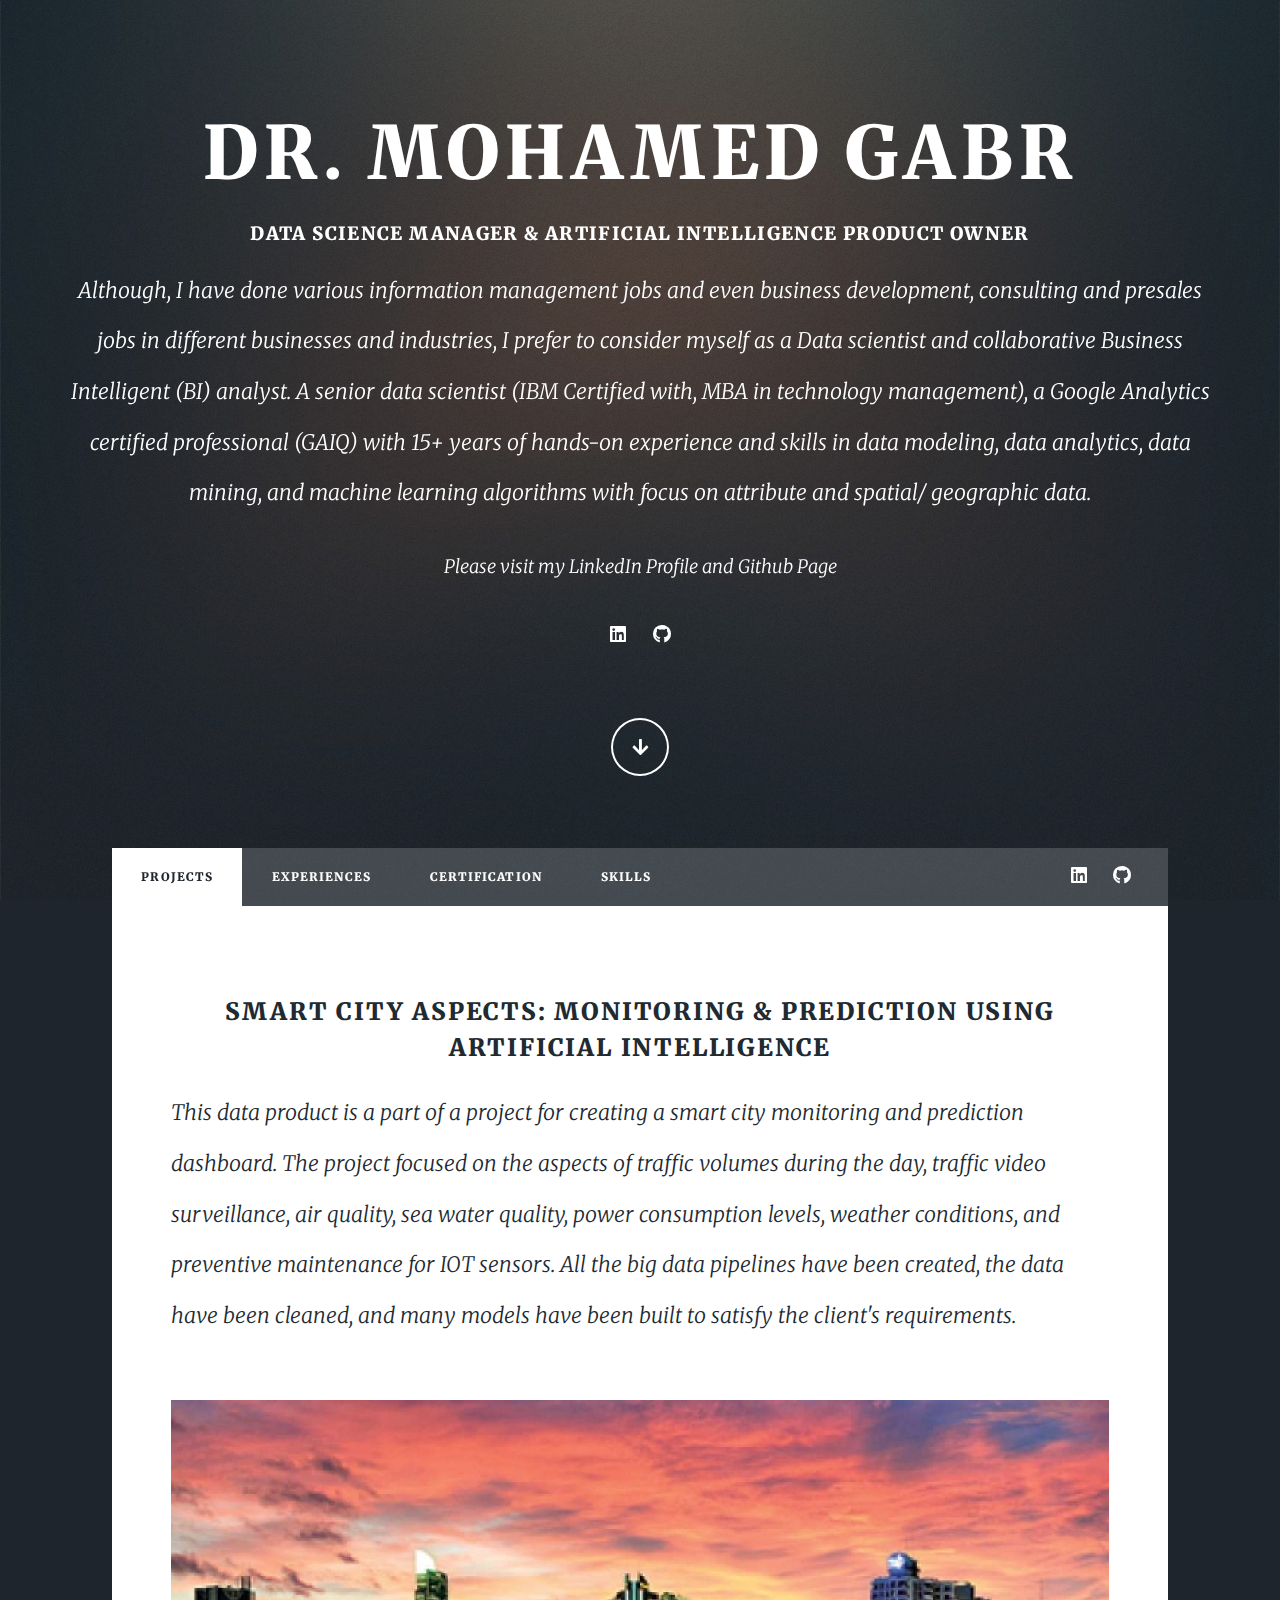
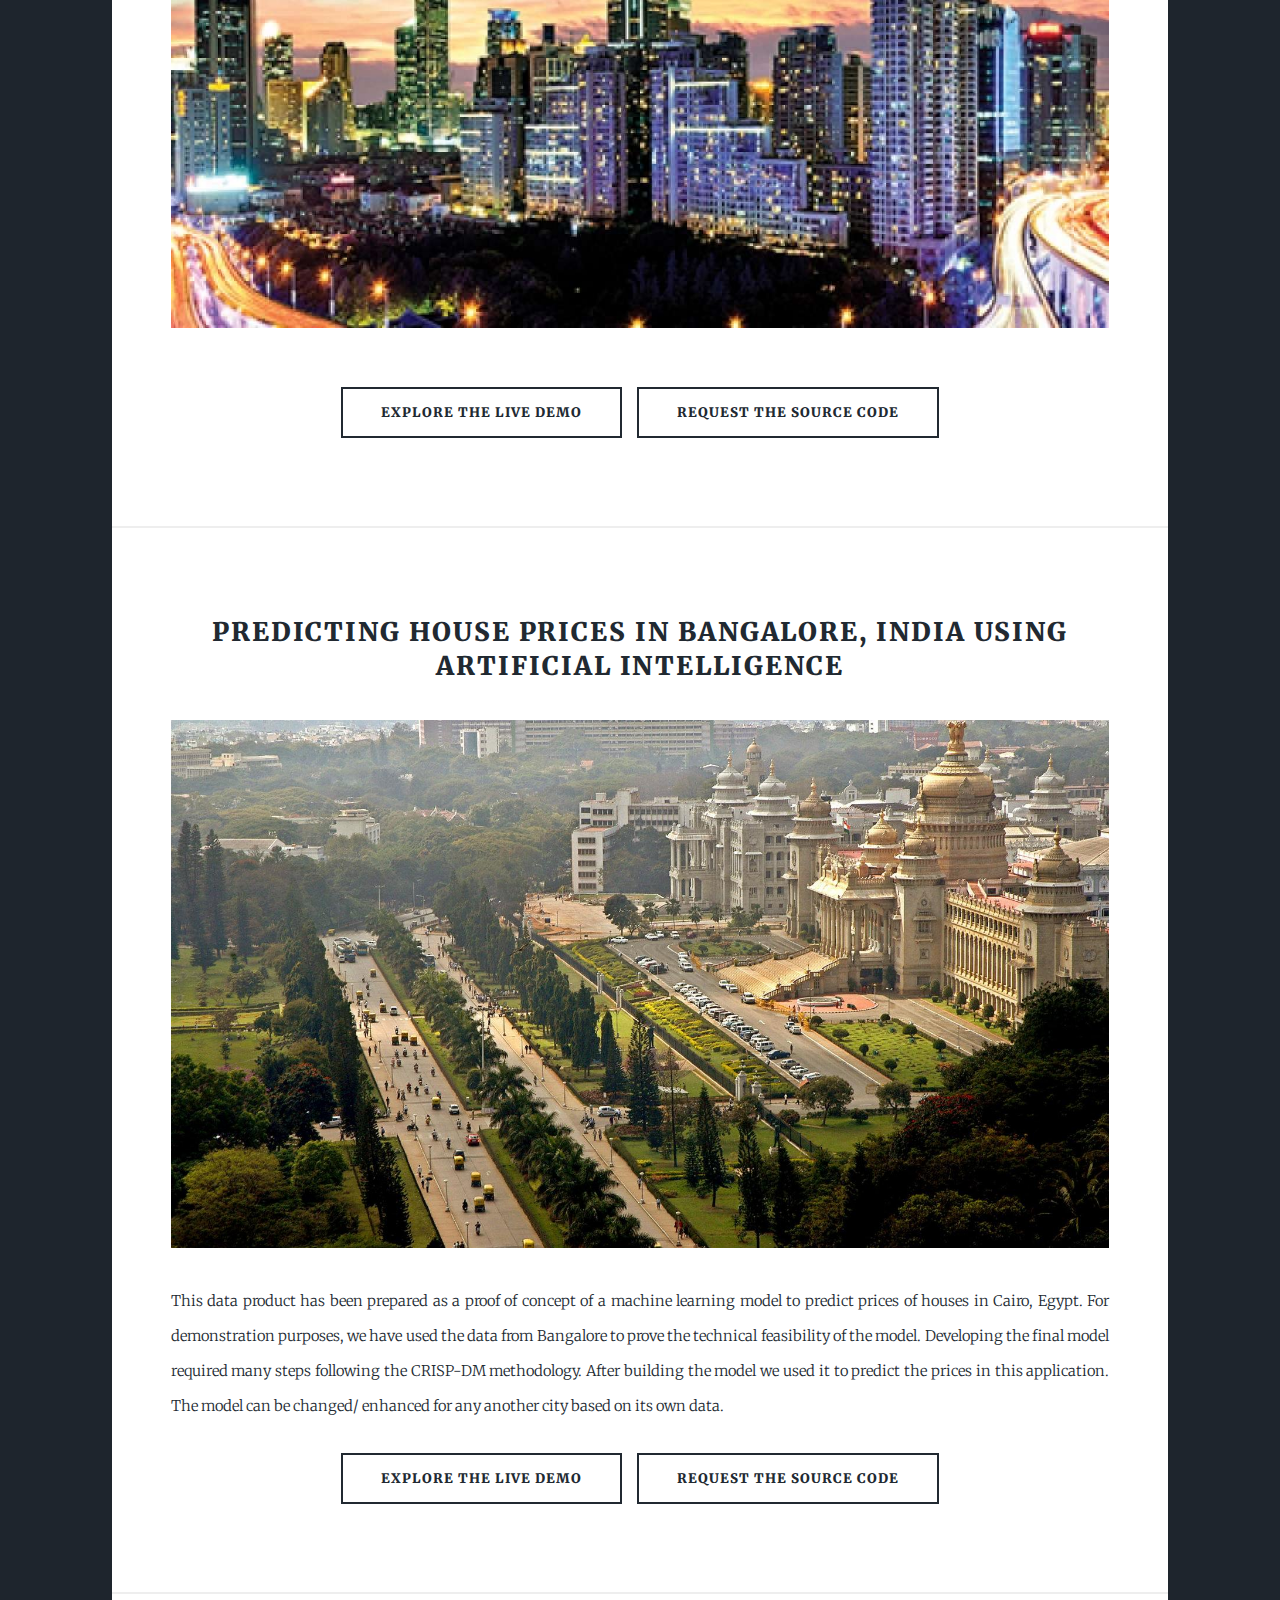
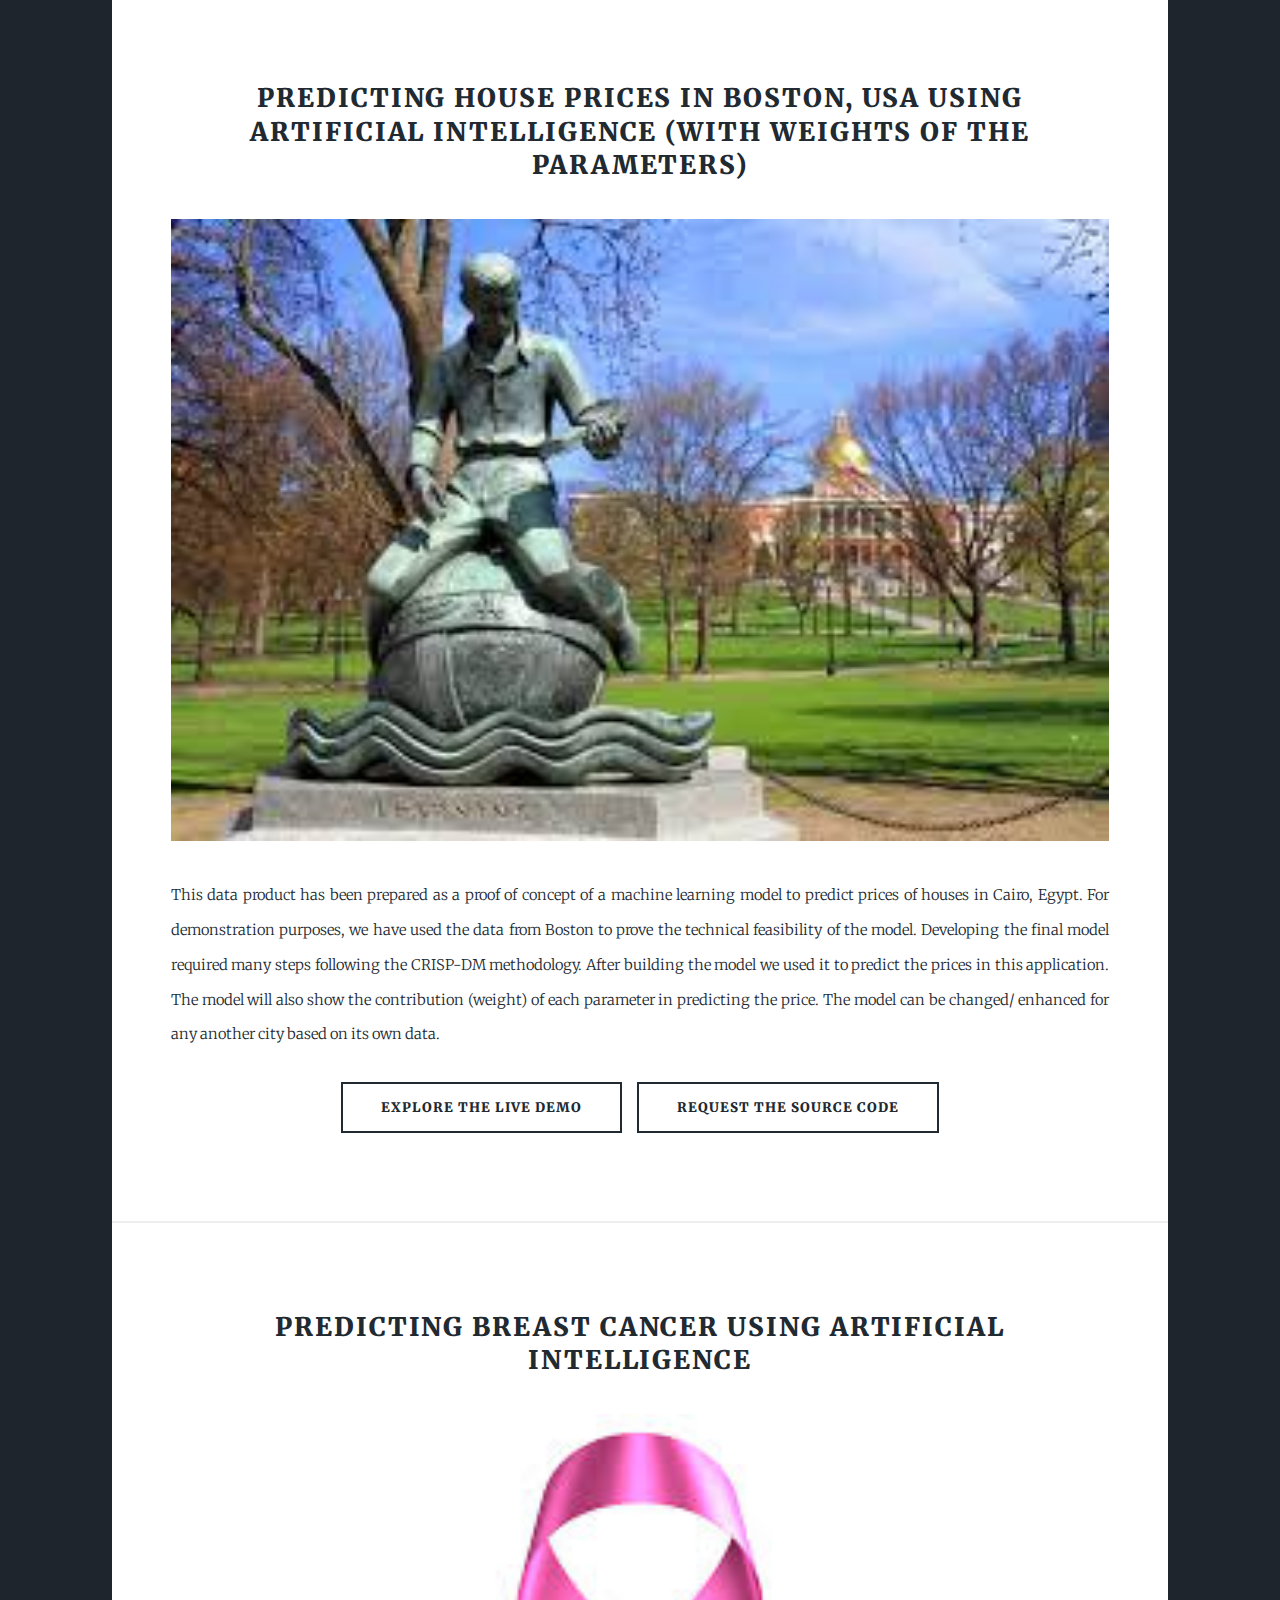
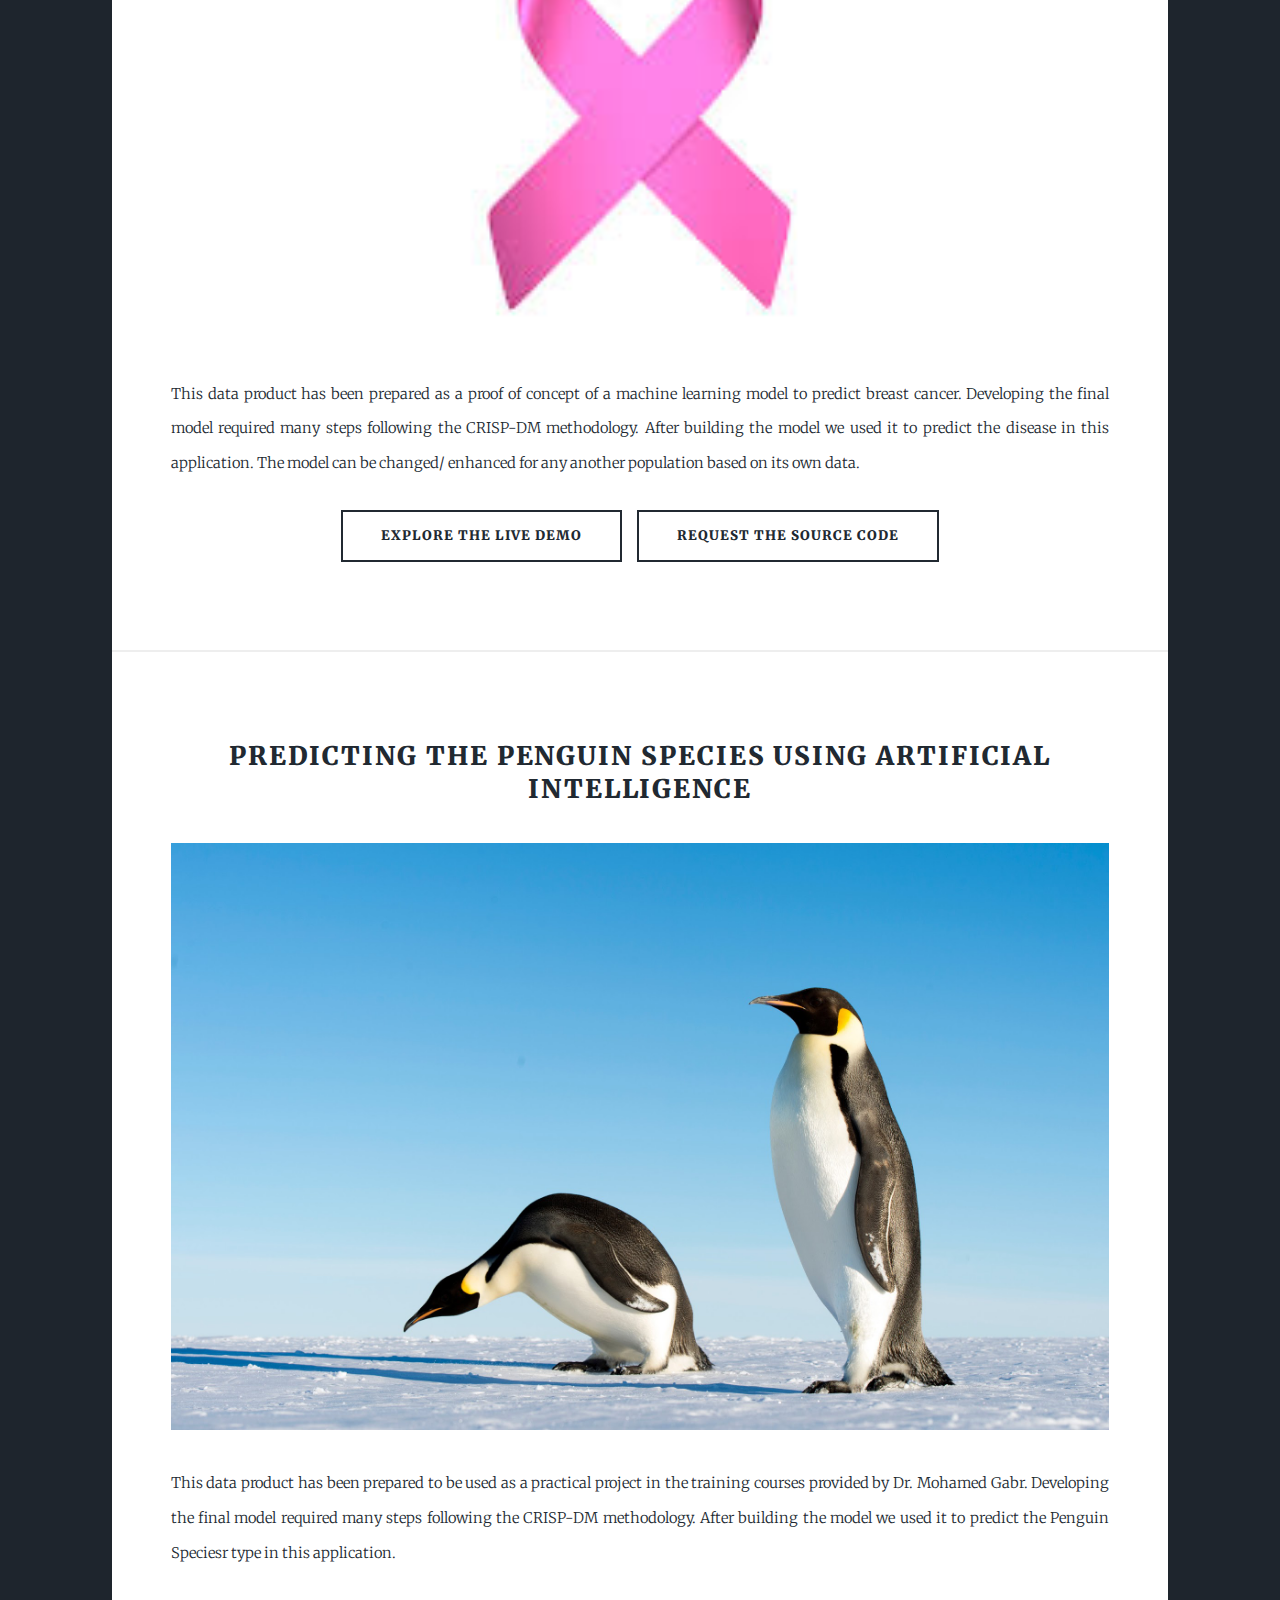
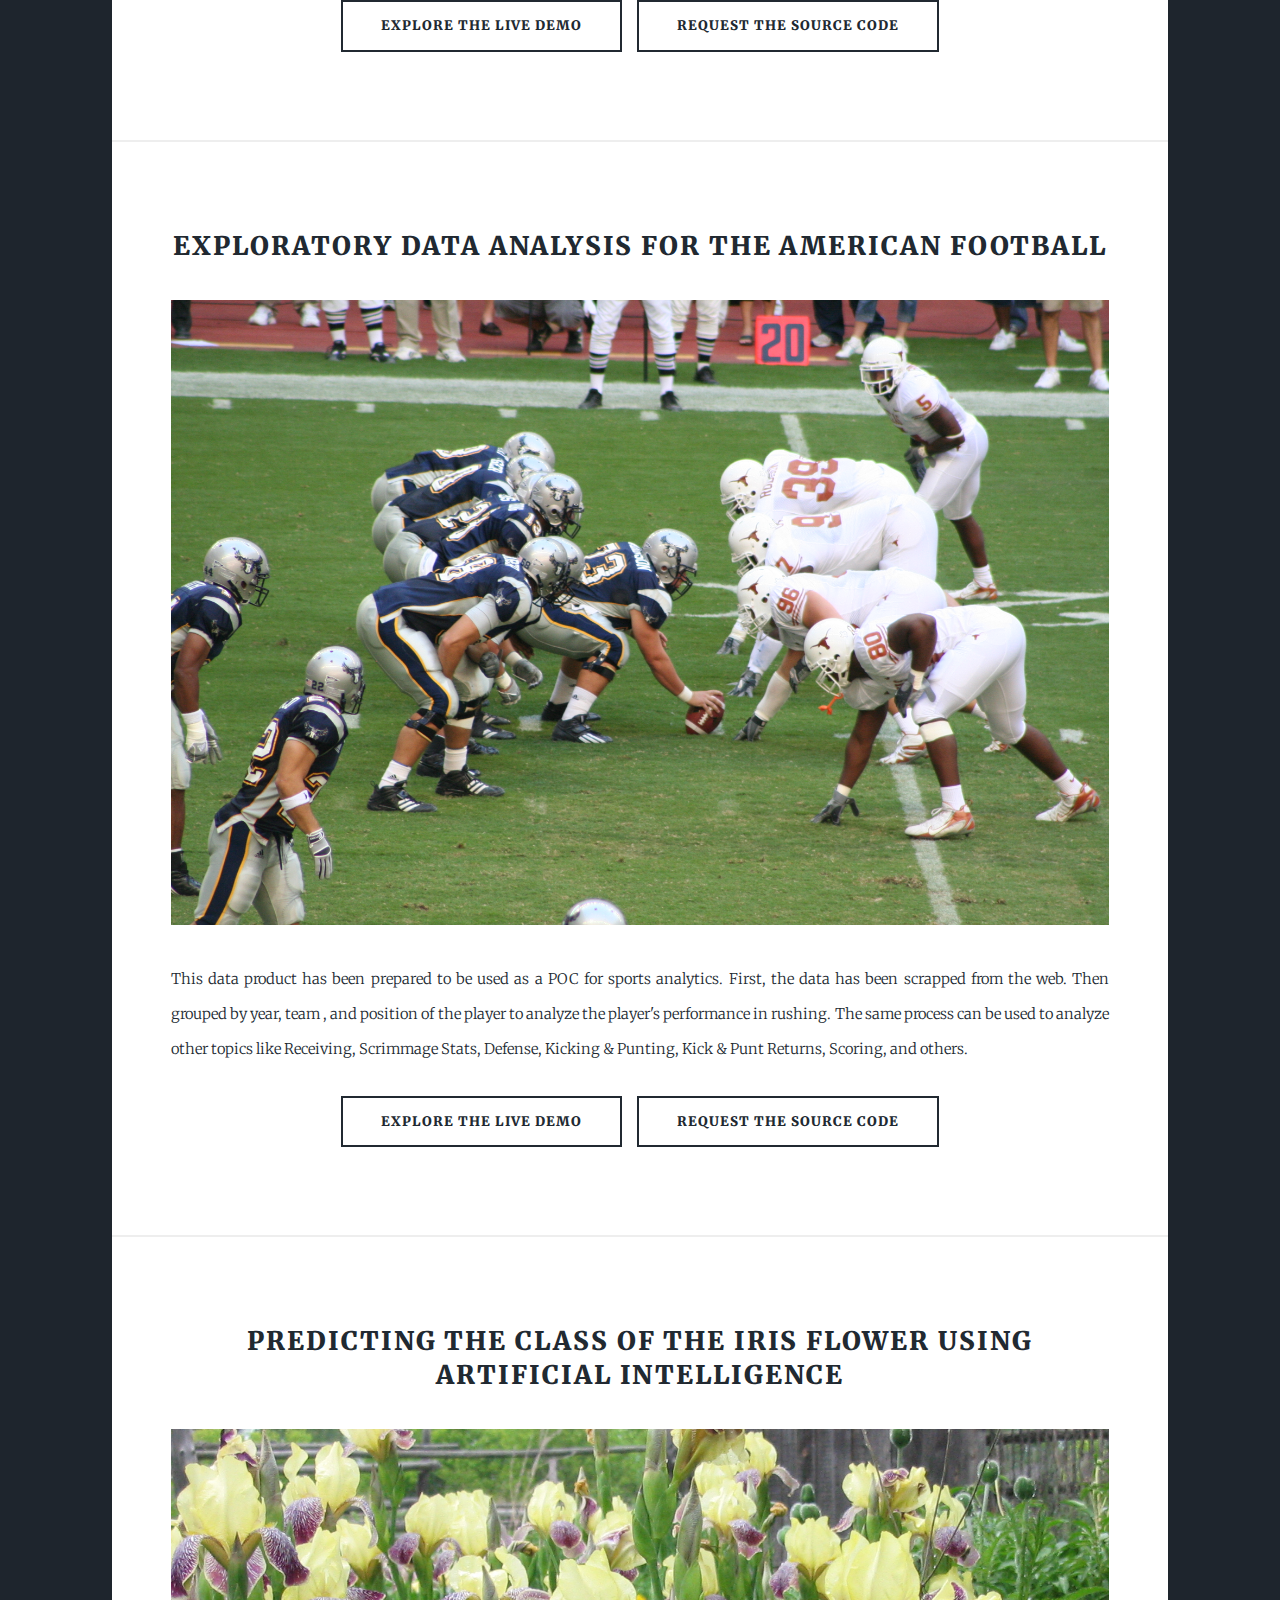
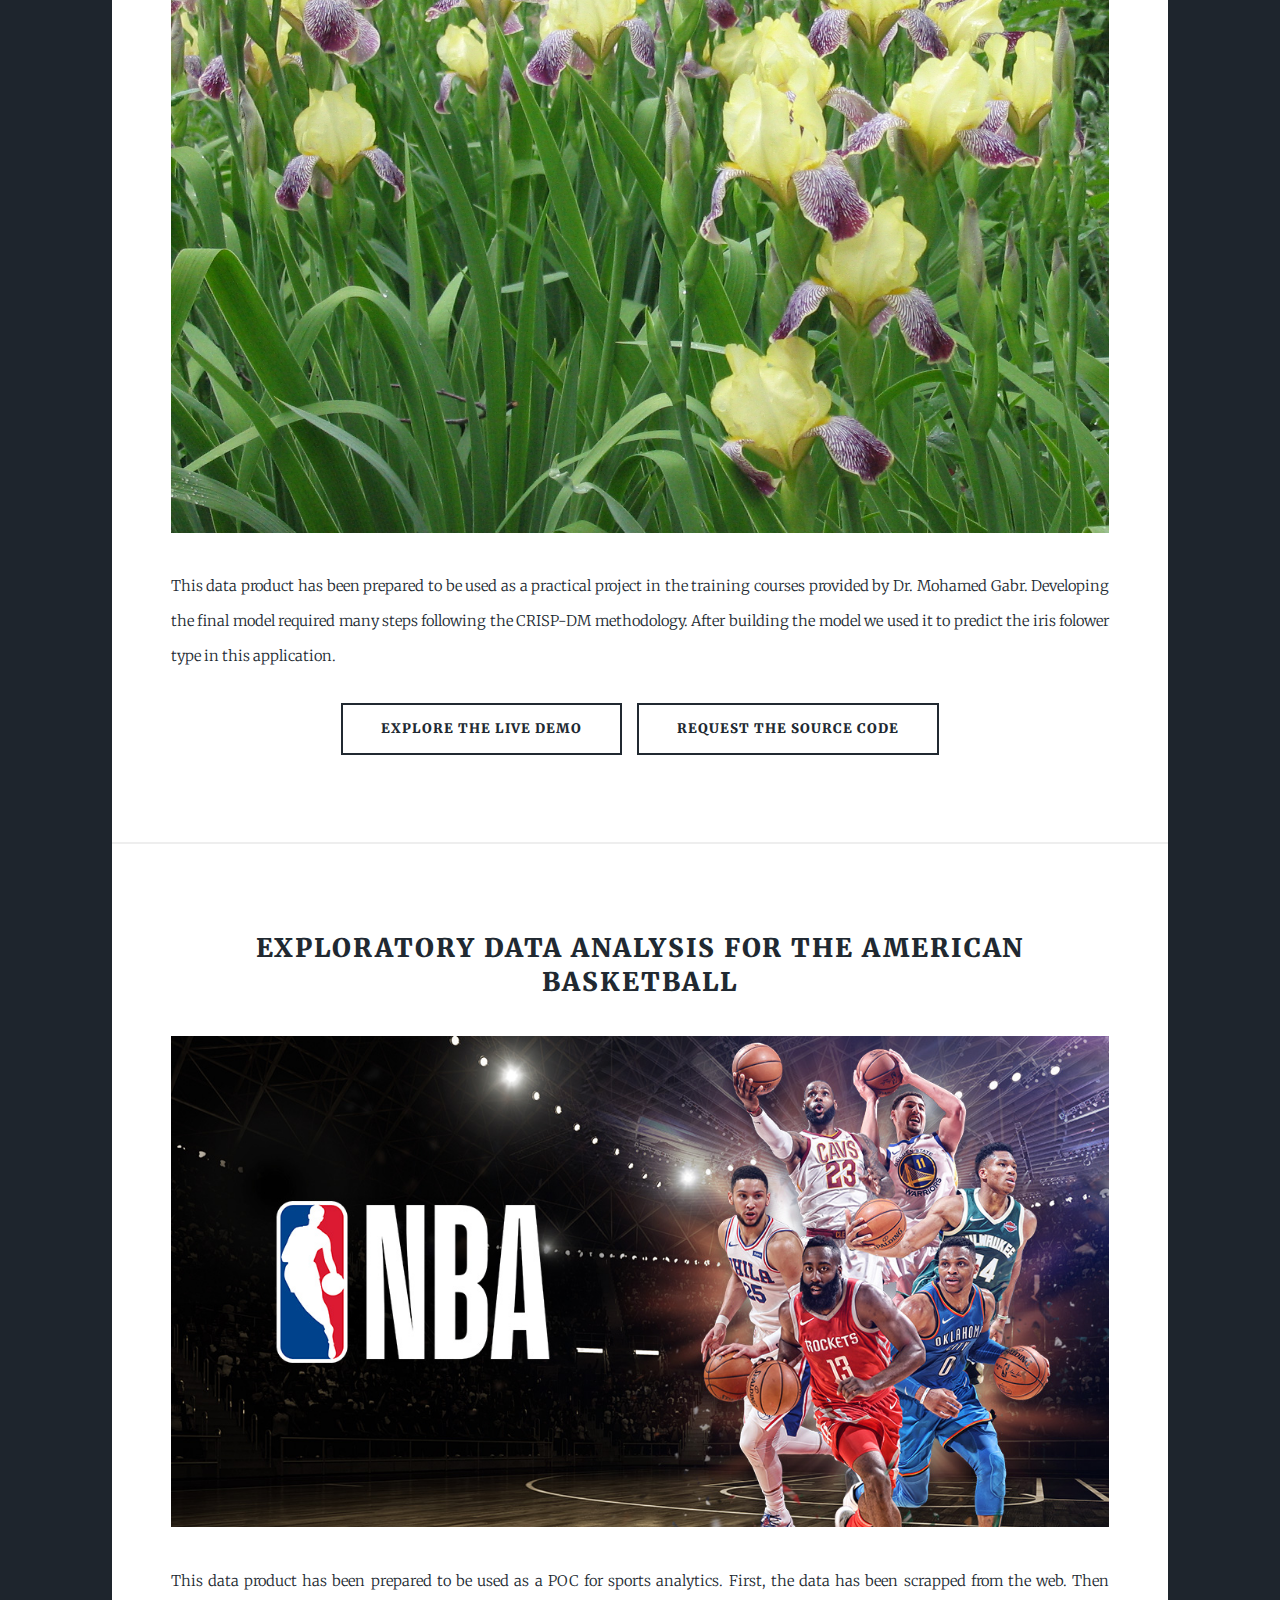
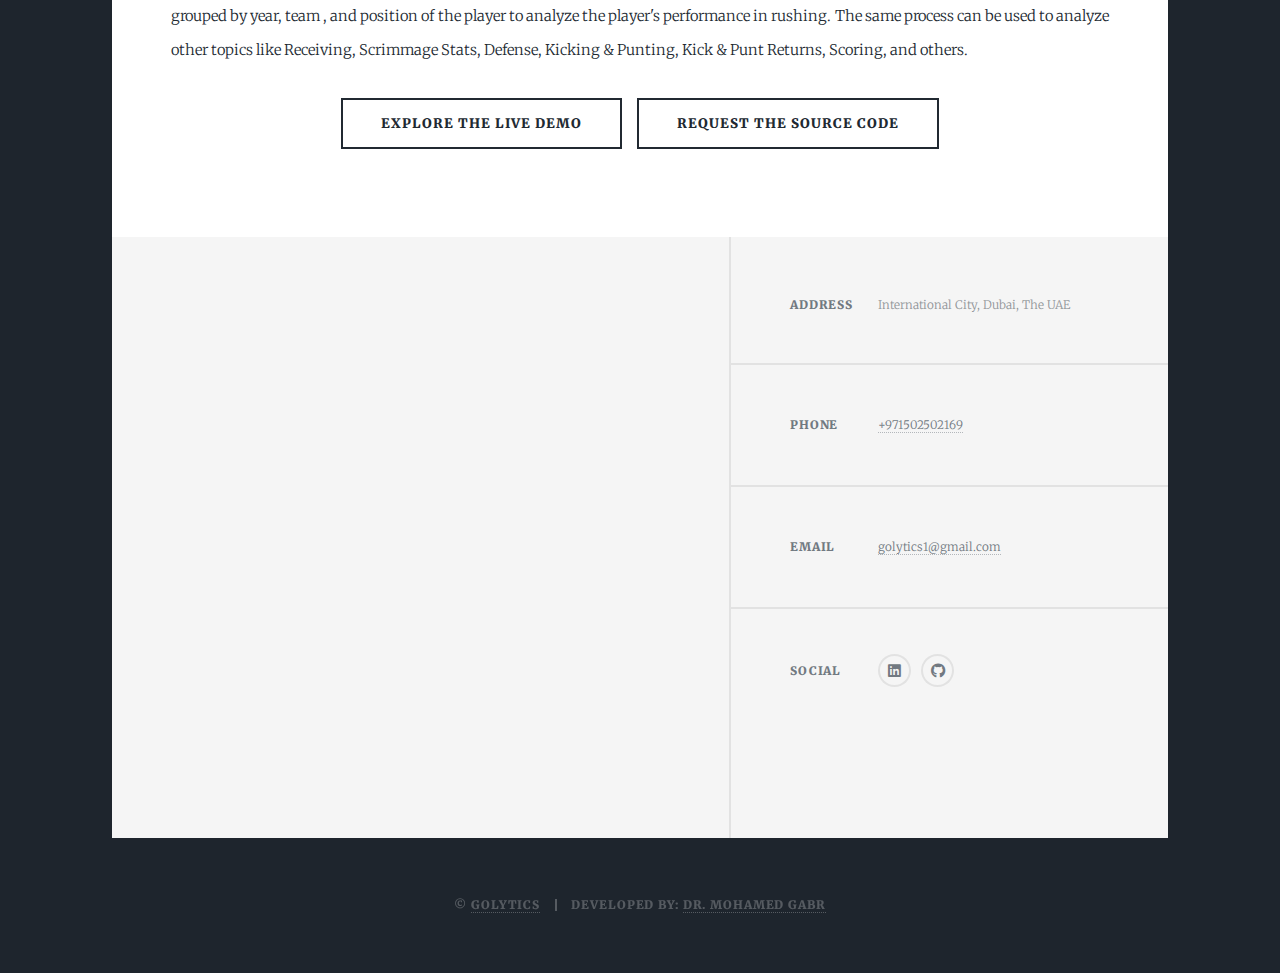
<file: index.html>
<!DOCTYPE HTML>
<!--
	Massively by HTML5 UP
	html5up.net | @ajlkn
	Free for personal and commercial use under the CCA 3.0 license (html5up.net/license)
-->
<html>
	<head>

				<!-- Global site tag (gtag.js) - Google Analytics -->
				<script async src="https://www.googletagmanager.com/gtag/js?id=G-QX8H7VED8C"></script>
				<script>
				window.dataLayer = window.dataLayer || [];
				function gtag(){dataLayer.push(arguments);}
				gtag('js', new Date());
		
				gtag('config', 'G-QX8H7VED8C');
				</script>


		<title>Dr. Mohamed Gabr's Website</title>
		<meta charset="utf-8" />
		<meta name="viewport" content="width=device-width, initial-scale=1, user-scalable=no" />
		<link rel="stylesheet" href="assets/css/main.css" />
		<link rel="icon" type="image/png" href="images/mylogo.png">
		<noscript><link rel="stylesheet" href="assets/css/noscript.css" /></noscript>
		<script src="https://apps.elfsight.com/p/platform.js" defer></script>
		<div class="elfsight-app-7efae684-c950-4e81-8d00-f6cf1ba9d008"></div>
	</head>
	<body class="is-preload">

		<!-- Wrapper -->
			<div id="wrapper" class="fade-in">

				<!-- Intro -->
					<div id="intro">
						<!--h1  style="font-family:Calibri;">Dr. Mohamed Gabr</h1-->
						<h1  style="font-family:Merriweather;">Dr. Mohamed Gabr</h1>
						<!--h1  style="font-family:Georgia;">Dr. Mohamed Gabr</h1>
						<h1  style="font-family:Times New Roman;">Dr. Mohamed Gabr</h1>
						<h1  style="font-family:Aerial;">Dr. Mohamed Gabr</h1>
						<h1  style="font-family:sans-serif;">Dr. Mohamed Gabr</h1>
						<h1  style="font-family:'Franklin Gothic Medium';">Dr. Mohamed Gabr</h1>
						<h1  style="font-family:Gothic;">Dr. Mohamed Gabr</h1-->




						<h3 style="font-family:Merriweather;">Data Science Manager & Artificial Intelligence Product Owner</h3>
						<p  style="font-family:Merriweather;font-size: 16pt;">Although, I have done various information management jobs and even 
							business development, consulting and presales jobs in different businesses 
							and industries, I prefer to consider myself as a Data scientist and 
							collaborative Business Intelligent (BI) analyst. A senior data scientist 
							(IBM Certified with, MBA in technology management), a Google Analytics 
							certified professional (GAIQ) with 15+ years of hands-on experience and 
							skills in data modeling, data analytics, data mining, and machine learning 
							algorithms with focus on attribute and spatial/ geographic data. </p>
						<p> Please visit my LinkedIn Profile and Github Page</p>
						<ul class="icons">
							<!--li><a href="#" class="icon brands alt fa-twitter"><span class="label">Twitter</span></a></li>
							<li><a href="#" class="icon brands alt fa-facebook-f"><span class="label">Facebook</span></a></li-->

								<li><a href="https://www.linkedin.com/in/mohamed-gabr-63731538/" class="icon brands alt fa-linkedin"><span class="label">LinkedIn</span></a></li>
								<li><a href="https://github.com/gbrbreen1" class="icon brands alt fa-github"><span class="label">GitHub</span></a></li>
								<!--li><a href="mailto: gbrbreen2@gmail.com" class="icon brands alt fa-gmail"><span class="label">gmail</span></a></li-->
						</ul>

						<!--p>Please Visit my LinkedIn Profile <a href="https://www.linkedin.com/in/mohamed-gabr-63731538/">
							<img src="images/linkedin.png" width="50" height="50">@MohamedGabr(LinkedIn)
						</a> & my Github Profile <a href="https://github.com/gbrbreen1"><img src="images/github.png" width="50" height="50">@MohamedGabr(Github)</a--><br />
						<ul class="actions">
							<li><a href="#header" class="button icon solid solo fa-arrow-down scrolly">Continue</a></li>
						</ul>
					</div>

				<!-- Header -->
					<header id="header" style="font-family: Merriweather;">
						<a href="index.html" class="logo"><img src="images/mylogo.png"><br>MG</a>
					</header>

				<!-- Nav -->
					<nav id="nav">
						<ul class="links">
							<li class="active" style="font-family: Merriweather;"><a href="index.html">Projects</a></li>
							<li style="font-family: Merriweather;"><a href="MyExperience.html">Experiences </a></li>
							<li style="font-family: Merriweather;"><a href="MyCertificates.html">Certification </a></li>
							<li style="font-family: Merriweather;"><a href="MySkills.html">Skills </a></li>
							<!--li><a href="MyTraining">Training </a></li-->
							<!--li><a href="MyConsultation">Consultation </a></li-->
						</ul>
						<ul class="icons">
									<!--li><a href="#" class="icon brands alt fa-twitter"><span class="label">Twitter</span></a></li>
									<li><a href="#" class="icon brands alt fa-facebook-f"><span class="label">Facebook</span></a></li-->
										<li><a href="https://www.linkedin.com/in/mohamed-gabr-63731538/" class="icon brands alt fa-linkedin" target="_blank"><span class="label">LinkedIn</span></a></li>
										<li><a href="https://github.com/gbrbreen1" class="icon brands alt fa-github" target="_blank"><span class="label">GitHub</span></a></li>
						</ul>
					</nav>

				<!-- Main -->
					<div id="main">

						<!-- Featured Post -->
							<article class="post featured">
								<header class="major">
									<h3 style="font-family: Merriweather;font-size: 18pt;"><a href="https://smartcity-dubai.herokuapp.com" target="_blank">Smart City Aspects: Monitoring & Prediction Using Artificial Intelligence</a></h3>
									<p style="font-family: Merriweather;font-size: 16pt; text-align: left;">This data product is a part of a project for creating a smart city monitoring and prediction dashboard. The project focused on the aspects of traffic volumes during the day, traffic video surveillance, 
										air quality, sea water quality, power consumption levels, weather conditions, and preventive maintenance for IOT sensors. 
										All the big data pipelines have been created, the data have been cleaned, and many models have been built to satisfy the client's requirements.<br />
									</p>
								</header>
								<a href="https://smartcity-dubai.herokuapp.com" class="image main" target="_blank"><img src="images/pic01.jpg" alt="" /></a>
								<ul class="actions special">
									<li><a href="https://smartcity-dubai.herokuapp.com" class="button large" target="_blank">Explore The Live Demo</a></li>
									<li><a href="mailto: golytics1@gmail.com" class="button large" target="_blank">Request The Source Code</a></li>


								</ul>
							</article>

						<!-- Posts -->
							<!--section class="posts"-->
								<article class="post featured">
									<header>
										<!--span class="date">April 24, 2017</span-->
										<h2><a href="https://predictinghousesprices.herokuapp.com/" target="_blank">Predicting House Prices in Bangalore, India Using Artificial Intelligence
										</a></h2>
									</header>
									<a href="https://predictinghousesprices.herokuapp.com/" class="image fit" target="_blank"><img src="images/pic02.jpg" alt="" /></a>
									<p>This data product has been prepared as a proof of concept of a machine learning model to predict prices of houses in Cairo, Egypt. For demonstration purposes, we have used the data from Bangalore to prove the technical feasibility of the model. Developing the final model required many steps following the CRISP-DM methodology. After building the model we used it to predict the prices in this application. The model can be changed/ enhanced for any another city based on its own data.</p>
									<ul class="actions special">
										<li><a href="https://predictinghousesprices.herokuapp.com/" class="button large" target="_blank">Explore The Live Demo</a></li>
										<li><a href="mailto: golytics1@gmail.com" class="button large" target="_blank">Request The Source Code</a></li>
									</ul>
								</article>

								<article class="post featured">
									<header>
										<h2><a href="https://bostonhousingprediction.herokuapp.com/" target="_blank">Predicting House Prices in Boston, USA Using Artificial Intelligence (with weights of the parameters)
										</a></h2>
									</header>
									<a href="https://bostonhousingprediction.herokuapp.com/" class="image fit" target="_blank"><img src="images/pic07.jpg" alt="" /></a>
									<p>This data product has been prepared as a proof of concept of a machine learning model to predict prices of houses in Cairo, Egypt. For demonstration purposes, we have used the data from Boston to prove the technical feasibility of the model. Developing the final model required many steps following the CRISP-DM methodology. After building the model we used it to predict the prices in this application. The model will also show the contribution (weight) of each parameter in predicting the price. The model can be changed/ enhanced for any another city based on its own data.</p>
									<ul class="actions special">
										<li><a href="https://bostonhousingprediction.herokuapp.com/" class="button large" target="_blank">Explore The Live Demo</a></li>
										<li><a href="mailto: golytics1@gmail.com" class="button large" target="_blank">Request The Source Code</a></li>
									</ul>
								</article>

								<article class="post featured">
									<header>
										<h2><a href="https://breastcancerpredicting.herokuapp.com/" target="_blank">Predicting Breast Cancer Using Artificial Intelligence</h2>
									</header>
									<a href="https://breastcancerpredicting.herokuapp.com/" class="image fit" target="_blank"><img src="images/pic08.jpg" alt="" /></a>
									<p>        This data product has been prepared as a proof of concept of a machine learning model to predict breast cancer. Developing the final model required
										many steps following the CRISP-DM methodology. After building the model we used it to predict the disease in this application. The model can be changed/
										enhanced for any another population based on its own data.</p>
									<ul class="actions special">
										<li><a href="https://breastcancerpredicting.herokuapp.com/" class="button large" target="_blank">Explore The Live Demo</a></li>
										<li><a href="mailto: golytics1@gmail.com" class="button large" target="_blank">Request The Source Code</a></li>
									</ul>
								</article>

								<article class="post featured">
									<header>
										<h2><a href="https://penguinspeciesprediction.herokuapp.com/" target="_blank">Predicting The Penguin Species Using Artificial Intelligence
										</h2>
									</header>
									<a href="https://penguinspeciesprediction.herokuapp.com/" class="image fit" target="_blank"><img src="images/pic03.jpg" alt="" /></a>
									<p>This data product has been prepared to be used as a practical project in the training courses provided by Dr. Mohamed Gabr. Developing the final model required many steps following the CRISP-DM methodology. After building the model we used it to predict the Penguin Speciesr type in this application.</p>
									<ul class="actions special">
										<li><a href="https://penguinspeciesprediction.herokuapp.com/" class="button large" target="_blank">Explore The Live Demo</a></li>
										<li><a href="mailto: golytics1@gmail.com" class="button large" target="_blank">Request The Source Code</a></li>
									</ul>
								</article >
								<article class="post featured">
									<header>
										<h2><a href="https://americanfootballdataanalysis.herokuapp.com/" target="_blank">Exploratory Data Analysis for The American Football</a></h2>
									</header>
									<a href="https://americanfootballdataanalysis.herokuapp.com/" class="image fit" target="_blank"><img src="images/pic04.jpg" alt="" /></a>
									<p>This data product has been prepared to be used as a POC for sports analytics. First, the data has been scrapped from the web. Then grouped by year, team , and position of the player to analyze the player's performance in rushing. The same process can be used to analyze other topics like Receiving, Scrimmage Stats, Defense, Kicking & Punting, Kick & Punt Returns, Scoring, and others.</p>
									<ul class="actions special">
										<li><a href="https://americanfootballdataanalysis.herokuapp.com/" class="button large" target="_blank">Explore The Live Demo</a></li>
										<li><a href="mailto: golytics1@gmail.com" class="button large" target="_blank">Request The Source Code</a></li>
									</ul>
								</article>
								<article class="post featured">
									<header>
										<h2><a href="https://irisflowerpredicting.herokuapp.com/" target="_blank">Predicting The Class of the Iris Flower Using Artificial Intelligence</a></h2>
									</header>
									<a href="https://irisflowerpredicting.herokuapp.com/" class="image fit"><img src="images/pic05.jpg" alt="" /></a>
									<p>This data product has been prepared to be used as a practical project in the training courses provided by Dr. Mohamed Gabr. Developing the final model required many steps following the CRISP-DM methodology. After building the model we used it to predict the iris folower type in this application.</p>
									<ul class="actions special">
										<li><a href="https://irisflowerpredicting.herokuapp.com/" class="button large" target="_blank">Explore The Live Demo</a></li>
										<li><a href="mailto: golytics1@gmail.com" class="button large" target="_blank">Request The Source Code</a></li>
									</ul>
								</article>
								<article class="post featured">
									<header>
										<h2><a href="https://americanbasketball.herokuapp.com/" target="_blank">Exploratory Data Analysis for The American Basketball</a></h2>
									</header>
									<a href="https://americanbasketball.herokuapp.com/" class="image fit" target="_blank"><img src="images/pic06.jpg" alt="" /></a>
									<p>This data product has been prepared to be used as a POC for sports analytics. First, the data has been scrapped from the web. Then grouped by year, team , and position of the player to analyze the player's performance in rushing. The same process can be used to analyze other topics like Receiving, Scrimmage Stats, Defense, Kicking & Punting, Kick & Punt Returns, Scoring, and others.</p>
									<ul class="actions special">
										<li><a href="https://americanbasketball.herokuapp.com/" class="button large" target="_blank">Explore The Live Demo</a></li>
										<li><a href="mailto: golytics1@gmail.com" class="button large" target="_blank">Request The Source Code</a></li>
									</ul>
								</article>

							<!--/section-->

						<!-- Footer -->
							<!--footer>
								<div class="pagination">
									<a href="#" class="page active">1</a>
									<a href="#" class="page">2</a>
									<a href="#" class="page">3</a>
									<span class="extra">&hellip;</span>
									<a href="#" class="page">8</a>
									<a href="#" class="page">9</a>
									<a href="#" class="page">10</a>
									<a href="#" class="next">Next</a>
								</div>
							</footer-->

					</div>

				<!-- Footer -->
				<footer id="footer">
					<section>
						<!--form method="post" action="#">
							<div class="fields">
								<div class="field">
									<label for="name">Name</label>
									<input type="text" name="name" id="name" />
								</div>
								<div class="field">
									<label for="email">Email</label>
									<input type="text" name="email" id="email" />
								</div>
								<div class="field">
									<label for="message">Message</label>
									<textarea name="message" id="message" rows="3"></textarea>
								</div>
							</div>
							<ul class="actions">
								<li><input type="submit" value="Send Message" /></li>
							</ul>
						</form-->
						<iframe src="https://docs.google.com/forms/d/e/1FAIpQLSdbTd5B3KFznbQG-y4hZWg1DmQ-fBhJjiDLC37zUwCm3_r7Wg/viewform?embedded=true" width="500" height="500" frameborder="0" marginheight="0" marginwidth="0">Loading…</iframe></section>					
					</section>
					<section class="split contact">
						<section class="alt">
							<h3>Address</h3>
							<p>International City, Dubai, The UAE</p>

						</section>
						<section>
							<h3>Phone</h3>
							<p><a href="#">+971502502169</a></p>
						</section>
						<section>
							<h3>Email</h3>
							<p><a href="mailto: golytics1@gmail.com">golytics1@gmail.com</a></p>
						</section>
						<section>
							<h3>Social</h3>
							<ul class="icons alt">
								<!--li><a href="#" class="icon brands alt fa-twitter"><span class="label">Twitter</span></a></li>
								<li><a href="#" class="icon brands alt fa-facebook-f"><span class="label">Facebook</span></a></li-->
								<li><a href="https://www.linkedin.com/in/mohamed-gabr-63731538/" class="icon brands alt fa-linkedin"><span class="label">LinkedIn</span></a></li>
								<li><a href="https://github.com/gbrbreen1" class="icon brands alt fa-github"><span class="label">GitHub</span></a></li>
							</ul>
						</section>
					</section>
				</footer>
				<!-- Copyright -->
					<div id="copyright">
						<ul><li>&copy; <a href="https://golytics.github.io/">GoLytics</a></li><li>Developed By: <a href="https://golytics.github.io/">Dr. Mohamed Gabr</a></li></ul>
					</div>

			</div>

		<!-- Scripts -->
			<script src="assets/js/jquery.min.js"></script>
			<script src="assets/js/jquery.scrollex.min.js"></script>
			<script src="assets/js/jquery.scrolly.min.js"></script>
			<script src="assets/js/browser.min.js"></script>
			<script src="assets/js/breakpoints.min.js"></script>
			<script src="assets/js/util.js"></script>
			<script src="assets/js/main.js"></script>

	</body>
</html>
</file>
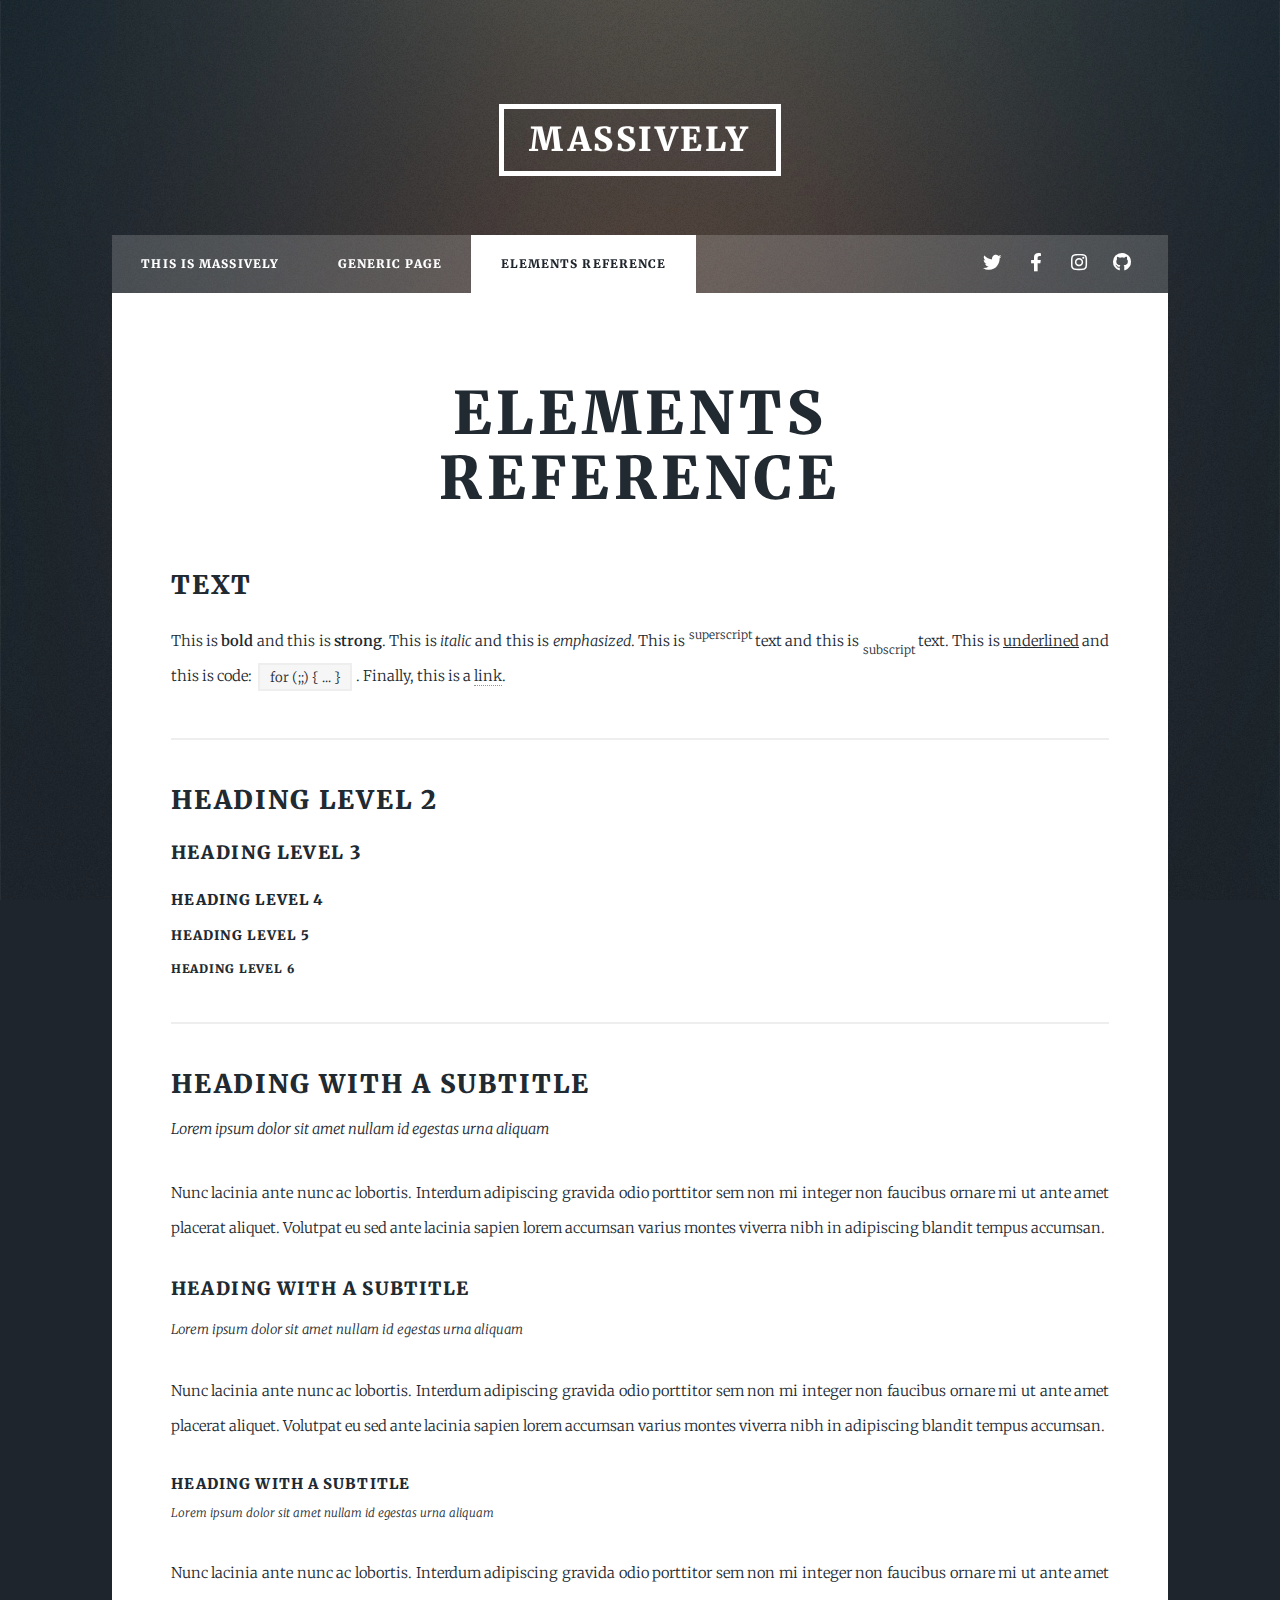
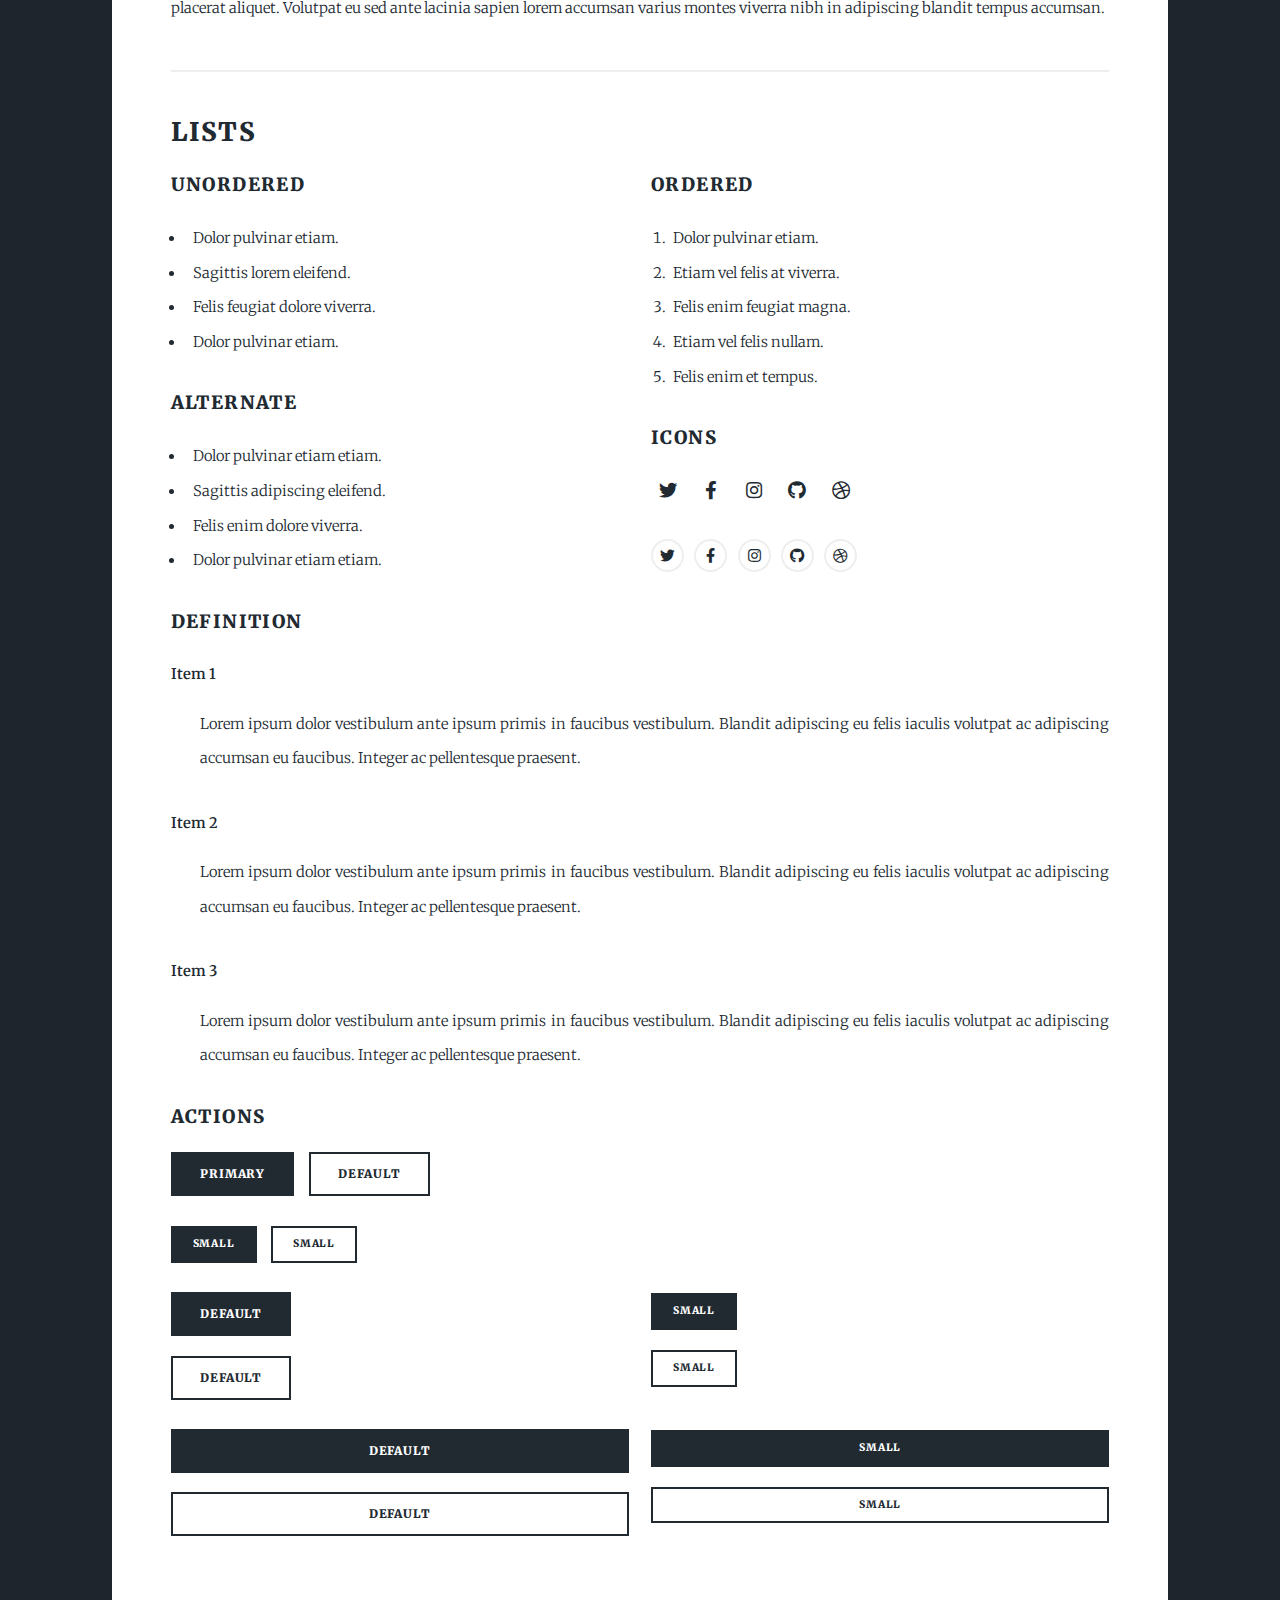
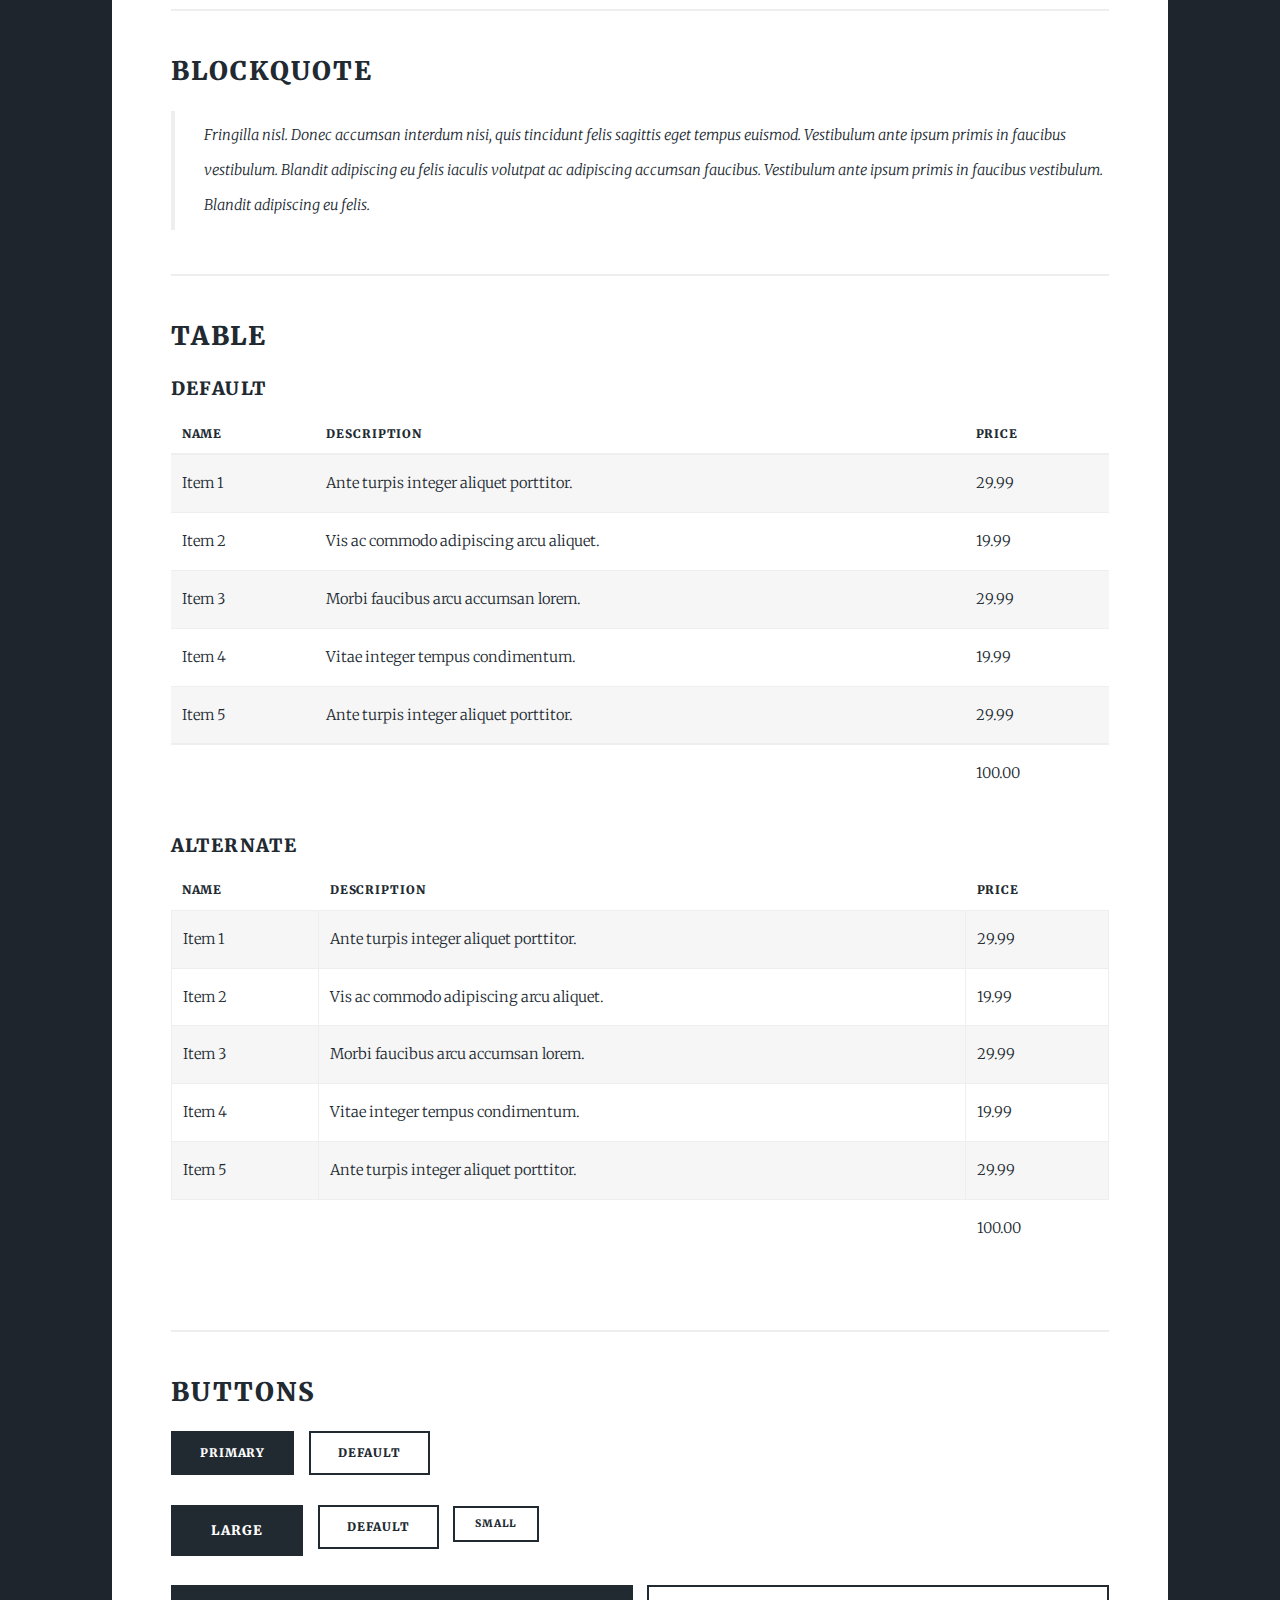
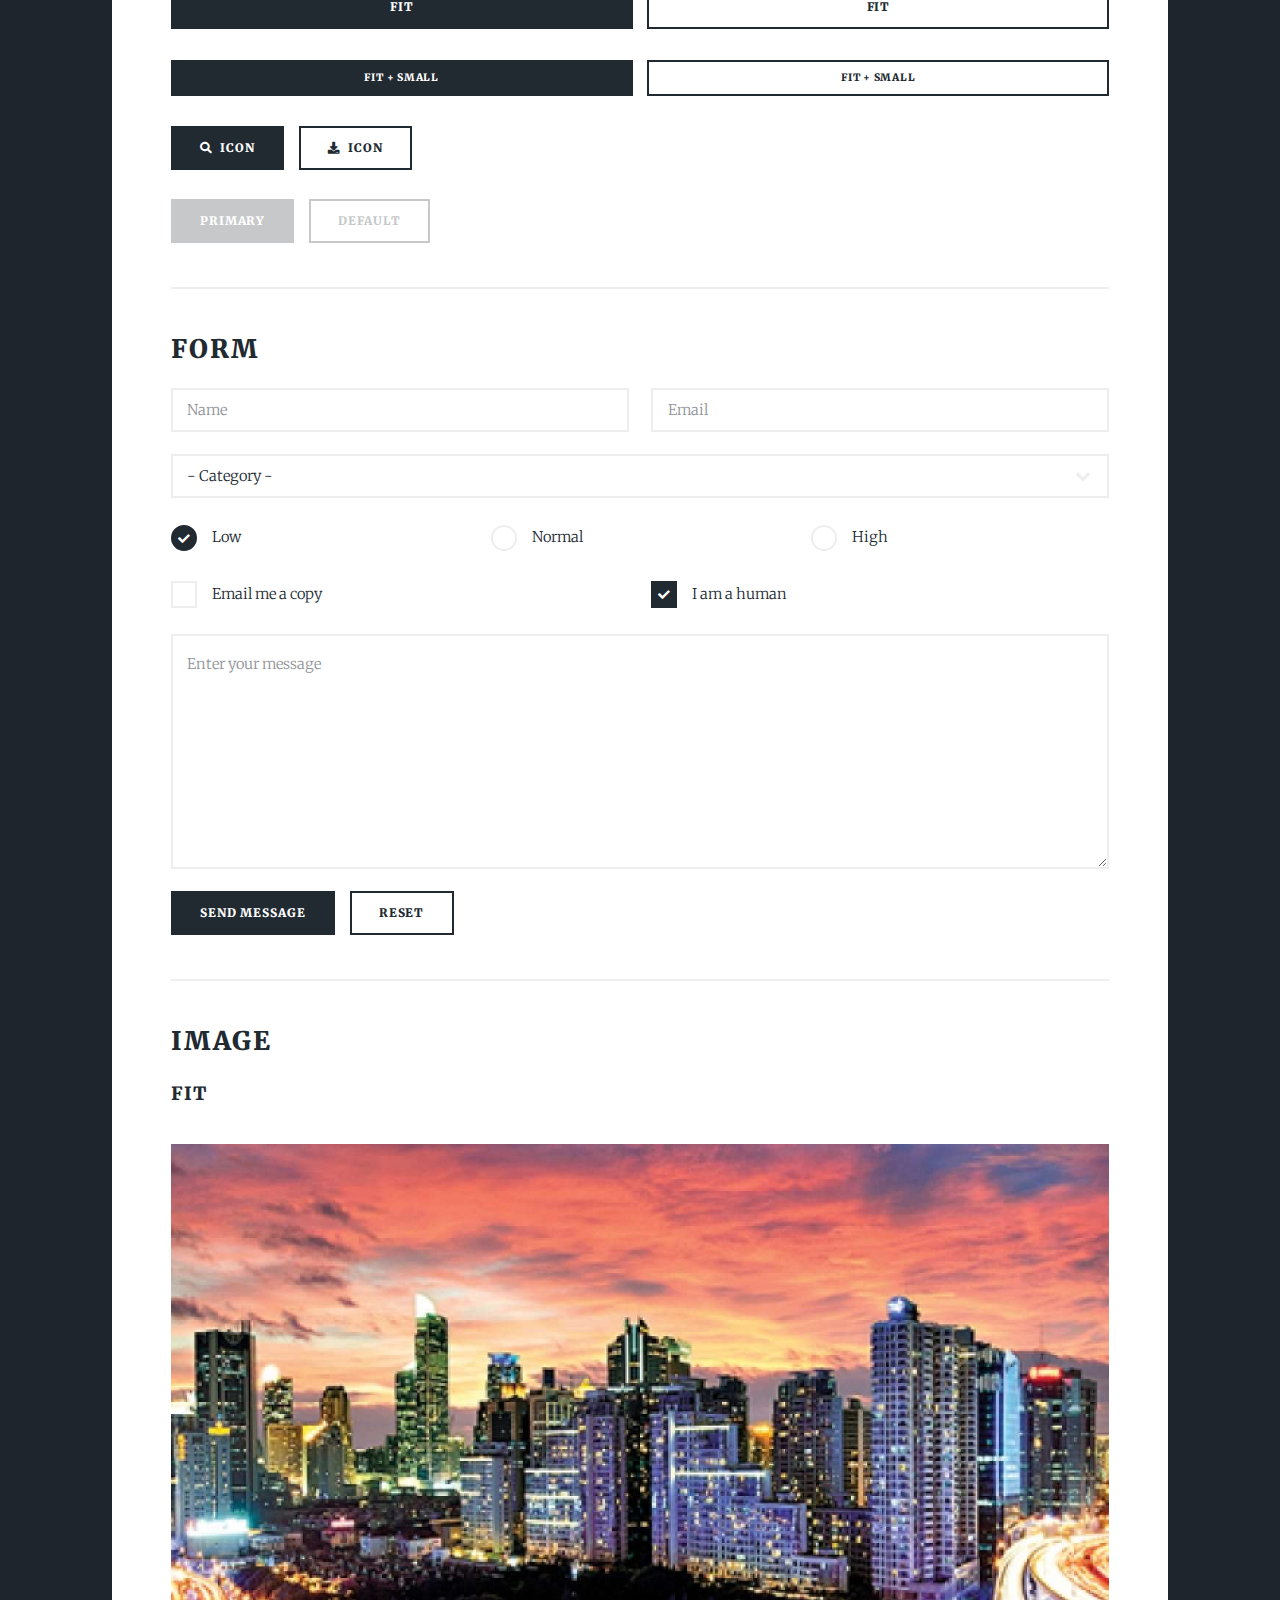
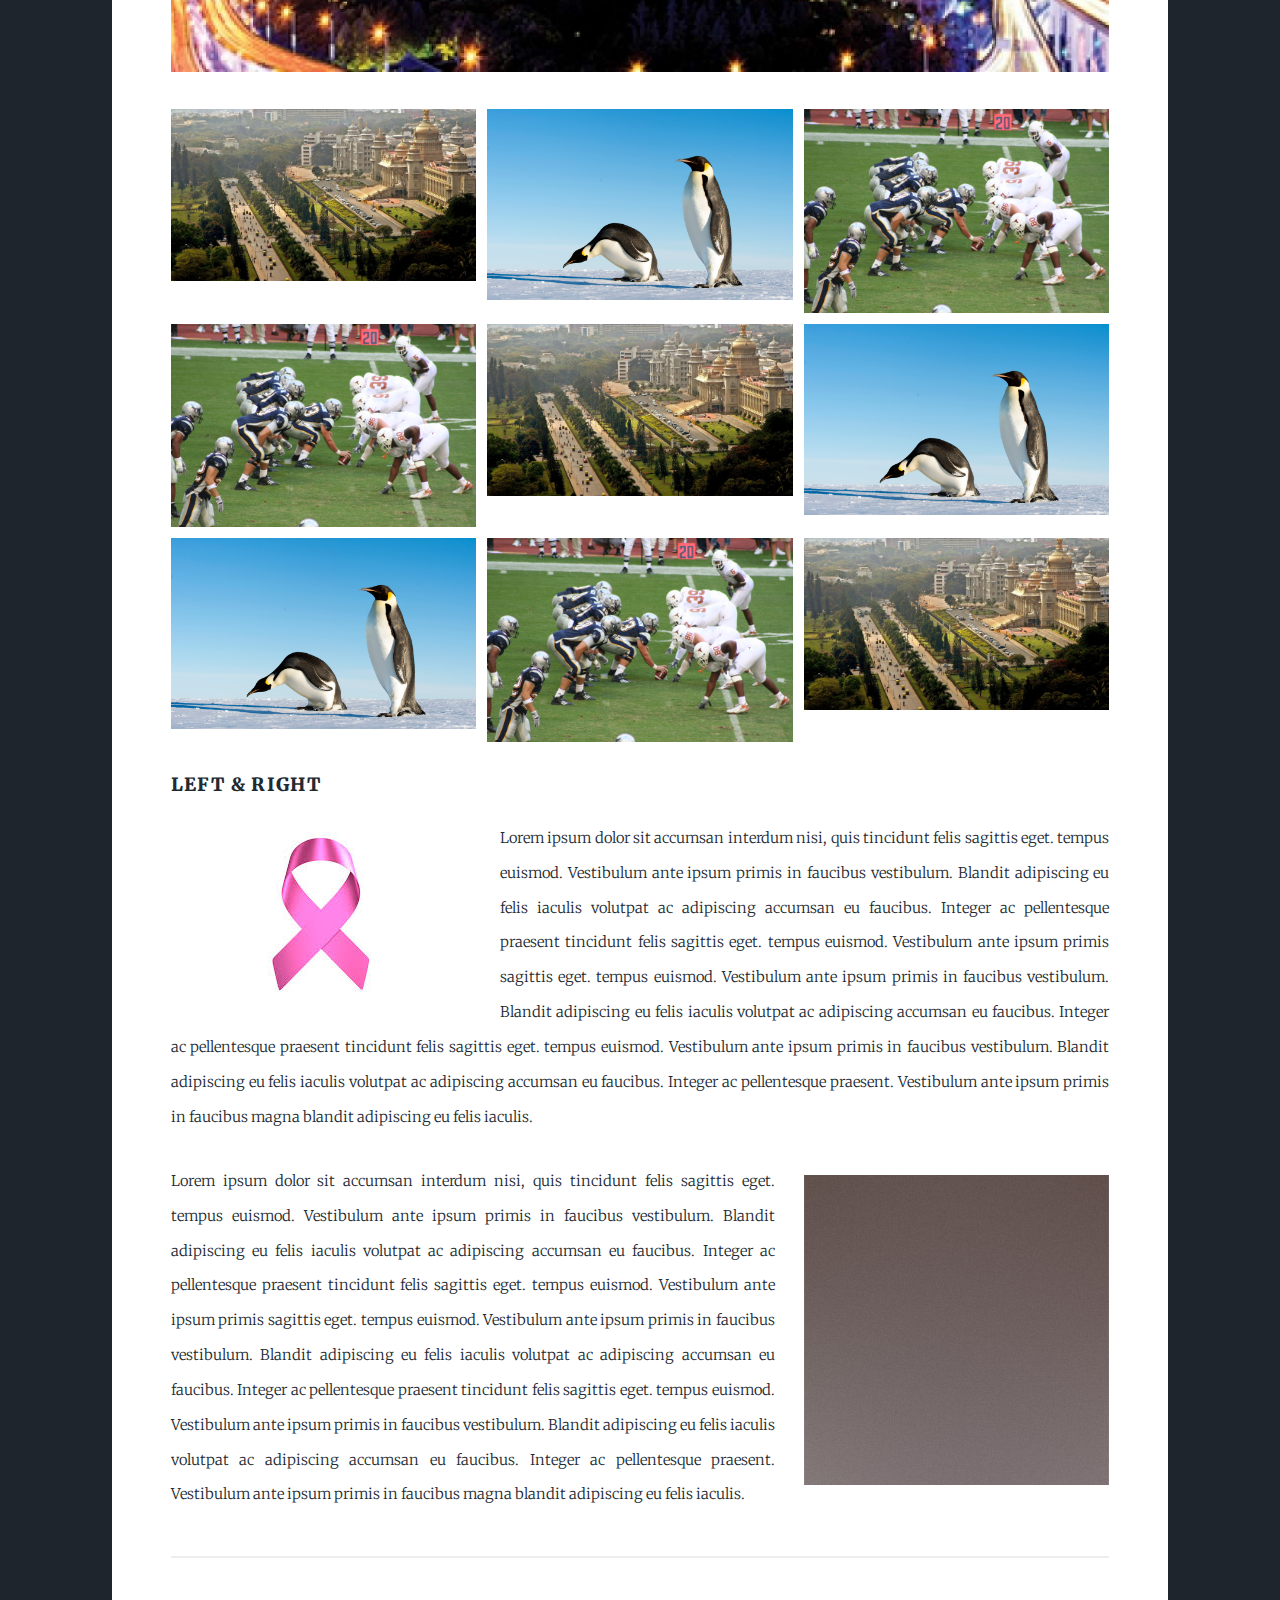
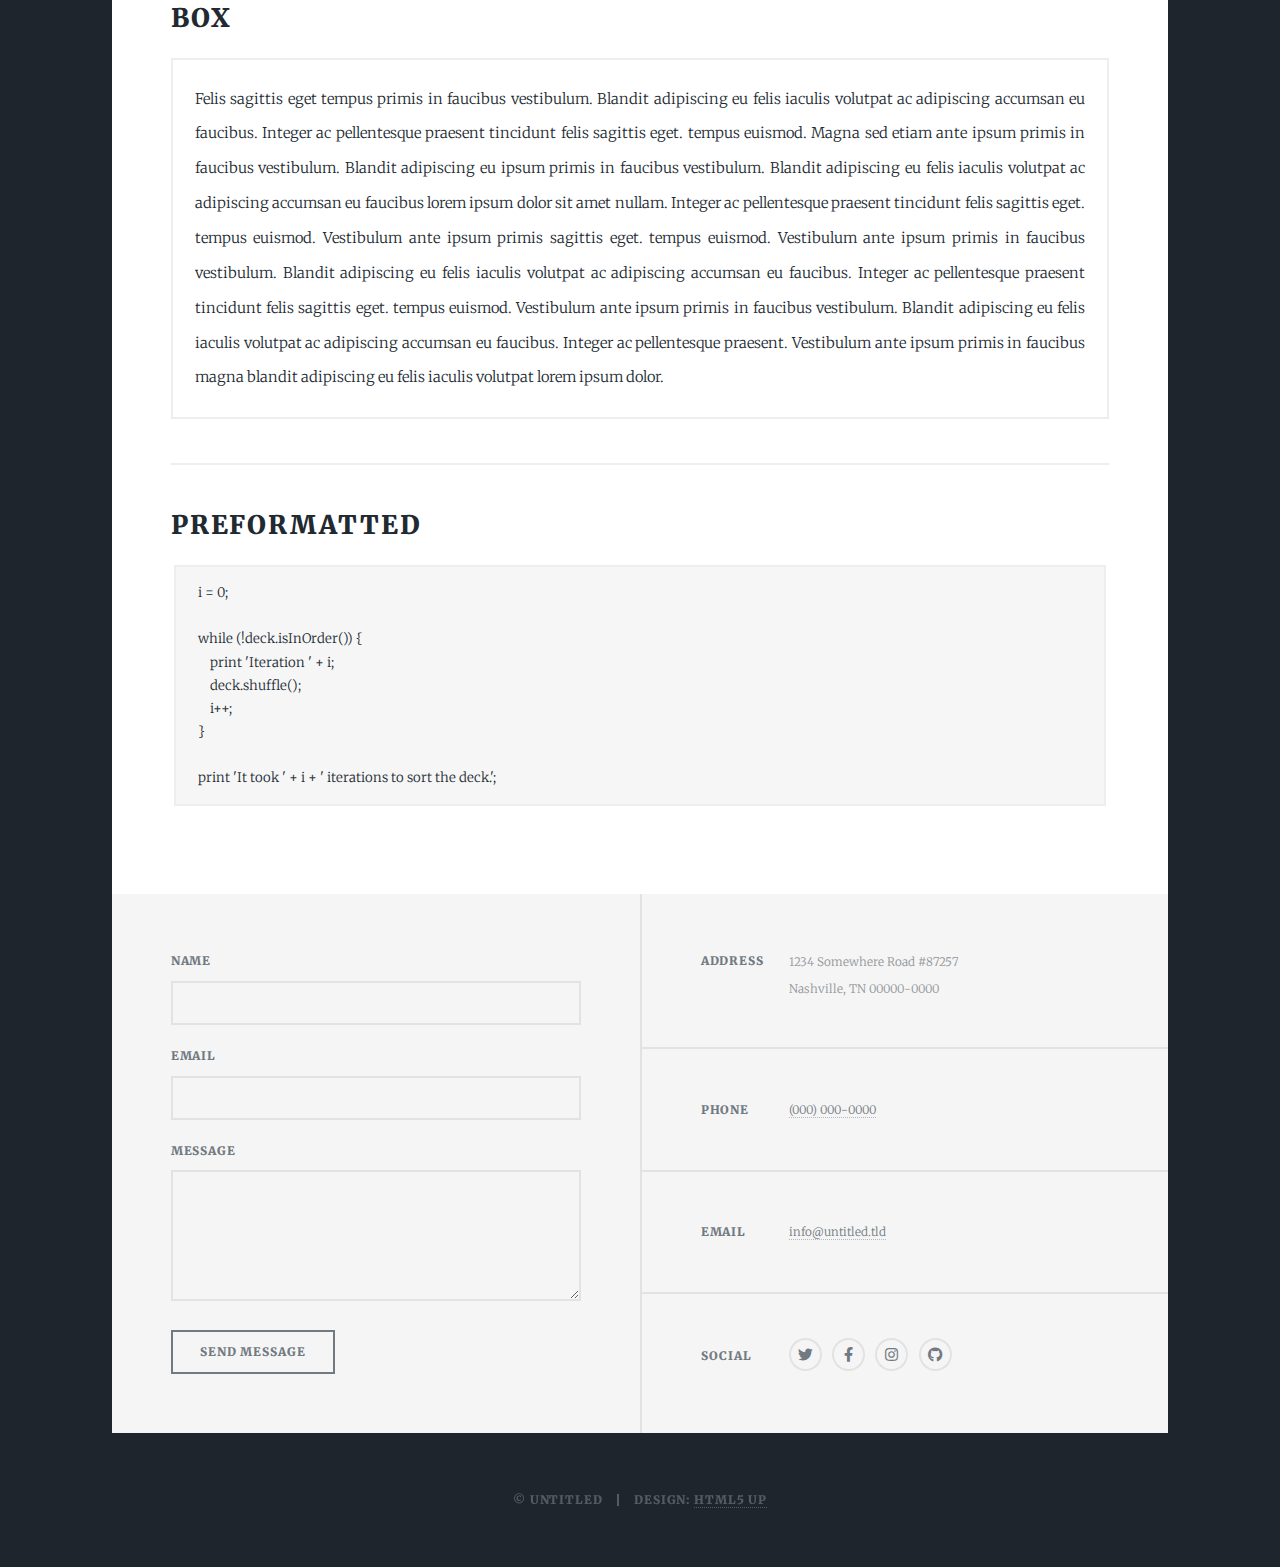
<file: elements.html>
<!DOCTYPE HTML>
<!--
	Massively by HTML5 UP
	html5up.net | @ajlkn
	Free for personal and commercial use under the CCA 3.0 license (html5up.net/license)
-->
<html>
	<head>
		<title>Elements Reference - Massively by HTML5 UP</title>
		<meta charset="utf-8" />
		<meta name="viewport" content="width=device-width, initial-scale=1, user-scalable=no" />
		<link rel="stylesheet" href="assets/css/main.css" />
		<noscript><link rel="stylesheet" href="assets/css/noscript.css" /></noscript>
	</head>
	<body class="is-preload">

		<!-- Wrapper -->
			<div id="wrapper">

				<!-- Header -->
					<header id="header">
						<a href="index.html" class="logo">Massively</a>
					</header>

				<!-- Nav -->
					<nav id="nav">
						<ul class="links">
							<li><a href="index.html">This is Massively</a></li>
							<li><a href="generic.html">Generic Page</a></li>
							<li class="active"><a href="elements.html">Elements Reference</a></li>
						</ul>
						<ul class="icons">
							<li><a href="#" class="icon brands fa-twitter"><span class="label">Twitter</span></a></li>
							<li><a href="#" class="icon brands fa-facebook-f"><span class="label">Facebook</span></a></li>
							<li><a href="#" class="icon brands fa-instagram"><span class="label">Instagram</span></a></li>
							<li><a href="#" class="icon brands fa-github"><span class="label">GitHub</span></a></li>
						</ul>
					</nav>

				<!-- Main -->
					<div id="main">

						<!-- Post -->
							<section class="post">
								<header class="major">
									<h1>Elements<br />
									Reference</h1>
								</header>

								<!-- Text stuff -->
									<h2>Text</h2>
									<p>This is <b>bold</b> and this is <strong>strong</strong>. This is <i>italic</i> and this is <em>emphasized</em>.
									This is <sup>superscript</sup> text and this is <sub>subscript</sub> text.
									This is <u>underlined</u> and this is code: <code>for (;;) { ... }</code>.
									Finally, this is a <a href="#">link</a>.</p>
									<hr />
									<h2>Heading Level 2</h2>
									<h3>Heading Level 3</h3>
									<h4>Heading Level 4</h4>
									<h5>Heading Level 5</h5>
									<h6>Heading Level 6</h6>
									<hr />
									<header>
										<h2>Heading with a Subtitle</h2>
										<p>Lorem ipsum dolor sit amet nullam id egestas urna aliquam</p>
									</header>
									<p>Nunc lacinia ante nunc ac lobortis. Interdum adipiscing gravida odio porttitor sem non mi integer non faucibus ornare mi ut ante amet placerat aliquet. Volutpat eu sed ante lacinia sapien lorem accumsan varius montes viverra nibh in adipiscing blandit tempus accumsan.</p>
									<header>
										<h3>Heading with a Subtitle</h3>
										<p>Lorem ipsum dolor sit amet nullam id egestas urna aliquam</p>
									</header>
									<p>Nunc lacinia ante nunc ac lobortis. Interdum adipiscing gravida odio porttitor sem non mi integer non faucibus ornare mi ut ante amet placerat aliquet. Volutpat eu sed ante lacinia sapien lorem accumsan varius montes viverra nibh in adipiscing blandit tempus accumsan.</p>
									<header>
										<h4>Heading with a Subtitle</h4>
										<p>Lorem ipsum dolor sit amet nullam id egestas urna aliquam</p>
									</header>
									<p>Nunc lacinia ante nunc ac lobortis. Interdum adipiscing gravida odio porttitor sem non mi integer non faucibus ornare mi ut ante amet placerat aliquet. Volutpat eu sed ante lacinia sapien lorem accumsan varius montes viverra nibh in adipiscing blandit tempus accumsan.</p>

									<hr />

								<!-- Lists -->
									<h2>Lists</h2>
									<div class="row">
										<div class="col-6 col-12-small">

											<h3>Unordered</h3>
											<ul>
												<li>Dolor pulvinar etiam.</li>
												<li>Sagittis lorem eleifend.</li>
												<li>Felis feugiat dolore viverra.</li>
												<li>Dolor pulvinar etiam.</li>
											</ul>

											<h3>Alternate</h3>
											<ul class="alt">
												<li>Dolor pulvinar etiam etiam.</li>
												<li>Sagittis adipiscing eleifend.</li>
												<li>Felis enim dolore viverra.</li>
												<li>Dolor pulvinar etiam etiam.</li>
											</ul>

										</div>
										<div class="col-6 col-12-small">

											<h3>Ordered</h3>
											<ol>
												<li>Dolor pulvinar etiam.</li>
												<li>Etiam vel felis at viverra.</li>
												<li>Felis enim feugiat magna.</li>
												<li>Etiam vel felis nullam.</li>
												<li>Felis enim et tempus.</li>
											</ol>

											<h3>Icons</h3>
											<ul class="icons">
												<li><a href="#" class="icon brands fa-twitter"><span class="label">Twitter</span></a></li>
												<li><a href="#" class="icon brands fa-facebook-f"><span class="label">Facebook</span></a></li>
												<li><a href="#" class="icon brands fa-instagram"><span class="label">Instagram</span></a></li>
												<li><a href="#" class="icon brands fa-github"><span class="label">Github</span></a></li>
												<li><a href="#" class="icon brands fa-dribbble"><span class="label">Dribbble</span></a></li>
											</ul>
											<ul class="icons alt">
												<li><a href="#" class="icon brands alt fa-twitter"><span class="label">Twitter</span></a></li>
												<li><a href="#" class="icon brands alt fa-facebook-f"><span class="label">Facebook</span></a></li>
												<li><a href="#" class="icon brands alt fa-instagram"><span class="label">Instagram</span></a></li>
												<li><a href="#" class="icon brands alt fa-github"><span class="label">Github</span></a></li>
												<li><a href="#" class="icon brands alt fa-dribbble"><span class="label">Dribbble</span></a></li>
											</ul>

										</div>
									</div>
									<h3>Definition</h3>
									<dl>
										<dt>Item 1</dt>
										<dd>
											<p>Lorem ipsum dolor vestibulum ante ipsum primis in faucibus vestibulum. Blandit adipiscing eu felis iaculis volutpat ac adipiscing accumsan eu faucibus. Integer ac pellentesque praesent.</p>
										</dd>
										<dt>Item 2</dt>
										<dd>
											<p>Lorem ipsum dolor vestibulum ante ipsum primis in faucibus vestibulum. Blandit adipiscing eu felis iaculis volutpat ac adipiscing accumsan eu faucibus. Integer ac pellentesque praesent.</p>
										</dd>
										<dt>Item 3</dt>
										<dd>
											<p>Lorem ipsum dolor vestibulum ante ipsum primis in faucibus vestibulum. Blandit adipiscing eu felis iaculis volutpat ac adipiscing accumsan eu faucibus. Integer ac pellentesque praesent.</p>
										</dd>
									</dl>

									<h3>Actions</h3>
									<ul class="actions">
										<li><a href="#" class="button primary">Primary</a></li>
										<li><a href="#" class="button">Default</a></li>
									</ul>
									<ul class="actions small">
										<li><a href="#" class="button primary small">Small</a></li>
										<li><a href="#" class="button small">Small</a></li>
									</ul>
									<div class="row">
										<div class="col-6 col-12-small">
											<ul class="actions stacked">
												<li><a href="#" class="button primary">Default</a></li>
												<li><a href="#" class="button">Default</a></li>
											</ul>
										</div>
										<div class="col-6 col-12-small">
											<ul class="actions stacked">
												<li><a href="#" class="button primary small">Small</a></li>
												<li><a href="#" class="button small">Small</a></li>
											</ul>
										</div>
									</div>
									<div class="row">
										<div class="col-6 col-12-small">
											<ul class="actions stacked">
												<li><a href="#" class="button primary fit">Default</a></li>
												<li><a href="#" class="button fit">Default</a></li>
											</ul>
										</div>
										<div class="col-6 col-12-small">
											<ul class="actions stacked">
												<li><a href="#" class="button primary small fit">Small</a></li>
												<li><a href="#" class="button small fit">Small</a></li>
											</ul>
										</div>
									</div>

									<hr />

								<!-- Blockquote -->
									<h2>Blockquote</h2>
									<blockquote>Fringilla nisl. Donec accumsan interdum nisi, quis tincidunt felis sagittis eget tempus euismod. Vestibulum ante ipsum primis in faucibus vestibulum. Blandit adipiscing eu felis iaculis volutpat ac adipiscing accumsan faucibus. Vestibulum ante ipsum primis in faucibus vestibulum. Blandit adipiscing eu felis.</blockquote>

									<hr />

								<!-- Table -->
									<h2>Table</h2>

									<h3>Default</h3>
									<div class="table-wrapper">
										<table>
											<thead>
												<tr>
													<th>Name</th>
													<th>Description</th>
													<th>Price</th>
												</tr>
											</thead>
											<tbody>
												<tr>
													<td>Item 1</td>
													<td>Ante turpis integer aliquet porttitor.</td>
													<td>29.99</td>
												</tr>
												<tr>
													<td>Item 2</td>
													<td>Vis ac commodo adipiscing arcu aliquet.</td>
													<td>19.99</td>
												</tr>
												<tr>
													<td>Item 3</td>
													<td> Morbi faucibus arcu accumsan lorem.</td>
													<td>29.99</td>
												</tr>
												<tr>
													<td>Item 4</td>
													<td>Vitae integer tempus condimentum.</td>
													<td>19.99</td>
												</tr>
												<tr>
													<td>Item 5</td>
													<td>Ante turpis integer aliquet porttitor.</td>
													<td>29.99</td>
												</tr>
											</tbody>
											<tfoot>
												<tr>
													<td colspan="2"></td>
													<td>100.00</td>
												</tr>
											</tfoot>
										</table>
									</div>

									<h3>Alternate</h3>
									<div class="table-wrapper">
										<table class="alt">
											<thead>
												<tr>
													<th>Name</th>
													<th>Description</th>
													<th>Price</th>
												</tr>
											</thead>
											<tbody>
												<tr>
													<td>Item 1</td>
													<td>Ante turpis integer aliquet porttitor.</td>
													<td>29.99</td>
												</tr>
												<tr>
													<td>Item 2</td>
													<td>Vis ac commodo adipiscing arcu aliquet.</td>
													<td>19.99</td>
												</tr>
												<tr>
													<td>Item 3</td>
													<td> Morbi faucibus arcu accumsan lorem.</td>
													<td>29.99</td>
												</tr>
												<tr>
													<td>Item 4</td>
													<td>Vitae integer tempus condimentum.</td>
													<td>19.99</td>
												</tr>
												<tr>
													<td>Item 5</td>
													<td>Ante turpis integer aliquet porttitor.</td>
													<td>29.99</td>
												</tr>
											</tbody>
											<tfoot>
												<tr>
													<td colspan="2"></td>
													<td>100.00</td>
												</tr>
											</tfoot>
										</table>
									</div>

									<hr />

								<!-- Buttons -->
									<h2>Buttons</h2>
									<ul class="actions">
										<li><a href="#" class="button primary">Primary</a></li>
										<li><a href="#" class="button">Default</a></li>
									</ul>
									<ul class="actions">
										<li><a href="#" class="button primary large">Large</a></li>
										<li><a href="#" class="button">Default</a></li>
										<li><a href="#" class="button small">Small</a></li>
									</ul>
									<ul class="actions fit">
										<li><a href="#" class="button primary fit">Fit</a></li>
										<li><a href="#" class="button fit">Fit</a></li>
									</ul>
									<ul class="actions fit small">
										<li><a href="#" class="button primary fit small">Fit + Small</a></li>
										<li><a href="#" class="button fit small">Fit + Small</a></li>
									</ul>
									<ul class="actions">
										<li><a href="#" class="button primary icon solid fa-search">Icon</a></li>
										<li><a href="#" class="button icon solid fa-download">Icon</a></li>
									</ul>
									<ul class="actions">
										<li><span class="button primary disabled">Primary</span></li>
										<li><span class="button disabled">Default</span></li>
									</ul>

									<hr />

								<!-- Form -->
									<h2>Form</h2>

									<form method="post" action="#">
										<div class="row gtr-uniform">
											<div class="col-6 col-12-xsmall">
												<input type="text" name="demo-name" id="demo-name" value="" placeholder="Name" />
											</div>
											<div class="col-6 col-12-xsmall">
												<input type="email" name="demo-email" id="demo-email" value="" placeholder="Email" />
											</div>
											<!-- Break -->
											<div class="col-12">
												<select name="demo-category" id="demo-category">
													<option value="">- Category -</option>
													<option value="1">Manufacturing</option>
													<option value="1">Shipping</option>
													<option value="1">Administration</option>
													<option value="1">Human Resources</option>
												</select>
											</div>
											<!-- Break -->
											<div class="col-4 col-12-small">
												<input type="radio" id="demo-priority-low" name="demo-priority" checked>
												<label for="demo-priority-low">Low</label>
											</div>
											<div class="col-4 col-12-small">
												<input type="radio" id="demo-priority-normal" name="demo-priority">
												<label for="demo-priority-normal">Normal</label>
											</div>
											<div class="col-4 col-12-small">
												<input type="radio" id="demo-priority-high" name="demo-priority">
												<label for="demo-priority-high">High</label>
											</div>
											<!-- Break -->
											<div class="col-6 col-12-small">
												<input type="checkbox" id="demo-copy" name="demo-copy">
												<label for="demo-copy">Email me a copy</label>
											</div>
											<div class="col-6 col-12-small">
												<input type="checkbox" id="demo-human" name="demo-human" checked>
												<label for="demo-human">I am a human</label>
											</div>
											<!-- Break -->
											<div class="col-12">
												<textarea name="demo-message" id="demo-message" placeholder="Enter your message" rows="6"></textarea>
											</div>
											<!-- Break -->
											<div class="col-12">
												<ul class="actions">
													<li><input type="submit" value="Send Message" class="primary" /></li>
													<li><input type="reset" value="Reset" /></li>
												</ul>
											</div>
										</div>
									</form>

									<hr />

								<!-- Image -->
									<h2>Image</h2>

									<h3>Fit</h3>
									<span class="image fit"><img src="images/pic01.jpg" alt="" /></span>
									<div class="box alt">
										<div class="row gtr-50 gtr-uniform">
											<div class="col-4"><span class="image fit"><img src="images/pic02.jpg" alt="" /></span></div>
											<div class="col-4"><span class="image fit"><img src="images/pic03.jpg" alt="" /></span></div>
											<div class="col-4"><span class="image fit"><img src="images/pic04.jpg" alt="" /></span></div>
											<!-- Break -->
											<div class="col-4"><span class="image fit"><img src="images/pic04.jpg" alt="" /></span></div>
											<div class="col-4"><span class="image fit"><img src="images/pic02.jpg" alt="" /></span></div>
											<div class="col-4"><span class="image fit"><img src="images/pic03.jpg" alt="" /></span></div>
											<!-- Break -->
											<div class="col-4"><span class="image fit"><img src="images/pic03.jpg" alt="" /></span></div>
											<div class="col-4"><span class="image fit"><img src="images/pic04.jpg" alt="" /></span></div>
											<div class="col-4"><span class="image fit"><img src="images/pic02.jpg" alt="" /></span></div>
										</div>
									</div>

									<h3>Left &amp; Right</h3>
									<p><span class="image left"><img src="images/pic08.jpg" alt="" /></span>Lorem ipsum dolor sit accumsan interdum nisi, quis tincidunt felis sagittis eget. tempus euismod. Vestibulum ante ipsum primis in faucibus vestibulum. Blandit adipiscing eu felis iaculis volutpat ac adipiscing accumsan eu faucibus. Integer ac pellentesque praesent tincidunt felis sagittis eget. tempus euismod. Vestibulum ante ipsum primis sagittis eget. tempus euismod. Vestibulum ante ipsum primis in faucibus vestibulum. Blandit adipiscing eu felis iaculis volutpat ac adipiscing accumsan eu faucibus. Integer ac pellentesque praesent tincidunt felis sagittis eget. tempus euismod. Vestibulum ante ipsum primis in faucibus vestibulum. Blandit adipiscing eu felis iaculis volutpat ac adipiscing accumsan eu faucibus. Integer ac pellentesque praesent. Vestibulum ante ipsum primis in faucibus magna blandit adipiscing eu felis iaculis.</p>
									<p><span class="image right"><img src="images/pic09.jpg" alt="" /></span>Lorem ipsum dolor sit accumsan interdum nisi, quis tincidunt felis sagittis eget. tempus euismod. Vestibulum ante ipsum primis in faucibus vestibulum. Blandit adipiscing eu felis iaculis volutpat ac adipiscing accumsan eu faucibus. Integer ac pellentesque praesent tincidunt felis sagittis eget. tempus euismod. Vestibulum ante ipsum primis sagittis eget. tempus euismod. Vestibulum ante ipsum primis in faucibus vestibulum. Blandit adipiscing eu felis iaculis volutpat ac adipiscing accumsan eu faucibus. Integer ac pellentesque praesent tincidunt felis sagittis eget. tempus euismod. Vestibulum ante ipsum primis in faucibus vestibulum. Blandit adipiscing eu felis iaculis volutpat ac adipiscing accumsan eu faucibus. Integer ac pellentesque praesent. Vestibulum ante ipsum primis in faucibus magna blandit adipiscing eu felis iaculis.</p>

									<hr />

								<!-- Box -->
									<h2>Box</h2>
									<div class="box">
										<p>Felis sagittis eget tempus primis in faucibus vestibulum. Blandit adipiscing eu felis iaculis volutpat ac adipiscing accumsan eu faucibus. Integer ac pellentesque praesent tincidunt felis sagittis eget. tempus euismod. Magna sed etiam ante ipsum primis in faucibus vestibulum. Blandit adipiscing eu ipsum primis in faucibus vestibulum. Blandit adipiscing eu felis iaculis volutpat ac adipiscing accumsan eu faucibus lorem ipsum dolor sit amet nullam. Integer ac pellentesque praesent tincidunt felis sagittis eget. tempus euismod. Vestibulum ante ipsum primis sagittis eget. tempus euismod. Vestibulum ante ipsum primis in faucibus vestibulum. Blandit adipiscing eu felis iaculis volutpat ac adipiscing accumsan eu faucibus. Integer ac pellentesque praesent tincidunt felis sagittis eget. tempus euismod. Vestibulum ante ipsum primis in faucibus vestibulum. Blandit adipiscing eu felis iaculis volutpat ac adipiscing accumsan eu faucibus. Integer ac pellentesque praesent. Vestibulum ante ipsum primis in faucibus magna blandit adipiscing eu felis iaculis volutpat lorem ipsum dolor.</p>
									</div>

									<hr />

								<!-- Preformatted Code -->
									<h2>Preformatted</h2>
									<pre><code>i = 0;

while (!deck.isInOrder()) {
    print 'Iteration ' + i;
    deck.shuffle();
    i++;
}

print 'It took ' + i + ' iterations to sort the deck.';
</code></pre>

							</section>

					</div>

				<!-- Footer -->
					<footer id="footer">
						<section>
							<form method="post" action="#">
								<div class="fields">
									<div class="field">
										<label for="name">Name</label>
										<input type="text" name="name" id="name" />
									</div>
									<div class="field">
										<label for="email">Email</label>
										<input type="text" name="email" id="email" />
									</div>
									<div class="field">
										<label for="message">Message</label>
										<textarea name="message" id="message" rows="3"></textarea>
									</div>
								</div>
								<ul class="actions">
									<li><input type="submit" value="Send Message" /></li>
								</ul>
							</form>
						</section>
						<section class="split contact">
							<section class="alt">
								<h3>Address</h3>
								<p>1234 Somewhere Road #87257<br />
								Nashville, TN 00000-0000</p>
							</section>
							<section>
								<h3>Phone</h3>
								<p><a href="#">(000) 000-0000</a></p>
							</section>
							<section>
								<h3>Email</h3>
								<p><a href="#">info@untitled.tld</a></p>
							</section>
							<section>
								<h3>Social</h3>
								<ul class="icons alt">
									<li><a href="#" class="icon brands alt fa-twitter"><span class="label">Twitter</span></a></li>
									<li><a href="#" class="icon brands alt fa-facebook-f"><span class="label">Facebook</span></a></li>
									<li><a href="#" class="icon brands alt fa-instagram"><span class="label">Instagram</span></a></li>
									<li><a href="#" class="icon brands alt fa-github"><span class="label">GitHub</span></a></li>
								</ul>
							</section>
						</section>
					</footer>

				<!-- Copyright -->
					<div id="copyright">
						<ul><li>&copy; Untitled</li><li>Design: <a href="https://html5up.net">HTML5 UP</a></li></ul>
					</div>

			</div>

		<!-- Scripts -->
			<script src="assets/js/jquery.min.js"></script>
			<script src="assets/js/jquery.scrollex.min.js"></script>
			<script src="assets/js/jquery.scrolly.min.js"></script>
			<script src="assets/js/browser.min.js"></script>
			<script src="assets/js/breakpoints.min.js"></script>
			<script src="assets/js/util.js"></script>
			<script src="assets/js/main.js"></script>

	</body>
</html>
</file>
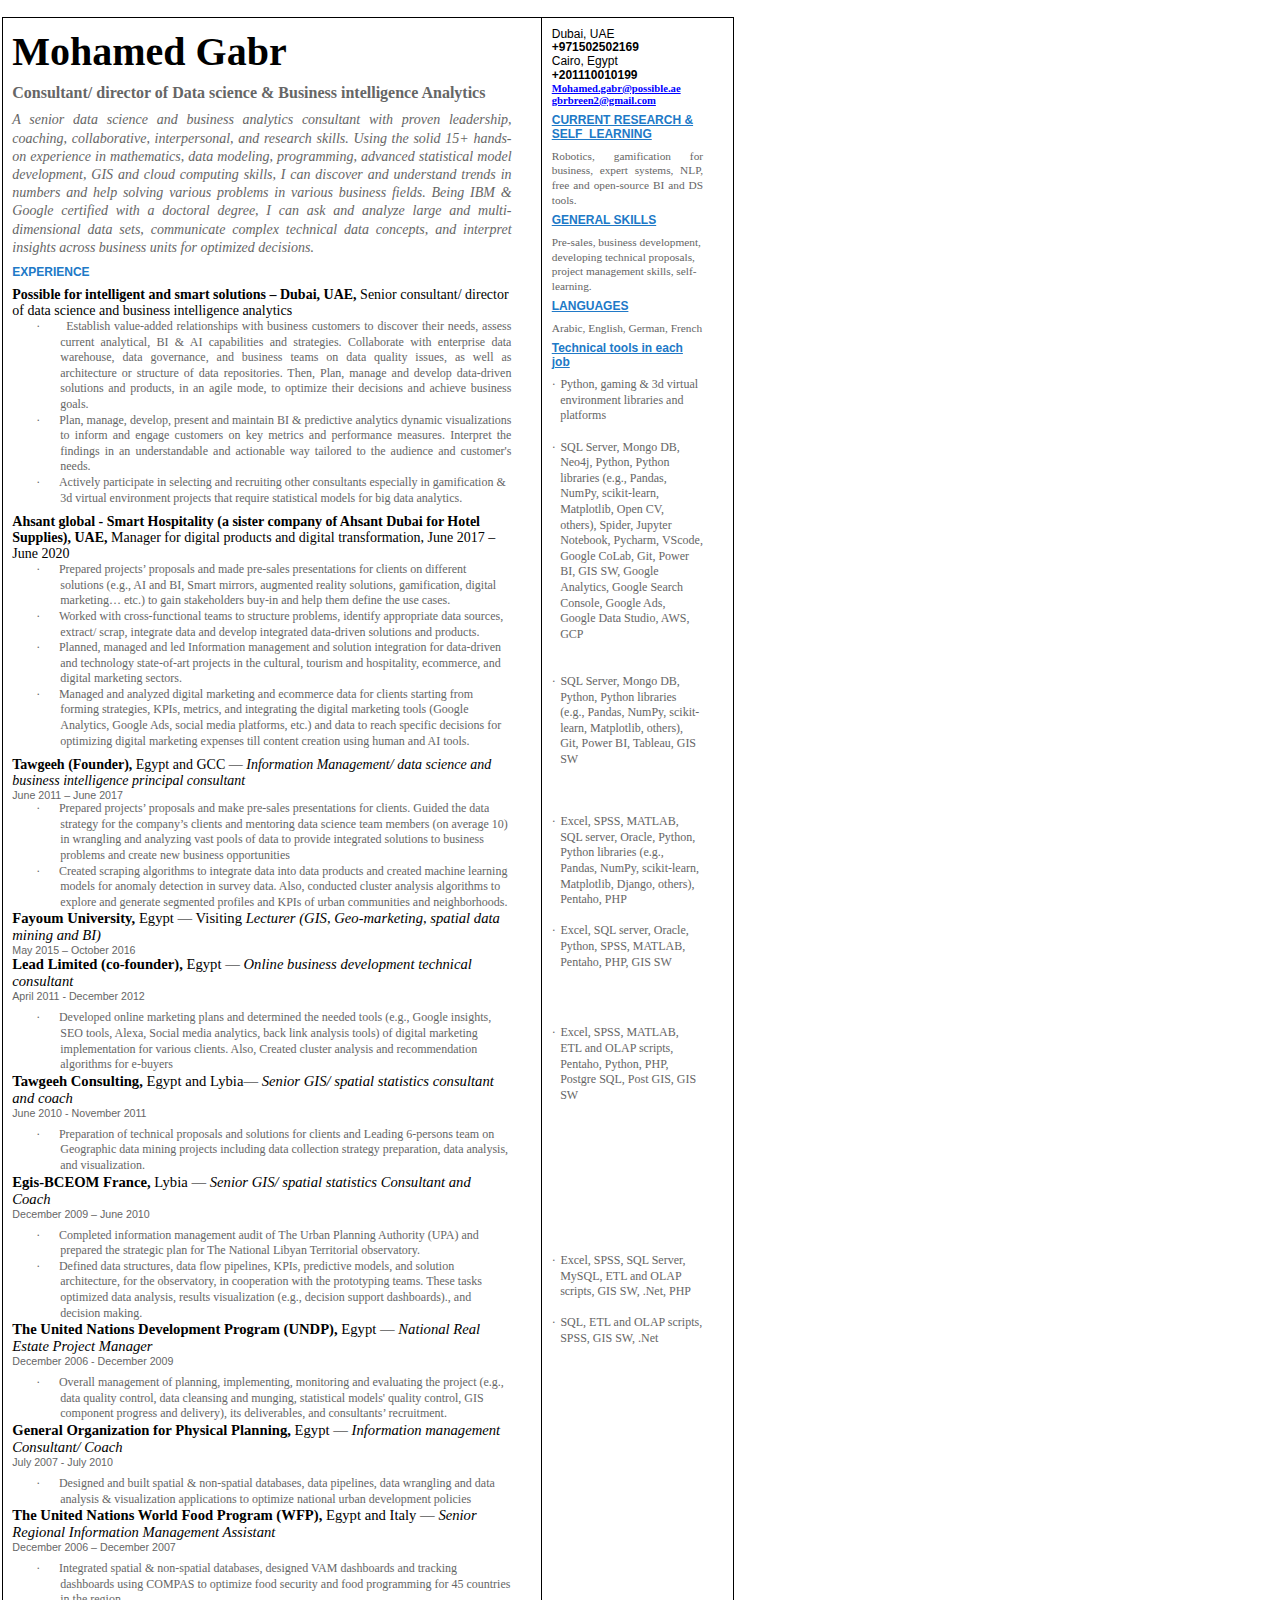
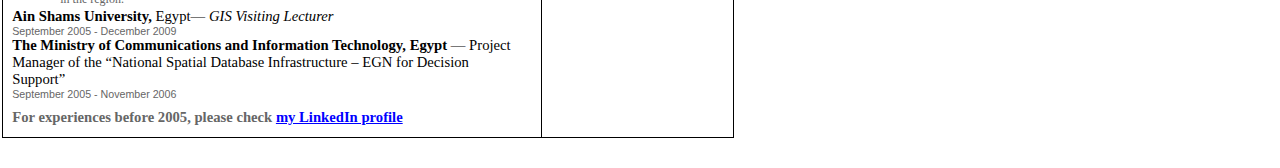
<file: Experience.htm>
<html>

<head>
<meta http-equiv=Content-Type content="text/html; charset=windows-1252">
<meta name=Generator content="Microsoft Word 15 (filtered)">
<style>
<!--
 /* Font Definitions */
 @font-face
	{font-family:Wingdings;
	panose-1:5 0 0 0 0 0 0 0 0 0;}
@font-face
	{font-family:SimSun;
	panose-1:2 1 6 0 3 1 1 1 1 1;}
@font-face
	{font-family:"Cambria Math";
	panose-1:2 4 5 3 5 4 6 3 2 4;}
@font-face
	{font-family:"\@SimSun";
	panose-1:2 1 6 0 3 1 1 1 1 1;}
@font-face
	{font-family:"Trebuchet MS";
	panose-1:2 11 6 3 2 2 2 2 2 4;}
@font-face
	{font-family:Merriweather;}
@font-face
	{font-family:"Open Sans";}
@font-face
	{font-family:Optima;}
 /* Style Definitions */
 p.MsoNormal, li.MsoNormal, div.MsoNormal
	{margin-top:6.0pt;
	margin-right:15.0pt;
	margin-bottom:0in;
	margin-left:0in;
	line-height:130%;
	font-size:9.0pt;
	font-family:Merriweather;
	color:#666666;}
h1
	{mso-style-link:"Heading 1 Char";
	margin-top:30.0pt;
	margin-right:15.0pt;
	margin-bottom:0in;
	margin-left:0in;
	font-size:9.0pt;
	font-family:"Open Sans",sans-serif;
	color:#2079C7;
	font-weight:bold;}
h2
	{mso-style-link:"Heading 2 Char";
	margin-top:16.0pt;
	margin-right:15.0pt;
	margin-bottom:0in;
	margin-left:0in;
	page-break-after:avoid;
	font-size:11.0pt;
	font-family:Merriweather;
	color:black;
	font-weight:bold;}
h3
	{mso-style-link:"Heading 3 Char";
	margin-top:5.0pt;
	margin-right:15.0pt;
	margin-bottom:5.0pt;
	margin-left:0in;
	page-break-after:avoid;
	font-size:8.0pt;
	font-family:"Open Sans",sans-serif;
	color:#666666;
	font-weight:normal;}
p.MsoFooter, li.MsoFooter, div.MsoFooter
	{mso-style-link:"Footer Char";
	margin-top:0in;
	margin-right:15.0pt;
	margin-bottom:0in;
	margin-left:0in;
	font-size:9.0pt;
	font-family:Merriweather;
	color:#666666;}
p.MsoTitle, li.MsoTitle, div.MsoTitle
	{margin-top:0in;
	margin-right:15.0pt;
	margin-bottom:6.0pt;
	margin-left:0in;
	font-size:36.0pt;
	font-family:Merriweather;
	color:black;
	font-weight:bold;}
a:link, span.MsoHyperlink
	{color:blue;
	text-decoration:underline;}
p.MsoListParagraph, li.MsoListParagraph, div.MsoListParagraph
	{margin-top:6.0pt;
	margin-right:15.0pt;
	margin-bottom:0in;
	margin-left:.5in;
	line-height:130%;
	font-size:9.0pt;
	font-family:Merriweather;
	color:#666666;}
p.MsoListParagraphCxSpFirst, li.MsoListParagraphCxSpFirst, div.MsoListParagraphCxSpFirst
	{margin-top:6.0pt;
	margin-right:15.0pt;
	margin-bottom:0in;
	margin-left:.5in;
	line-height:130%;
	font-size:9.0pt;
	font-family:Merriweather;
	color:#666666;}
p.MsoListParagraphCxSpMiddle, li.MsoListParagraphCxSpMiddle, div.MsoListParagraphCxSpMiddle
	{margin-top:0in;
	margin-right:15.0pt;
	margin-bottom:0in;
	margin-left:.5in;
	line-height:130%;
	font-size:9.0pt;
	font-family:Merriweather;
	color:#666666;}
p.MsoListParagraphCxSpLast, li.MsoListParagraphCxSpLast, div.MsoListParagraphCxSpLast
	{margin-top:0in;
	margin-right:15.0pt;
	margin-bottom:0in;
	margin-left:.5in;
	line-height:130%;
	font-size:9.0pt;
	font-family:Merriweather;
	color:#666666;}
span.FooterChar
	{mso-style-name:"Footer Char";
	mso-style-link:Footer;}
span.Heading1Char
	{mso-style-name:"Heading 1 Char";
	mso-style-link:"Heading 1";
	font-family:"Open Sans",sans-serif;
	color:#2079C7;
	font-weight:bold;}
span.Heading2Char
	{mso-style-name:"Heading 2 Char";
	mso-style-link:"Heading 2";
	color:black;
	font-weight:bold;}
span.Heading3Char
	{mso-style-name:"Heading 3 Char";
	mso-style-link:"Heading 3";
	font-family:"Open Sans",sans-serif;}
.MsoChpDefault
	{font-size:9.0pt;
	font-family:Merriweather;
	color:#666666;}
.MsoPapDefault
	{margin-top:6.0pt;
	margin-right:15.0pt;
	margin-bottom:0in;
	margin-left:0in;
	margin-bottom:.0001pt;
	line-height:130%;}
 /* Page Definitions */
 @page WordSection1
	{size:8.5in 11.0in;
	margin:.4in 43.15pt 43.15pt 43.15pt;}
div.WordSection1
	{page:WordSection1;}
 /* List Definitions */
 ol
	{margin-bottom:0in;}
ul
	{margin-bottom:0in;}
-->
</style>

</head>

<body lang=EN-US link=blue vlink=purple style='word-wrap:break-word'>

<div class=WordSection1>

<p class=MsoNormal style='line-height:normal;border:none'><span lang=EN
style='font-size:6.0pt'>&nbsp;</span></p>

<table class=a border=1 cellspacing=0 cellpadding=0 width=732 style='margin-left:
 -4.75pt;border-collapse:collapse;border:none'>
 <tr style='height:80.0pt'>
  <td width=558 valign=top style='width:418.5pt;border:solid windowtext 1.0pt;
  padding:.1in .1in .1in .1in;height:80.0pt'>
  <p class=MsoTitle style='border:none'><span lang=EN style='font-size:30.0pt'>Mohamed
  Gabr<a name="_x8fm1uorkbaw"></a></span></p>
  <p class=MsoNormal><b><span lang=EN style='font-size:12.0pt;line-height:130%'>Consultant/
  director<a name="_c8acx2mbk26z"></a> of Data science &amp; Business
  intelligence Analytics</span></b></p>
  <p class=MsoNormal style='text-align:justify;text-justify:inter-ideograph'><i><span
  lang=EN style='font-size:10.5pt;line-height:130%'>A senior data science and
  business analytics consultant with proven leadership, coaching, collaborative,
  interpersonal, and research skills. Using the solid 15+ hands-on experience
  in mathematics, data modeling, programming, advanced statistical model development,
  GIS and cloud computing skills, I can discover and understand trends in
  numbers and help solving various problems in various business fields. Being
  IBM &amp; Google certified with a doctoral degree, I can ask and analyze large
  and multi-dimensional data sets, communicate complex technical data concepts,
  and interpret insights across business units for optimized decisions.</span></i></p>
  <h1 style='margin-top:6.0pt;margin-right:15.1pt;margin-bottom:0in;margin-left:
  0in;margin-bottom:.0001pt;border:none'><span lang=EN>EXPERIENCE<a
  name="_rfgvkg2ifhfd"></a></span></h1>
  <h2 style='margin-top:6.0pt;margin-right:15.1pt;margin-bottom:0in;margin-left:
  0in;margin-bottom:.0001pt;border:none'><span lang=EN style='font-size:10.5pt'>Possible
  for intelligent and smart solutions � Dubai, UAE, </span><span lang=EN
  style='font-size:10.5pt;font-weight:normal'>Senior consultant/ director of
  data science and business intelligence analytics </span></h2>
  <p class=MsoListParagraphCxSpFirst style='margin-top:0in;margin-right:15.1pt;
  margin-bottom:0in;margin-left:.5in;margin-bottom:.0001pt;text-align:justify;
  text-justify:inter-ideograph;text-indent:-.25in'><span lang=EN
  style='font-family:Symbol'>�<span style='font:7.0pt "Times New Roman"'>&nbsp;&nbsp;&nbsp;&nbsp;&nbsp;&nbsp;&nbsp;
  </span></span><span dir=LTR></span><span lang=EN>Establish value-added
  relationships with business customers to discover their needs, assess current
  analytical, BI &amp; AI capabilities and strategies. Collaborate with
  enterprise data warehouse, data governance, and business teams on data
  quality issues, as well as architecture or structure of data repositories.
  Then, Plan, manage and develop data-driven solutions and products, in an
  agile mode, to optimize their decisions and achieve business goals.</span></p>
  <p class=MsoListParagraphCxSpMiddle style='margin-top:0in;margin-right:15.1pt;
  margin-bottom:0in;margin-left:.5in;margin-bottom:.0001pt;text-align:justify;
  text-justify:inter-ideograph;text-indent:-.25in'><span lang=EN
  style='font-family:Symbol'>�<span style='font:7.0pt "Times New Roman"'>&nbsp;&nbsp;&nbsp;&nbsp;&nbsp;&nbsp;&nbsp;
  </span></span><span dir=LTR></span><span lang=EN>Plan, manage, develop,
  present and maintain BI &amp; predictive analytics dynamic visualizations to
  inform and engage customers on key metrics and performance measures. Interpret
  the findings in an understandable and actionable way tailored to the audience
  and customer's needs.</span></p>
  <p class=MsoListParagraphCxSpLast style='margin-top:0in;margin-right:15.1pt;
  margin-bottom:0in;margin-left:.5in;margin-bottom:.0001pt;text-indent:-.25in'><span
  lang=EN style='font-family:Symbol'>�<span style='font:7.0pt "Times New Roman"'>&nbsp;&nbsp;&nbsp;&nbsp;&nbsp;&nbsp;&nbsp;
  </span></span><span dir=LTR></span><span lang=EN>Actively participate in selecting
  and recruiting other consultants especially in gamification &amp; 3d virtual environment
  projects that require statistical models for big data analytics.</span></p>
  <h2 style='margin-top:6.0pt;margin-right:15.1pt;margin-bottom:0in;margin-left:
  0in;margin-bottom:.0001pt;border:none'><span lang=EN style='font-size:10.5pt'>Ahsant
  global - Smart Hospitality (a sister company of Ahsant Dubai for Hotel
  Supplies), UAE, </span><span lang=EN style='font-size:10.5pt;font-weight:
  normal'>Manager for digital products and digital transformation, June 2017 �
  June 2020</span></h2>
  <p class=MsoListParagraphCxSpFirst style='margin-top:0in;margin-right:15.1pt;
  margin-bottom:0in;margin-left:.5in;margin-bottom:.0001pt;text-indent:-.25in;
  border:none'><span lang=EN style='font-family:Symbol'>�<span
  style='font:7.0pt "Times New Roman"'>&nbsp;&nbsp;&nbsp;&nbsp;&nbsp;&nbsp;&nbsp;
  </span></span><span dir=LTR></span><span lang=EN>Prepared projects� proposals
  and made pre-sales presentations for clients on different solutions (e.g., AI
  and BI, Smart mirrors, augmented reality solutions, gamification, digital
  marketing� etc.) to gain stakeholders buy-in and help them define the use
  cases.</span></p>
  <p class=MsoListParagraphCxSpMiddle style='margin-top:0in;margin-right:15.1pt;
  margin-bottom:0in;margin-left:.5in;margin-bottom:.0001pt;text-indent:-.25in'><span
  lang=EN style='font-family:Symbol'>�<span style='font:7.0pt "Times New Roman"'>&nbsp;&nbsp;&nbsp;&nbsp;&nbsp;&nbsp;&nbsp;
  </span></span><span dir=LTR></span><span lang=EN>Worked with cross-functional
  teams to structure problems, identify appropriate data sources, extract/
  scrap, integrate data and develop integrated data-driven solutions and
  products.</span></p>
  <p class=MsoListParagraphCxSpMiddle style='margin-top:0in;margin-right:15.1pt;
  margin-bottom:0in;margin-left:.5in;margin-bottom:.0001pt;text-indent:-.25in'><span
  lang=EN style='font-family:Symbol'>�<span style='font:7.0pt "Times New Roman"'>&nbsp;&nbsp;&nbsp;&nbsp;&nbsp;&nbsp;&nbsp;
  </span></span><span dir=LTR></span><span lang=EN>Planned, managed and led Information
  management and solution integration for data-driven and technology state-of-art
  projects in the cultural, tourism and hospitality, ecommerce, and digital
  marketing sectors.</span></p>
  <p class=MsoListParagraphCxSpLast style='margin-top:0in;margin-right:15.1pt;
  margin-bottom:0in;margin-left:.5in;margin-bottom:.0001pt;text-indent:-.25in'><span
  lang=EN style='font-family:Symbol'>�<span style='font:7.0pt "Times New Roman"'>&nbsp;&nbsp;&nbsp;&nbsp;&nbsp;&nbsp;&nbsp;
  </span></span><span dir=LTR></span><span lang=EN>Managed and analyzed digital
  marketing and ecommerce data for clients starting from forming strategies,
  KPIs, metrics, and integrating the digital marketing tools (Google Analytics,
  Google Ads, social media platforms, etc.) and data to reach specific
  decisions for optimizing digital marketing expenses till content creation
  using human and AI tools.</span></p>
  <h2 style='margin-top:6.0pt;margin-right:15.1pt;margin-bottom:0in;margin-left:
  0in;margin-bottom:.0001pt;border:none'><span lang=EN style='font-size:10.5pt'>Tawgeeh
  (Founder), </span><span lang=EN style='font-size:10.5pt;font-weight:normal'>Egypt
  and GCC � <i>Information Management/ data science and business intelligence
  principal consultant</i></span></h2>
  <h3 style='margin-top:0in;margin-right:15.1pt;margin-bottom:0in;margin-left:
  0in;border:none'><span lang=EN>June 2011 � June 2017<a name="_n64fgzu3lwuy"></a></span></h3>
  <p class=MsoListParagraphCxSpFirst style='margin-top:0in;margin-right:15.1pt;
  margin-bottom:0in;margin-left:.5in;margin-bottom:.0001pt;text-indent:-.25in'><span
  lang=EN style='font-family:Symbol'>�<span style='font:7.0pt "Times New Roman"'>&nbsp;&nbsp;&nbsp;&nbsp;&nbsp;&nbsp;&nbsp;
  </span></span><span dir=LTR></span><span lang=EN>P<a name="_wj0puh61kxsr"></a>repared
  projects� proposals and make pre-sales presentations for clients. Guided the
  data strategy for the company�s clients and mentoring data science team
  members (on average 10) in wrangling and analyzing vast pools of data to
  provide integrated solutions to business problems and create new business
  opportunities</span></p>
  <p class=MsoListParagraphCxSpLast style='margin-top:0in;margin-right:15.1pt;
  margin-bottom:0in;margin-left:.5in;margin-bottom:.0001pt;text-indent:-.25in'><span
  lang=EN style='font-family:Symbol'>�<span style='font:7.0pt "Times New Roman"'>&nbsp;&nbsp;&nbsp;&nbsp;&nbsp;&nbsp;&nbsp;
  </span></span><span dir=LTR></span><span lang=EN>Created </span>scraping <span
  lang=EN>algorithms to integrate data into data products and created machine
  learning models for anomaly detection in survey data. Also, conducted cluster
  analysis algorithms to explore and generate segmented profiles and KPIs of
  urban communities and neighborhoods.</span></p>
  <h2 style='margin-top:0in;margin-right:15.1pt;margin-bottom:0in;margin-left:
  0in;margin-bottom:.0001pt;border:none'><span lang=EN>Fayoum University, </span><span
  lang=EN style='font-weight:normal'>Egypt � Visiting <i>Lecturer (GIS,
  Geo-marketing, spatial data mining and BI)</i></span></h2>
  <h3 style='margin-top:0in;margin-right:15.1pt;margin-bottom:0in;margin-left:
  0in;border:none'><span lang=EN>May 2015 � October 2016<a name="_8hk593fs3sag"></a></span></h3>
  <h2 style='margin-top:0in;margin-right:15.1pt;margin-bottom:0in;margin-left:
  0in;margin-bottom:.0001pt;border:none'><span lang=EN>Lead Limited
  (co-founder), </span><a name="_1hxcpsc1hco2"></a><span lang=EN
  style='font-weight:normal'>Egypt</span><span lang=EN> </span><span lang=EN
  style='font-weight:normal'>� <i>Online business development technical
  consultant</i></span></h2>
  <h3 style='margin-top:0in;margin-right:15.1pt;margin-bottom:0in;margin-left:
  0in;border:none'><span lang=EN>April 2011 - December 2012<a
  name="_ybypdmed418m"></a></span></h3>
  <p class=MsoListParagraph style='text-indent:-.25in'><span lang=EN
  style='font-family:Symbol'>�<span style='font:7.0pt "Times New Roman"'>&nbsp;&nbsp;&nbsp;&nbsp;&nbsp;&nbsp;&nbsp;
  </span></span><span dir=LTR></span><span lang=EN>Developed online marketing
  plans and determined the needed tools (e.g., Google insights, SEO tools,
  Alexa, Social media analytics, back link analysis tools) of digital marketing
  implementation for various clients. Also, Created cluster analysis and
  recommendation algorithms for e-buyers</span></p>
  <h2 style='margin-top:0in;margin-right:15.1pt;margin-bottom:0in;margin-left:
  0in;margin-bottom:.0001pt;border:none'><span lang=EN>Tawgeeh Consulting, </span><span
  lang=EN style='font-weight:normal'>Egypt</span><span lang=EN> </span><span
  lang=EN style='font-weight:normal'>and Lybia� <i>Senior GIS/ spatial
  statistics consultant and coach</i></span></h2>
  <h3 style='margin-top:0in;margin-right:15.1pt;margin-bottom:0in;margin-left:
  0in;border:none'><span lang=EN>June 2010 - November 2011</span></h3>
  <p class=MsoListParagraph style='text-indent:-.25in;border:none'><span
  lang=EN style='font-family:Symbol'>�<span style='font:7.0pt "Times New Roman"'>&nbsp;&nbsp;&nbsp;&nbsp;&nbsp;&nbsp;&nbsp;
  </span></span><span dir=LTR></span><span lang=EN>Preparation of technical
  proposals and solutions for clients and Leading 6-persons team on Geographic
  data mining projects including data collection strategy preparation, data
  analysis, and visualization.</span></p>
  <h2 style='margin-top:0in;margin-right:15.1pt;margin-bottom:0in;margin-left:
  0in;margin-bottom:.0001pt;border:none'><span lang=EN>Egis-BCEOM France, </span><span
  lang=EN style='font-weight:normal'>Lybia</span><span lang=EN> </span><span
  lang=EN style='font-weight:normal'>� <i>Senior GIS/ spatial statistics
  Consultant and Coach</i></span></h2>
  <h3 style='margin-top:0in;margin-right:15.1pt;margin-bottom:0in;margin-left:
  0in;border:none'><span lang=EN>December 2009 � June 2010</span></h3>
  <p class=MsoListParagraphCxSpFirst style='text-indent:-.25in'><span lang=EN
  style='font-family:Symbol'>�<span style='font:7.0pt "Times New Roman"'>&nbsp;&nbsp;&nbsp;&nbsp;&nbsp;&nbsp;&nbsp;
  </span></span><span dir=LTR></span><span lang=EN>Completed information
  management audit of The Urban Planning Authority (UPA) and prepared the
  strategic plan for The National Libyan Territorial observatory.</span></p>
  <p class=MsoListParagraphCxSpLast style='text-indent:-.25in'><span lang=EN
  style='font-family:Symbol'>�<span style='font:7.0pt "Times New Roman"'>&nbsp;&nbsp;&nbsp;&nbsp;&nbsp;&nbsp;&nbsp;
  </span></span><span dir=LTR></span><span lang=EN>Defined data structures,
  data flow pipelines, KPIs, predictive models, and solution architecture, for the
  observatory, in cooperation with the prototyping teams. These tasks optimized
  data analysis, results visualization (e.g., decision support dashboards).,
  and decision making.</span></p>
  <h2 style='margin-top:0in;margin-right:15.1pt;margin-bottom:0in;margin-left:
  0in;margin-bottom:.0001pt;border:none'><span lang=EN>The United Nations
  Development Program (UNDP), </span><span lang=EN style='font-weight:normal'>Egypt</span><span
  lang=EN> </span><span lang=EN style='font-weight:normal'>� <i>National Real
  Estate Project Manager</i></span></h2>
  <h3 style='margin-top:0in;margin-right:15.1pt;margin-bottom:0in;margin-left:
  0in;border:none'><span lang=EN>December 2006 - December 2009</span></h3>
  <p class=MsoListParagraph style='text-indent:-.25in;border:none'><span
  lang=EN style='font-family:Symbol'>�<span style='font:7.0pt "Times New Roman"'>&nbsp;&nbsp;&nbsp;&nbsp;&nbsp;&nbsp;&nbsp;
  </span></span><span dir=LTR></span><span lang=EN>Overall management of
  planning, implementing, monitoring and evaluating the project (e.g., data
  quality control, data cleansing and munging, statistical models' quality
  control, GIS component progress and delivery), its deliverables, and
  consultants� recruitment. </span></p>
  <h2 style='margin-top:0in;margin-right:15.1pt;margin-bottom:0in;margin-left:
  0in;margin-bottom:.0001pt;border:none'><span lang=EN>General Organization for
  Physical Planning, </span><span lang=EN style='font-weight:normal'>Egypt</span><span
  lang=EN> </span><span lang=EN style='font-weight:normal'>� <i>Information
  management Consultant/ Coach</i></span></h2>
  <h3 style='margin-top:0in;margin-right:15.1pt;margin-bottom:0in;margin-left:
  0in;border:none'><span lang=EN>July 2007 - July 2010</span></h3>
  <p class=MsoListParagraph style='text-indent:-.25in'><span lang=EN
  style='font-family:Symbol'>�<span style='font:7.0pt "Times New Roman"'>&nbsp;&nbsp;&nbsp;&nbsp;&nbsp;&nbsp;&nbsp;
  </span></span><span dir=LTR></span><span lang=EN>Designed and built spatial &amp;
  non-spatial databases, data pipelines, data wrangling and data analysis &amp;
  visualization applications to optimize national urban development policies</span></p>
  <h2 style='margin-top:0in;margin-right:15.1pt;margin-bottom:0in;margin-left:
  0in;margin-bottom:.0001pt;border:none'><span lang=EN>The United Nations World
  Food Program (WFP), </span><span lang=EN style='font-weight:normal'>Egypt and
  Italy</span><span lang=EN> </span><span lang=EN style='font-weight:normal'>� <i>Senior
  Regional Information Management Assistant</i></span></h2>
  <h3 style='margin-top:0in;margin-right:15.1pt;margin-bottom:0in;margin-left:
  0in;border:none'><span lang=EN>December 2006 � December 2007</span></h3>
  <p class=MsoListParagraph style='text-indent:-.25in'><span lang=EN
  style='font-family:Symbol'>�<span style='font:7.0pt "Times New Roman"'>&nbsp;&nbsp;&nbsp;&nbsp;&nbsp;&nbsp;&nbsp;
  </span></span><span dir=LTR></span><span lang=EN>Integrated spatial &amp;
  non-spatial databases, designed VAM dashboards and tracking dashboards using
  COMPAS to optimize food security and food programming for 45 countries in the
  region.</span></p>
  <h2 style='margin-top:0in;margin-right:15.1pt;margin-bottom:0in;margin-left:
  0in;margin-bottom:.0001pt;border:none'><span lang=EN>Ain Shams University, </span><span
  lang=EN style='font-weight:normal'>Egypt� <i>GIS Visiting Lecturer</i></span></h2>
  <h3 style='margin-top:0in;margin-right:15.1pt;margin-bottom:0in;margin-left:
  0in;border:none'><span lang=EN>September 2005 - December 2009</span></h3>
  <h2 style='margin-top:0in;margin-right:15.1pt;margin-bottom:0in;margin-left:
  0in;margin-bottom:.0001pt;border:none'><span lang=EN>The Ministry of
  Communications and Information Technology, Egypt</span><span lang=EN
  style='font-weight:normal'> � Project Manager of the �National Spatial
  Database Infrastructure � EGN for Decision Support�</span></h2>
  <h3 style='margin-top:0in;margin-right:15.1pt;margin-bottom:0in;margin-left:
  0in;border:none'><span lang=EN>September 2005 - November 2006</span></h3>
  <p class=MsoNormal><b><span lang=EN style='font-size:11.0pt;line-height:130%'>For
  experiences before 2005, please check </span></b><span lang=EN><a
  href="https://www.linkedin.com/in/mohamed-gabr-63731538/"><b><span
  style='font-size:11.0pt;line-height:130%'>my LinkedIn profile</span></b></a></span></p>
  </td>
  <td width=174 valign=top style='width:130.5pt;border:solid windowtext 1.0pt;
  border-left:none;padding:.1in .1in .1in .1in;height:80.0pt'>
  <p class=MsoNormal style='margin-top:0in;line-height:115%;border:none'><span
  lang=EN style='font-family:"Open Sans",sans-serif;color:black'>Dubai, UAE</span></p>
  <p class=MsoNormal style='margin-top:0in;line-height:115%;border:none'><b><span
  lang=EN style='font-family:"Open Sans",sans-serif;color:black'>+971502502169</span></b></p>
  <p class=MsoNormal style='margin-top:0in;line-height:115%;border:none'><span
  lang=EN style='font-family:"Open Sans",sans-serif;color:black'>Cairo, Egypt</span></p>
  <p class=MsoNormal style='margin-top:0in;line-height:115%;border:none'><b><span
  lang=EN style='font-family:"Open Sans",sans-serif;color:black'>+201110010199</span></b></p>
  <p class=MsoNormal style='margin-top:0in;line-height:115%;border:none'><span
  lang=EN><a href="mailto:Mohamed.gabr@possible.ae"><b><span style='font-size:
  8.0pt;line-height:115%'>Mohamed.gabr@possible.ae</span></b></a></span></p>
  <p class=MsoNormal style='margin-top:0in;line-height:115%;border:none'><span
  lang=EN><a href="mailto:gbrbreen2@gmail.com"><b><span style='font-size:8.0pt;
  line-height:115%'>gbrbreen2@gmail.com</span></b></a></span></p>
  <h1 style='margin-top:4.0pt;margin-right:15.1pt;margin-bottom:0in;margin-left:
  0in;margin-bottom:.0001pt'><u><span lang=EN>CURRENT RESEARCH &amp;
  SELF_LEARNING</span></u></h1>
  <p class=MsoNormal style='text-align:justify;text-justify:inter-ideograph;
  border:none'><span lang=EN style='font-size:8.5pt;line-height:130%'>Robotics,
  gamification for business, expert systems, NLP, free and open-source BI and
  DS tools.</span></p>
  <h1 style='margin-top:4.0pt;margin-right:15.1pt;margin-bottom:0in;margin-left:
  0in;margin-bottom:.0001pt;border:none'><u><span lang=EN>GENERAL SKILLS</span></u></h1>
  <p class=MsoNormal><span lang=EN style='font-size:8.5pt;line-height:130%'>Pre-sales,
  business development, developing technical proposals, project management
  skills, self-learning.</span></p>
  <h1 style='margin-top:4.0pt;margin-right:15.1pt;margin-bottom:0in;margin-left:
  0in;margin-bottom:.0001pt;border:none'><u><span lang=EN>LANGUAGES</span></u></h1>
  <p class=MsoNormal style='border:none'><span lang=EN style='font-size:8.5pt;
  line-height:130%'>Arabic, English, German, French</span></p>
  <h1 style='margin-top:4.0pt;margin-right:15.1pt;margin-bottom:0in;margin-left:
  0in;margin-bottom:.0001pt;border:none'><u><span lang=EN>Technical tools in
  each job</span></u></h1>
  <p class=MsoListParagraphCxSpFirst style='margin-left:6.3pt;text-indent:-6.3pt'><span
  lang=EN style='font-family:Symbol'>�<span style='font:7.0pt "Times New Roman"'>&nbsp;
  </span></span><span dir=LTR></span><span lang=EN>Python, gaming &amp; 3d
  virtual environment libraries and platforms</span></p>
  <p class=MsoListParagraphCxSpMiddle style='margin-left:6.3pt'><span lang=EN>&nbsp;</span></p>
  <p class=MsoListParagraphCxSpLast style='margin-left:6.3pt;text-indent:-6.3pt'><span
  lang=EN style='font-family:Symbol'>�<span style='font:7.0pt "Times New Roman"'>&nbsp;
  </span></span><span dir=LTR></span><span lang=EN>SQL Server, Mongo DB, Neo4j,
  Python, Python libraries (e.g., Pandas, NumPy, scikit-learn, Matplotlib, Open
  CV, others), Spider, Jupyter Notebook, Pycharm, VScode, Google CoLab, Git,
  Power BI, GIS SW, Google Analytics, Google Search Console, Google Ads, Google
  Data Studio, AWS, GCP</span></p>
  <p class=MsoNormal><span lang=EN>&nbsp;</span></p>
  <p class=MsoListParagraphCxSpFirst style='margin-left:6.3pt;text-indent:-6.3pt'><span
  lang=EN style='font-family:Symbol'>�<span style='font:7.0pt "Times New Roman"'>&nbsp;
  </span></span><span dir=LTR></span><span lang=EN>SQL Server, Mongo DB,
  Python, Python libraries (e.g., Pandas, NumPy, scikit-learn, Matplotlib,
  others), Git, Power BI, Tableau, GIS SW </span></p>
  <p class=MsoListParagraphCxSpMiddle><span lang=EN>&nbsp;</span></p>
  <p class=MsoListParagraphCxSpMiddle><span lang=EN>&nbsp;</span></p>
  <p class=MsoListParagraphCxSpMiddle><span lang=EN>&nbsp;</span></p>
  <p class=MsoListParagraphCxSpMiddle style='margin-left:6.3pt;text-indent:
  -6.3pt'><span lang=EN style='font-family:Symbol'>�<span style='font:7.0pt "Times New Roman"'>&nbsp;
  </span></span><span dir=LTR></span><span lang=EN>Excel, SPSS, MATLAB, SQL
  server, Oracle, Python, Python libraries (e.g., Pandas, NumPy, scikit-learn,
  Matplotlib, Django, others), Pentaho, PHP</span></p>
  <p class=MsoListParagraphCxSpMiddle style='margin-left:6.3pt'><span lang=EN>&nbsp;</span></p>
  <p class=MsoListParagraphCxSpLast style='margin-left:6.3pt;text-indent:-6.3pt'><span
  lang=EN style='font-family:Symbol'>�<span style='font:7.0pt "Times New Roman"'>&nbsp;
  </span></span><span dir=LTR></span><span lang=EN>Excel, SQL server, Oracle,
  Python, SPSS, MATLAB, Pentaho, PHP, GIS SW</span></p>
  <p class=MsoNormal><span lang=EN>&nbsp;</span></p>
  <p class=MsoNormal><span lang=EN>&nbsp;</span></p>
  <p class=MsoListParagraph style='margin-left:6.3pt;text-indent:-6.3pt'><span
  lang=EN style='font-family:Symbol'>�<span style='font:7.0pt "Times New Roman"'>&nbsp;
  </span></span><span dir=LTR></span><span lang=EN>Excel, SPSS, MATLAB, ETL and
  OLAP scripts, Pentaho, Python, PHP, Postgre SQL, Post GIS, GIS SW</span></p>
  <p class=MsoNormal style='border:none'><span lang=EN>&nbsp;</span></p>
  <p class=MsoNormal style='border:none'><span lang=EN>&nbsp;</span></p>
  <p class=MsoNormal style='border:none'><span lang=EN>&nbsp;</span></p>
  <p class=MsoNormal style='border:none'><span lang=EN>&nbsp;</span></p>
  <p class=MsoNormal style='border:none'><span lang=EN>&nbsp;</span></p>
  <p class=MsoNormal style='border:none'><span lang=EN>&nbsp;</span></p>
  <p class=MsoListParagraphCxSpFirst style='margin-left:6.3pt;text-indent:-6.3pt;
  border:none'><span lang=EN style='font-family:Symbol'>�<span
  style='font:7.0pt "Times New Roman"'>&nbsp; </span></span><span dir=LTR></span><span
  lang=EN>Excel, SPSS, SQL Server, MySQL, ETL and OLAP scripts, GIS SW, .Net,
  PHP<span dir=RTL></span><span dir=RTL><span dir=RTL></span> </span></span></p>
  <p class=MsoListParagraphCxSpMiddle style='margin-left:6.3pt;border:none'><span
  lang=EN>&nbsp;</span></p>
  <p class=MsoListParagraphCxSpLast style='margin-left:6.3pt;text-indent:-6.3pt;
  border:none'><span lang=EN style='font-family:Symbol'>�<span
  style='font:7.0pt "Times New Roman"'>&nbsp; </span></span><span dir=LTR></span><span
  lang=EN>SQL, ETL and OLAP scripts, SPSS, GIS SW, .Net</span></p>
  </td>
 </tr>
</table>

<h1 style='margin-top:6.0pt;margin-right:15.1pt;margin-bottom:0in;margin-left:
0in;margin-bottom:.0001pt;border:none'><a name="_y7d3xdxnr44m"></a><a
name="_yk8luflkpwij"></a><a name="_jhv78pp9wtzd"></a><span lang=EN>&nbsp;</span></h1>

</div>

</body>

</html>
</file>
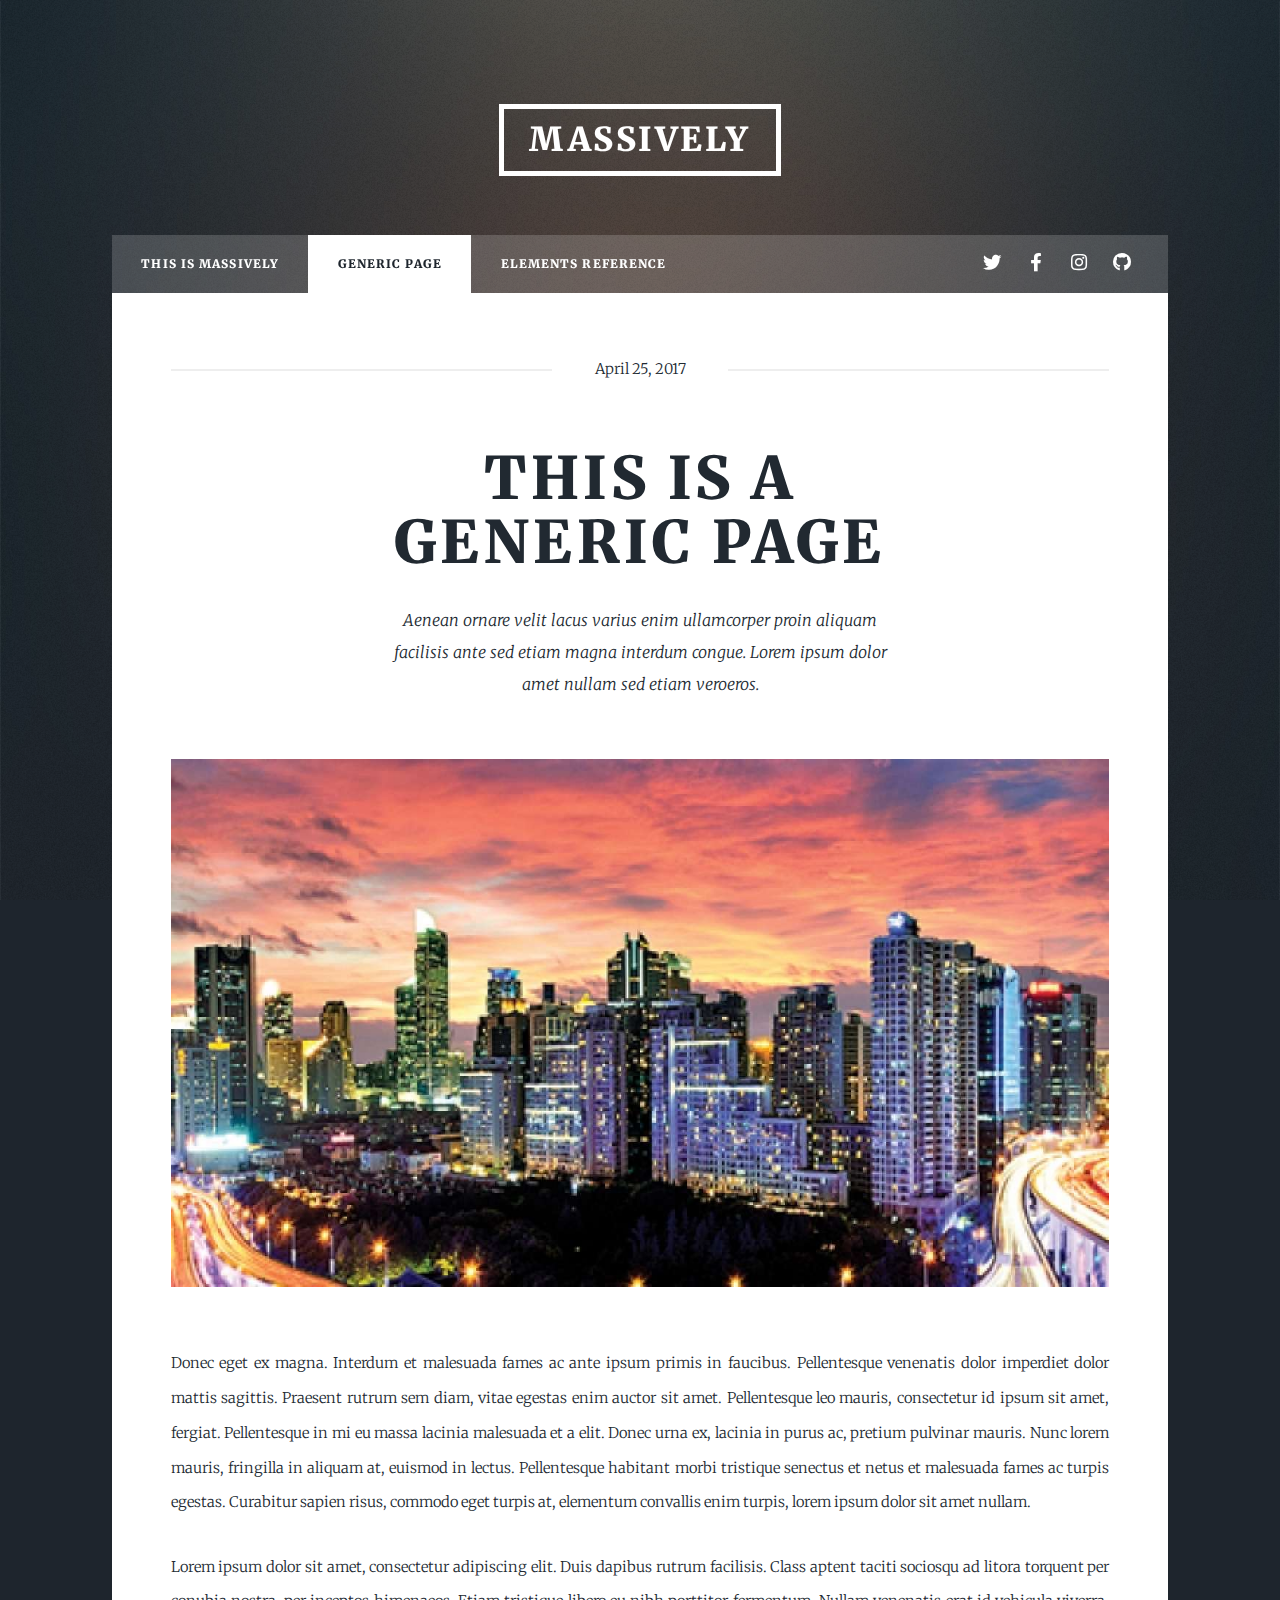
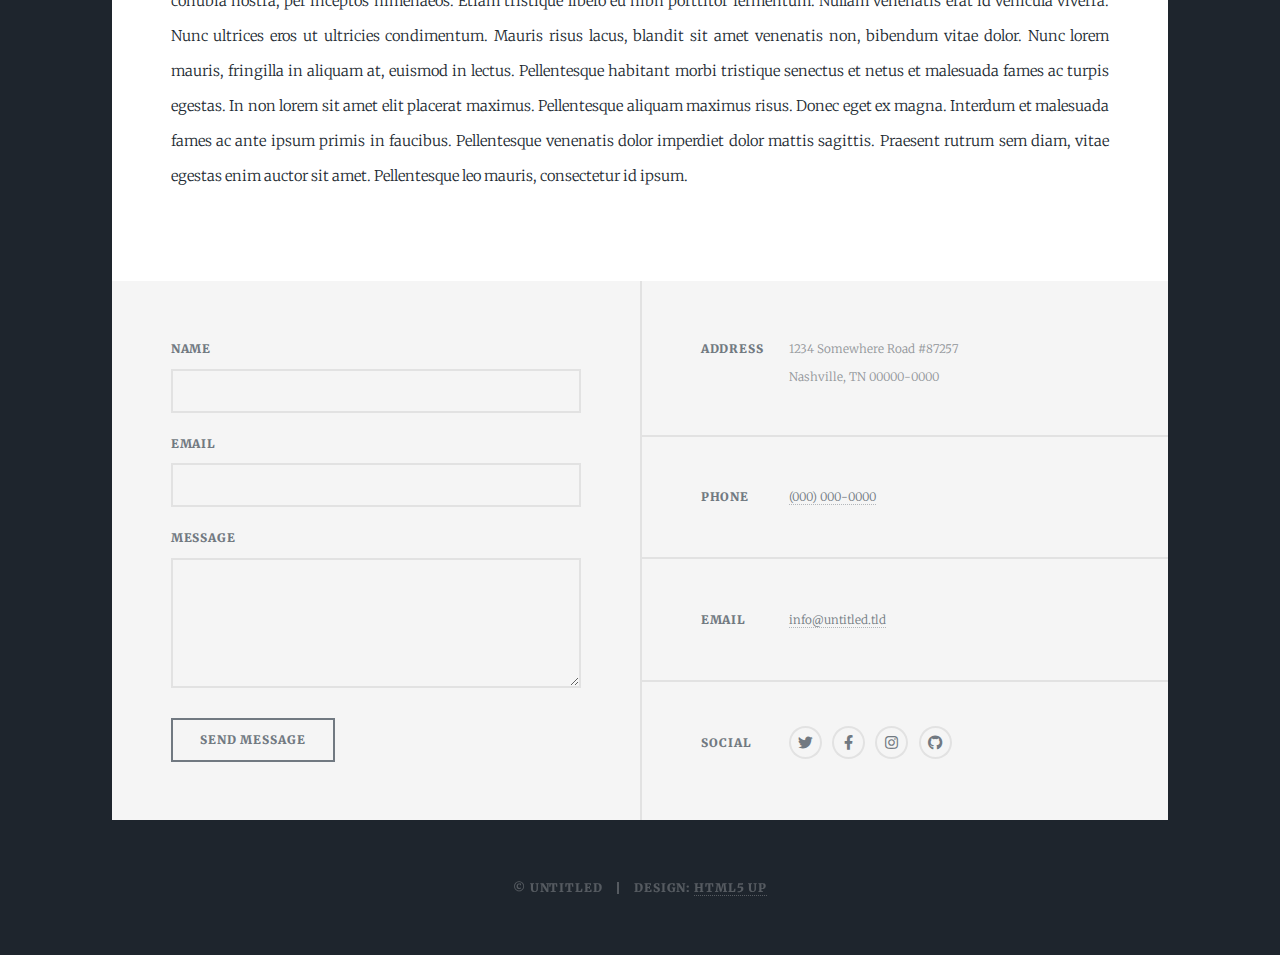
<file: generic.html>
<!DOCTYPE HTML>
<!--
	Massively by HTML5 UP
	html5up.net | @ajlkn
	Free for personal and commercial use under the CCA 3.0 license (html5up.net/license)
-->
<html>
	<head>
		<title>Generic Page - Massively by HTML5 UP</title>
		<meta charset="utf-8" />
		<meta name="viewport" content="width=device-width, initial-scale=1, user-scalable=no" />
		<link rel="stylesheet" href="assets/css/main.css" />
		<noscript><link rel="stylesheet" href="assets/css/noscript.css" /></noscript>
	</head>
	<body class="is-preload">

		<!-- Wrapper -->
			<div id="wrapper">

				<!-- Header -->
					<header id="header">
						<a href="index.html" class="logo">Massively</a>
					</header>

				<!-- Nav -->
					<nav id="nav">
						<ul class="links">
							<li><a href="index.html">This is Massively</a></li>
							<li class="active"><a href="generic.html">Generic Page</a></li>
							<li><a href="elements.html">Elements Reference</a></li>
						</ul>
						<ul class="icons">
							<li><a href="#" class="icon brands fa-twitter"><span class="label">Twitter</span></a></li>
							<li><a href="#" class="icon brands fa-facebook-f"><span class="label">Facebook</span></a></li>
							<li><a href="#" class="icon brands fa-instagram"><span class="label">Instagram</span></a></li>
							<li><a href="#" class="icon brands fa-github"><span class="label">GitHub</span></a></li>
						</ul>
					</nav>

				<!-- Main -->
					<div id="main">

						<!-- Post -->
							<section class="post">
								<header class="major">
									<span class="date">April 25, 2017</span>
									<h1>This is a<br />
									Generic Page</h1>
									<p>Aenean ornare velit lacus varius enim ullamcorper proin aliquam<br />
									facilisis ante sed etiam magna interdum congue. Lorem ipsum dolor<br />
									amet nullam sed etiam veroeros.</p>
								</header>
								<div class="image main"><img src="images/pic01.jpg" alt="" /></div>
								<p>Donec eget ex magna. Interdum et malesuada fames ac ante ipsum primis in faucibus. Pellentesque venenatis dolor imperdiet dolor mattis sagittis. Praesent rutrum sem diam, vitae egestas enim auctor sit amet. Pellentesque leo mauris, consectetur id ipsum sit amet, fergiat. Pellentesque in mi eu massa lacinia malesuada et a elit. Donec urna ex, lacinia in purus ac, pretium pulvinar mauris. Nunc lorem mauris, fringilla in aliquam at, euismod in lectus. Pellentesque habitant morbi tristique senectus et netus et malesuada fames ac turpis egestas. Curabitur sapien risus, commodo eget turpis at, elementum convallis enim turpis, lorem ipsum dolor sit amet nullam.</p>
								<p>Lorem ipsum dolor sit amet, consectetur adipiscing elit. Duis dapibus rutrum facilisis. Class aptent taciti sociosqu ad litora torquent per conubia nostra, per inceptos himenaeos. Etiam tristique libero eu nibh porttitor fermentum. Nullam venenatis erat id vehicula viverra. Nunc ultrices eros ut ultricies condimentum. Mauris risus lacus, blandit sit amet venenatis non, bibendum vitae dolor. Nunc lorem mauris, fringilla in aliquam at, euismod in lectus. Pellentesque habitant morbi tristique senectus et netus et malesuada fames ac turpis egestas. In non lorem sit amet elit placerat maximus. Pellentesque aliquam maximus risus. Donec eget ex magna. Interdum et malesuada fames ac ante ipsum primis in faucibus. Pellentesque venenatis dolor imperdiet dolor mattis sagittis. Praesent rutrum sem diam, vitae egestas enim auctor sit amet. Pellentesque leo mauris, consectetur id ipsum.</p>
							</section>

					</div>

				<!-- Footer -->
					<footer id="footer">
						<section>
							<form method="post" action="#">
								<div class="fields">
									<div class="field">
										<label for="name">Name</label>
										<input type="text" name="name" id="name" />
									</div>
									<div class="field">
										<label for="email">Email</label>
										<input type="text" name="email" id="email" />
									</div>
									<div class="field">
										<label for="message">Message</label>
										<textarea name="message" id="message" rows="3"></textarea>
									</div>
								</div>
								<ul class="actions">
									<li><input type="submit" value="Send Message" /></li>
								</ul>
							</form>
						</section>
						<section class="split contact">
							<section class="alt">
								<h3>Address</h3>
								<p>1234 Somewhere Road #87257<br />
								Nashville, TN 00000-0000</p>
							</section>
							<section>
								<h3>Phone</h3>
								<p><a href="#">(000) 000-0000</a></p>
							</section>
							<section>
								<h3>Email</h3>
								<p><a href="#">info@untitled.tld</a></p>
							</section>
							<section>
								<h3>Social</h3>
								<ul class="icons alt">
									<li><a href="#" class="icon brands alt fa-twitter"><span class="label">Twitter</span></a></li>
									<li><a href="#" class="icon brands alt fa-facebook-f"><span class="label">Facebook</span></a></li>
									<li><a href="#" class="icon brands alt fa-instagram"><span class="label">Instagram</span></a></li>
									<li><a href="#" class="icon brands alt fa-github"><span class="label">GitHub</span></a></li>
								</ul>
							</section>
						</section>
					</footer>

				<!-- Copyright -->
					<div id="copyright">
						<ul><li>&copy; Untitled</li><li>Design: <a href="https://html5up.net">HTML5 UP</a></li></ul>
					</div>

			</div>

		<!-- Scripts -->
			<script src="assets/js/jquery.min.js"></script>
			<script src="assets/js/jquery.scrollex.min.js"></script>
			<script src="assets/js/jquery.scrolly.min.js"></script>
			<script src="assets/js/browser.min.js"></script>
			<script src="assets/js/breakpoints.min.js"></script>
			<script src="assets/js/util.js"></script>
			<script src="assets/js/main.js"></script>

	</body>
</html>
</file>
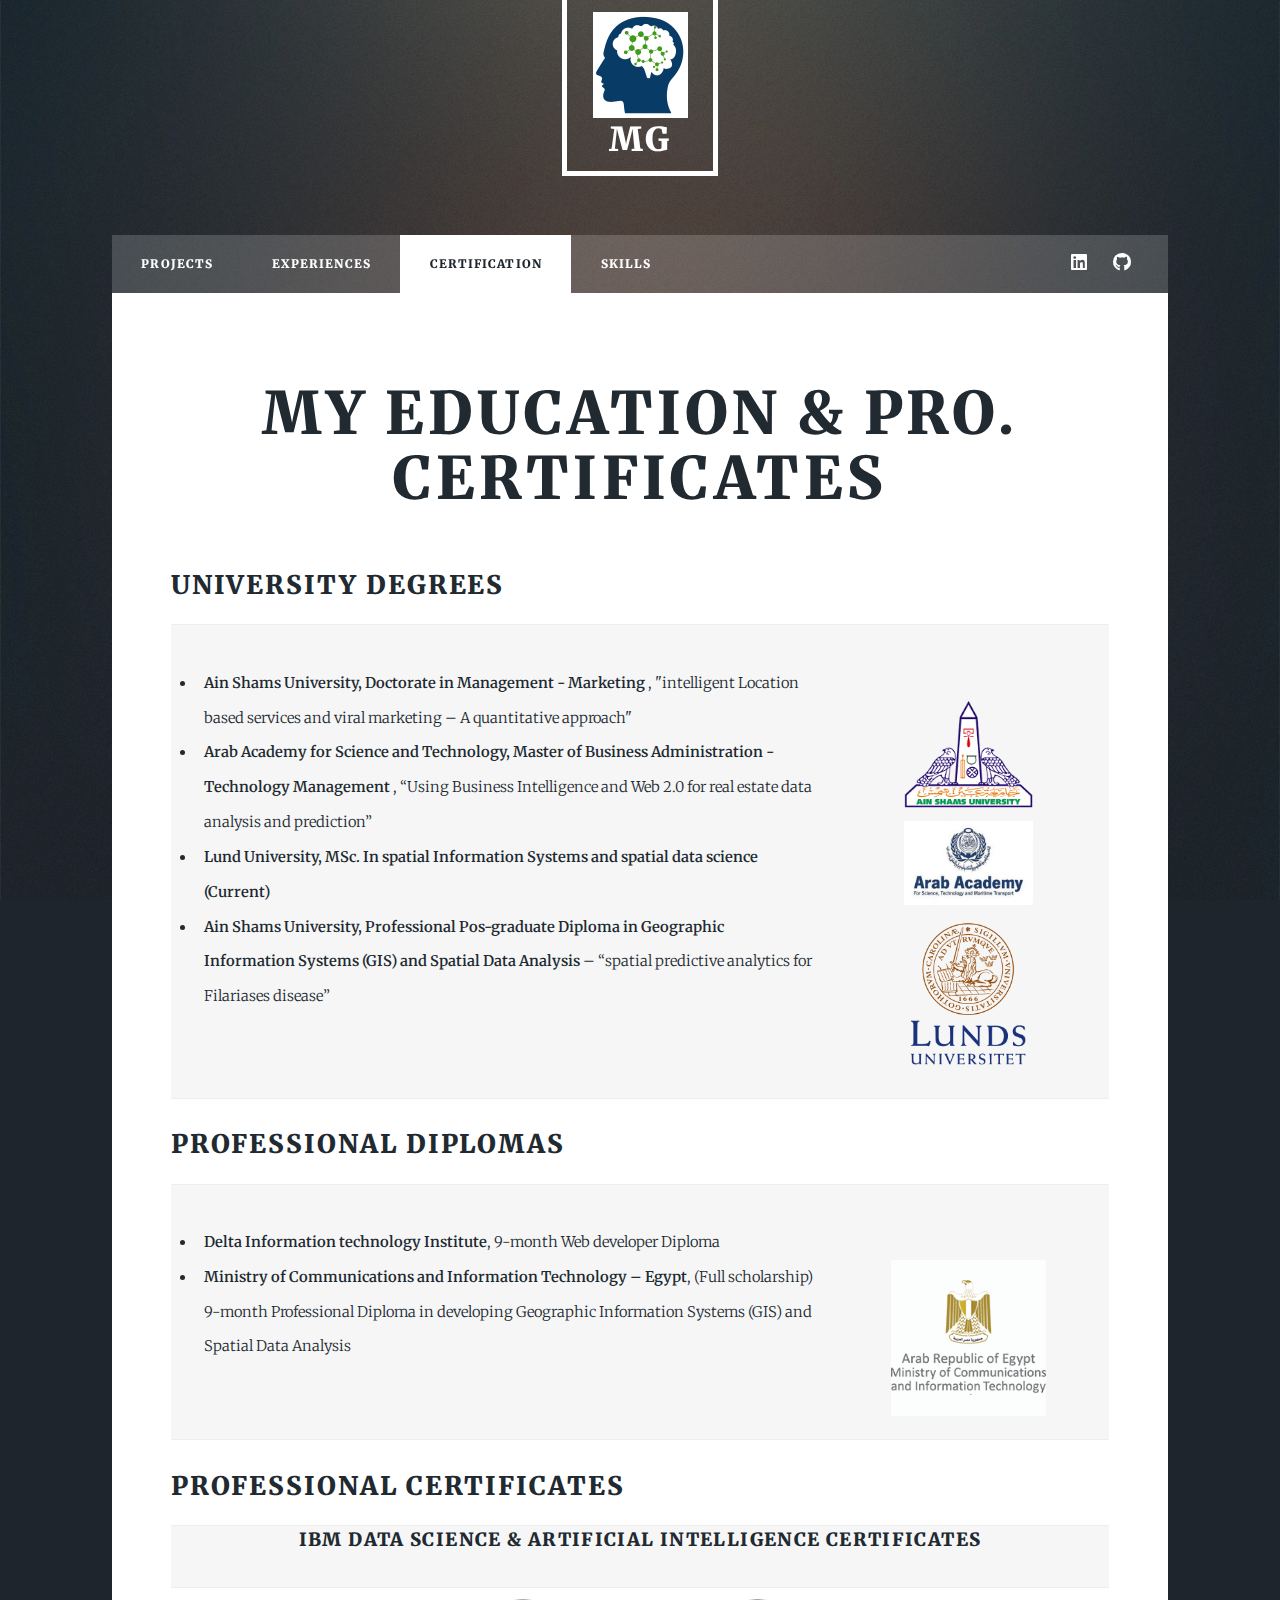
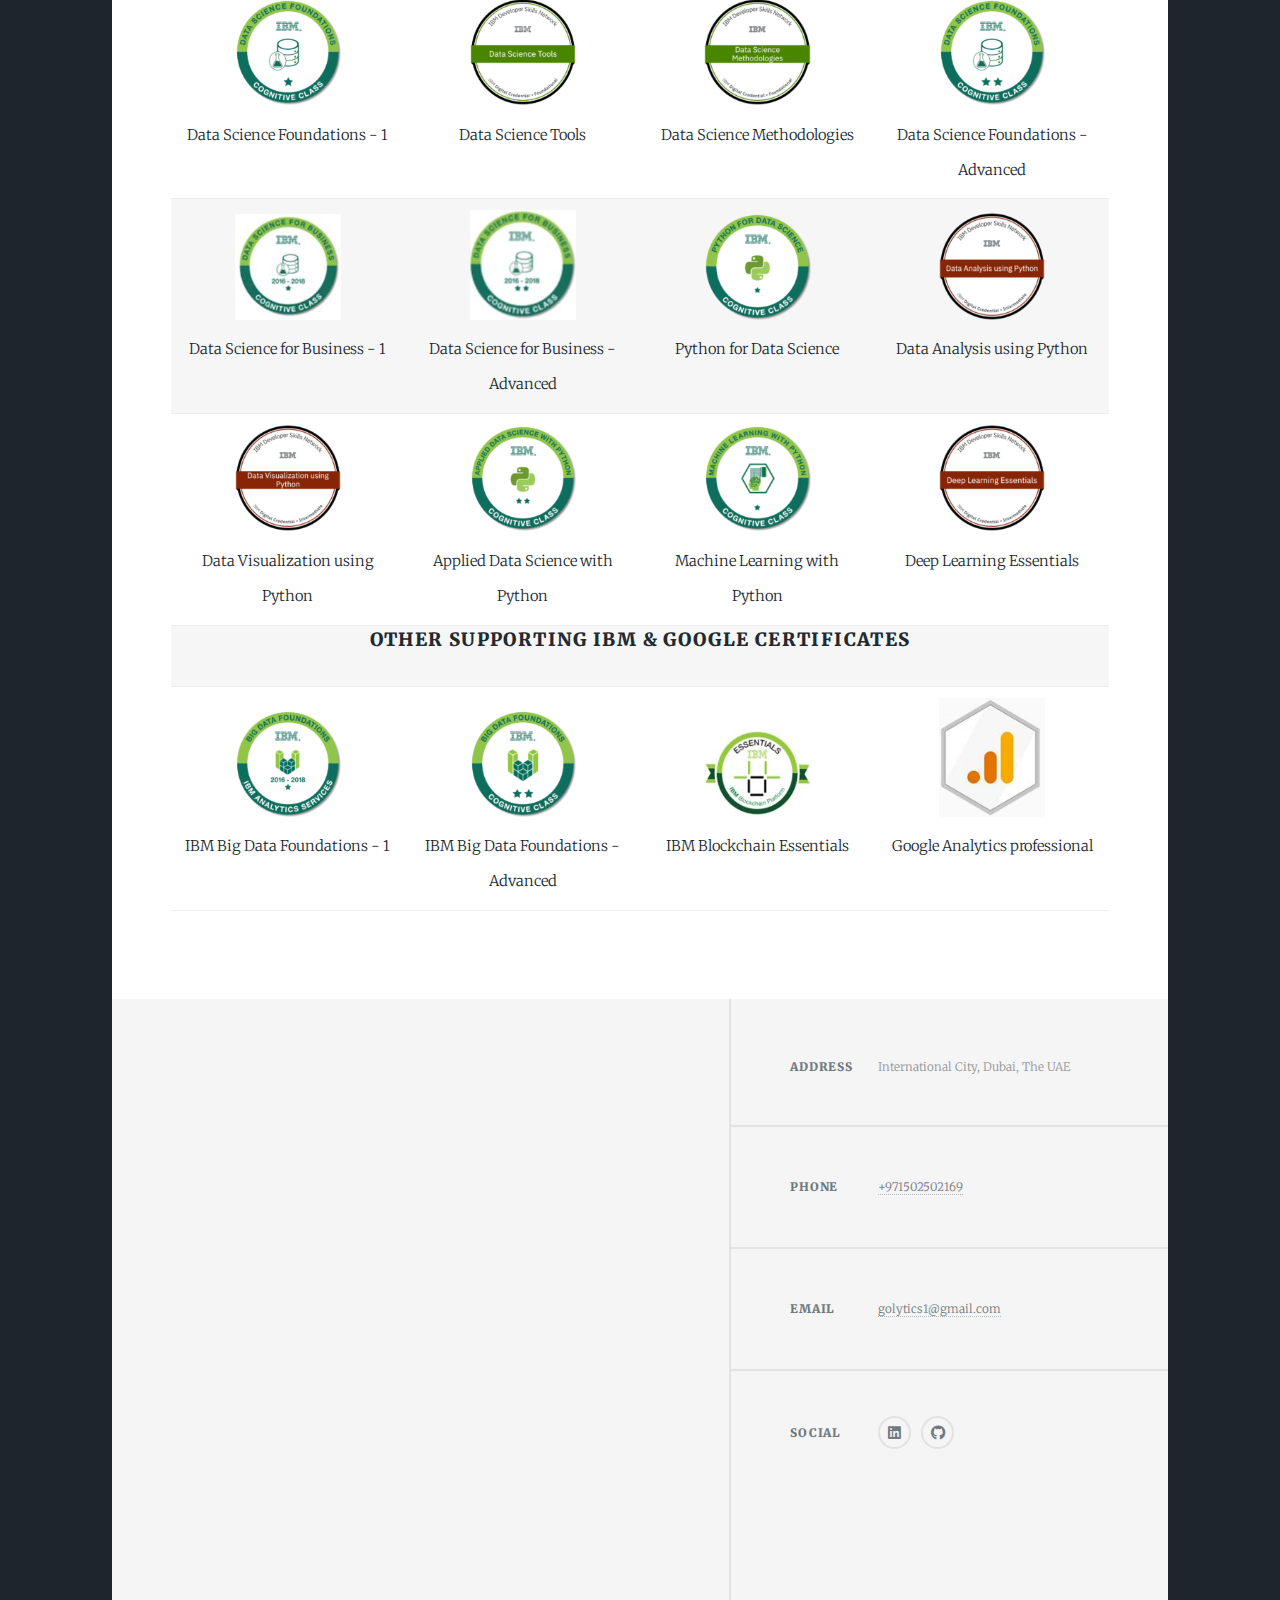
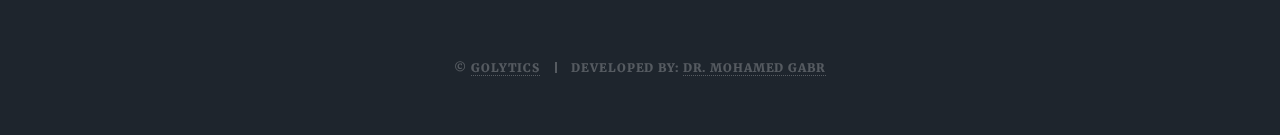
<file: MyCertificates.html>
<!DOCTYPE HTML>
<!--
	Massively by HTML5 UP
	html5up.net | @ajlkn
	Free for personal and commercial use under the CCA 3.0 license (html5up.net/license)
-->
<html>
	<head>

		<!-- Global site tag (gtag.js) - Google Analytics -->
		<script async src="https://www.googletagmanager.com/gtag/js?id=G-QX8H7VED8C"></script>
		<script>
		window.dataLayer = window.dataLayer || [];
		function gtag(){dataLayer.push(arguments);}
		gtag('js', new Date());

		gtag('config', 'G-QX8H7VED8C');
		</script>

		<title>Professional Certificates</title>
		<meta charset="utf-8" />
		<meta name="viewport" content="width=device-width, initial-scale=1, user-scalable=no" />
		<link rel="stylesheet" href="assets/css/main.css" />
		<link rel="icon" type="image/png" href="images/mylogo.png">
		<noscript><link rel="stylesheet" href="assets/css/noscript.css" /></noscript>
		<script src="https://apps.elfsight.com/p/platform.js" defer></script>
		<div class="elfsight-app-7efae684-c950-4e81-8d00-f6cf1ba9d008"></div>
	</head>
	<body class="is-preload">

		<!-- Wrapper -->
			<div id="wrapper">

				<!-- Header -->
					<header id="header">
						<a href="index.html" class="logo"><img src="images/mylogo.png"><br>MG</a>
					</header>

				<!-- Nav -->
					<nav id="nav">
						<ul class="links">
							<li style="font-family: Merriweather;"><a href="index.html">Projects</a></li>
							<li style="font-family: Merriweather;"><a href="MyExperience.html">Experiences </a></li>
							<li class="active" style="font-family: Merriweather;"><a href="MyCertificates.html">Certification </a></li>
							<li style="font-family: Merriweather;"><a href="MySkills.html">Skills </a></li>
							<!--li><a href="MyTraining">Training </a></li-->
							<!--li><a href="MyConsultation">Consultation </a></li-->
						</ul>
						<!-- ul class="icons">
							<li><a href="#" class="icon brands alt fa-twitter"><span class="label">Twitter</span></a></li>
							<li><a href="#" class="icon brands alt fa-facebook-f"><span class="label">Facebook</span></a></li>
								<li><a href="#" class="icon brands alt fa-linkedin"><span class="label">LinkedIn</span></a></li>
								<li><a href="https://github.com/gbrbreen1" class="icon brands alt fa-github"><span class="label">GitHub</span></a></li>
						</ul-->

						<ul class="icons">
							<!--li><a href="#" class="icon brands alt fa-twitter"><span class="label">Twitter</span></a></li>
							<li><a href="#" class="icon brands alt fa-facebook-f"><span class="label">Facebook</span></a></li-->
								<script src="https://apps.elfsight.com/p/platform.js" defer></script>
								<div class="elfsight-app-7efae684-c950-4e81-8d00-f6cf1ba9d008"></div>
								<li><a href="https://www.linkedin.com/in/mohamed-gabr-63731538/" class="icon brands alt fa-linkedin"><span class="label">LinkedIn</span></a></li>
								<li><a href="https://github.com/gbrbreen1" class="icon brands alt fa-github"><span class="label">GitHub</span></a></li>
						</ul>
					</nav>

				<!-- Main -->
					<div id="main">

						<!-- Post -->
							<section class="post">
								<header class="major">
									<h1 style="font-family: Merriweather">My Education & Pro. Certificates</h1>
								</header>

								<!-- Text stuff -->
									<h2 style="font-family: Merriweather">University Degrees</h2>
									<div class="table-wrapper">
										<table>
											<tbody>
												<tr>
													<td style="width:70%;font-family: Merriweather;" align="">
														<p>
															<ul>
																<li><b>Ain Shams University, Doctorate in Management - Marketing </b>, "intelligent Location based services and viral marketing – A quantitative approach"</li>
																<li><b>Arab Academy for Science and Technology, Master of Business Administration - Technology Management </b>, “Using Business Intelligence and Web 2.0 for real estate data analysis and prediction”</li>
																<li><b>Lund University, MSc. In spatial Information Systems and spatial data science (Current)</b></li>
																<li><b>Ain Shams University, Professional Pos-graduate Diploma in Geographic Information Systems (GIS) and Spatial Data Analysis </b>– “spatial predictive analytics for Filariases disease” </li>
															</ul>
														</p>
					
													</td>
													<td align="center"><br><img src="images/AinShams.png" width="50%"><br><img src="images/ArabAcademy.jpg" width="50%"><br><img src="images/LundUnversity.png" width="50%">
													</td>
												</tr>
											</tbody>
										</table>
									</div>
									<!--hr /-->



									<h2 style="font-family: Merriweather">Professional Diplomas</h2>
									<div class="table-wrapper">
										<table>
											<tbody>
												<tr>
													<td style="width:70%;font-family: Merriweather;" align="">
														<p>
															<ul>
																<li><b> Delta Information technology Institute</b>, 9-month Web developer Diploma </li>
																<li><b>Ministry of Communications and Information Technology – Egypt</b>, (Full scholarship) 9-month Professional Diploma in developing Geographic Information Systems (GIS) and Spatial Data Analysis</li>
															</ul>
														</p>
					
													</td>
													<td align="center"><br><img src="images/MCIT.png" width="60%">
													</td>
												</tr>
											</tbody>
										</table>
									</div>
									<!--hr /-->


								<h2 style="font-family: Merriweather">Professional Certificates</h2>
								<div class="table-wrapper">
										<table>
											<tr>
											<th colspan="4">
												<center>
													<h3 style="font-family: Merriweather">
													IBM Data Science & Artificial Intelligence Certificates
													</h3>
												</center>
											</th>
											</tr>
											<tr>
											  <td width=25% align="center"><img src="images/image001.png" width="50%"><br>Data Science Foundations - 1</td>
											  <td width=25% align="center"><img src="images/image003.png" width="50%"><br>Data Science Tools</td>
											  <td width =25% align="center"><img src="images/image005.png" width="50%"><br>Data Science Methodologies</td>
											  <td width=25% align="center"><img src="images/image007.png" width="50%"><br>Data Science Foundations - Advanced</td>
											</tr>

												<tr>
												  <td width=25% align="center"><img src="images/image010.jpg" width="50%"><br>Data Science for Business - 1</td>
												  <td width=25% align="center"><img src="images/image012.jpg" width="50%"><br>Data Science for Business - Advanced</td>
												  <td width =25% align="center"><img src="images/image013.png" width="50%"><br>Python for Data Science</td>
												  <td width=25% align="center"><img src="images/image015.png" width="50%"><br>Data Analysis using Python</td>
												</tr>

												<tr>
													<td width=25% align="center"><img src="images/image017.png" width="50%"><br>Data Visualization using Python</td>
													<td width=25% align="center"><img src="images/image019.png" width="50%"><br>Applied Data Science with Python</td>
													<td width =25% align="center"><img src="images/image021.png" width="50%"><br>Machine Learning with Python</td>
													<td width=25% align="center"><img src="images/image029.png" width="50%"><br>Deep Learning Essentials</td>
												  </tr>
												  <tr>
													<th colspan="4">
														<center>
															<h3 style="font-family: Merriweather">
															Other supporting IBM & Google Certificates
															</h3>
														</center>
													</th>
													</tr>
													<tr>
													  <td width=25% align="center"><img src="images/image023.png" width="50%"><br>IBM Big Data Foundations - 1</td>
													  <td width=25% align="center"><img src="images/image025.png" width="50%"><br>IBM Big Data Foundations - Advanced</td>
													  <td width =25% align="center"><img src="images/image028.jpg" width="50%"><br>IBM Blockchain Essentials</td>
													  <td width=25% align="center"><img src="images/image032.jpg" width="50%"><br>Google Analytics professional</td>
													</tr>
										</table>
								</div>
								</section>
								</div>
								<!--hr /-->

								

				<!-- Footer -->
				<footer id="footer">
					<section>
						<!--form method="post" action="#">
							<div class="fields">
								<div class="field">
									<label for="name">Name</label>
									<input type="text" name="name" id="name" />
								</div>
								<div class="field">
									<label for="email">Email</label>
									<input type="text" name="email" id="email" />
								</div>
								<div class="field">
									<label for="message">Message</label>
									<textarea name="message" id="message" rows="3"></textarea>
								</div>
							</div>
							<ul class="actions">
								<li><input type="submit" value="Send Message" /></li>
							</ul>
						</form-->
						<iframe src="https://docs.google.com/forms/d/e/1FAIpQLSdbTd5B3KFznbQG-y4hZWg1DmQ-fBhJjiDLC37zUwCm3_r7Wg/viewform?embedded=true" width="500" height="500" frameborder="0" marginheight="0" marginwidth="0">Loading…</iframe></section>					
					</section>
					<section class="split contact">
						<section class="alt">
							<h3>Address</h3>
							<p>International City, Dubai, The UAE</p>

						</section>
						<section>
							<h3>Phone</h3>
							<p><a href="#">+971502502169</a></p>
						</section>
						<section>
							<h3>Email</h3>
							<p><a href="mailto: golytics1@gmail.com">golytics1@gmail.com</a></p>
						</section>
						<section>
							<h3>Social</h3>
							<ul class="icons alt">
								<!--li><a href="#" class="icon brands alt fa-twitter"><span class="label">Twitter</span></a></li>
								<li><a href="#" class="icon brands alt fa-facebook-f"><span class="label">Facebook</span></a></li-->
								<li><a href="https://www.linkedin.com/in/mohamed-gabr-63731538/" class="icon brands alt fa-linkedin"><span class="label">LinkedIn</span></a></li>
								<li><a href="https://github.com/gbrbreen1" class="icon brands alt fa-github"><span class="label">GitHub</span></a></li>
							</ul>
						</section>
					</section>
				</footer>


				<!-- Copyright -->
					<div id="copyright">
						<ul><li>&copy; <a href="https://golytics.github.io/">GoLytics</a></li><li>Developed By: <a href="https://golytics.github.io/">Dr. Mohamed Gabr</a></li></ul>
					</div>

			</div>

		<!-- Scripts -->
			<script src="assets/js/jquery.min.js"></script>
			<script src="assets/js/jquery.scrollex.min.js"></script>
			<script src="assets/js/jquery.scrolly.min.js"></script>
			<script src="assets/js/browser.min.js"></script>
			<script src="assets/js/breakpoints.min.js"></script>
			<script src="assets/js/util.js"></script>
			<script src="assets/js/main.js"></script>

	</body>
</html>
</file>
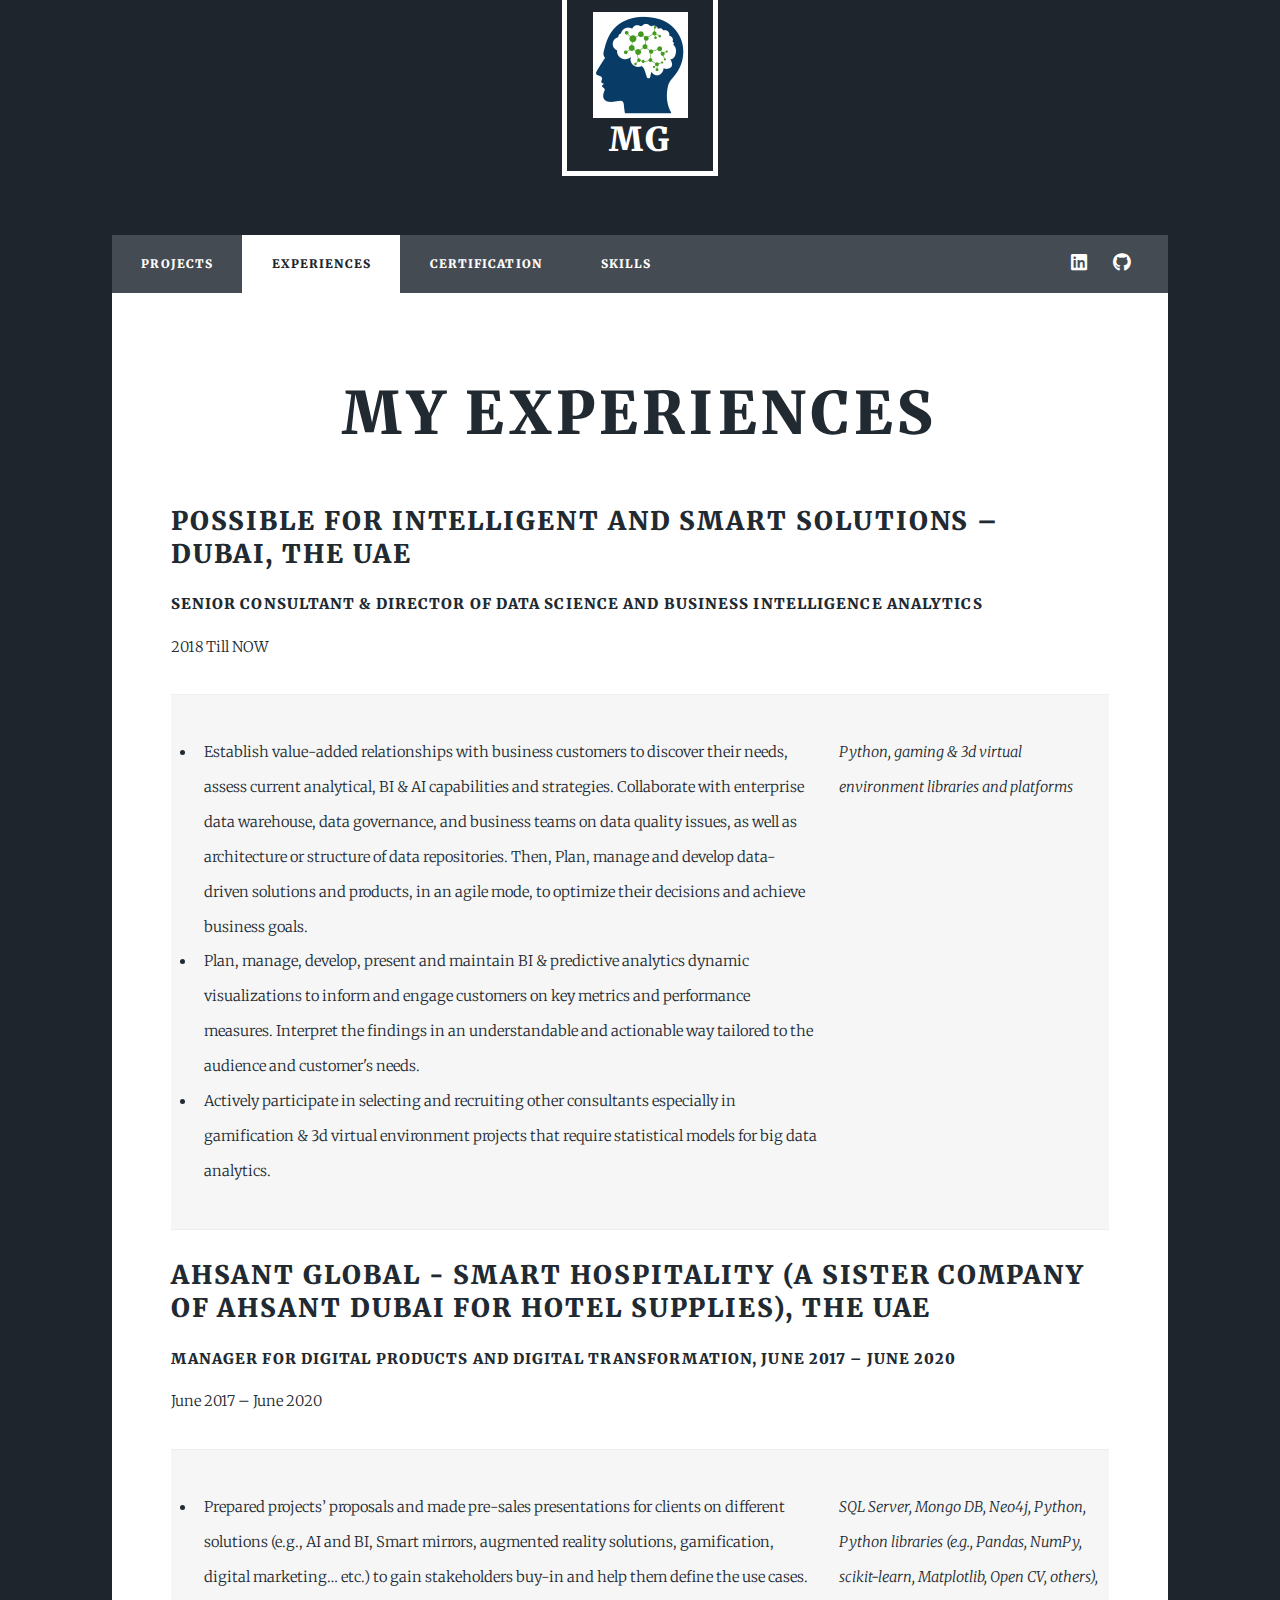
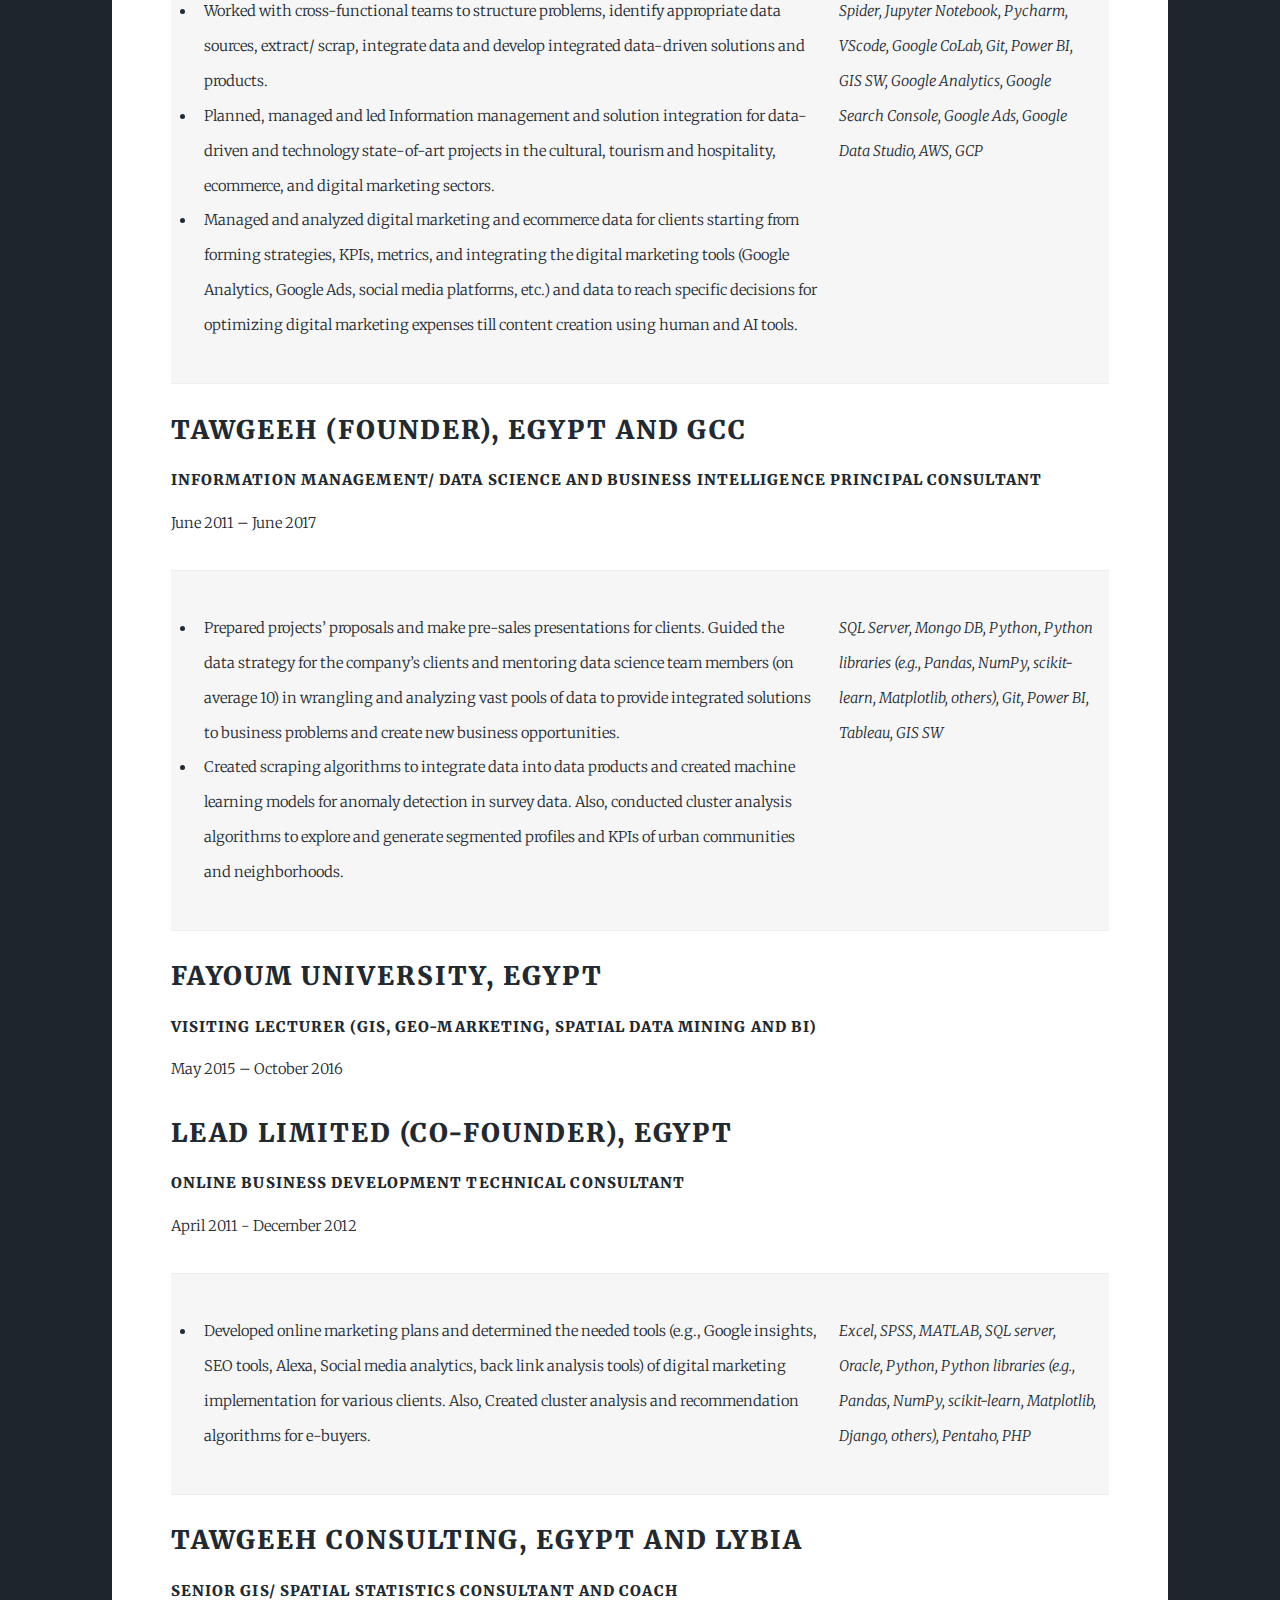
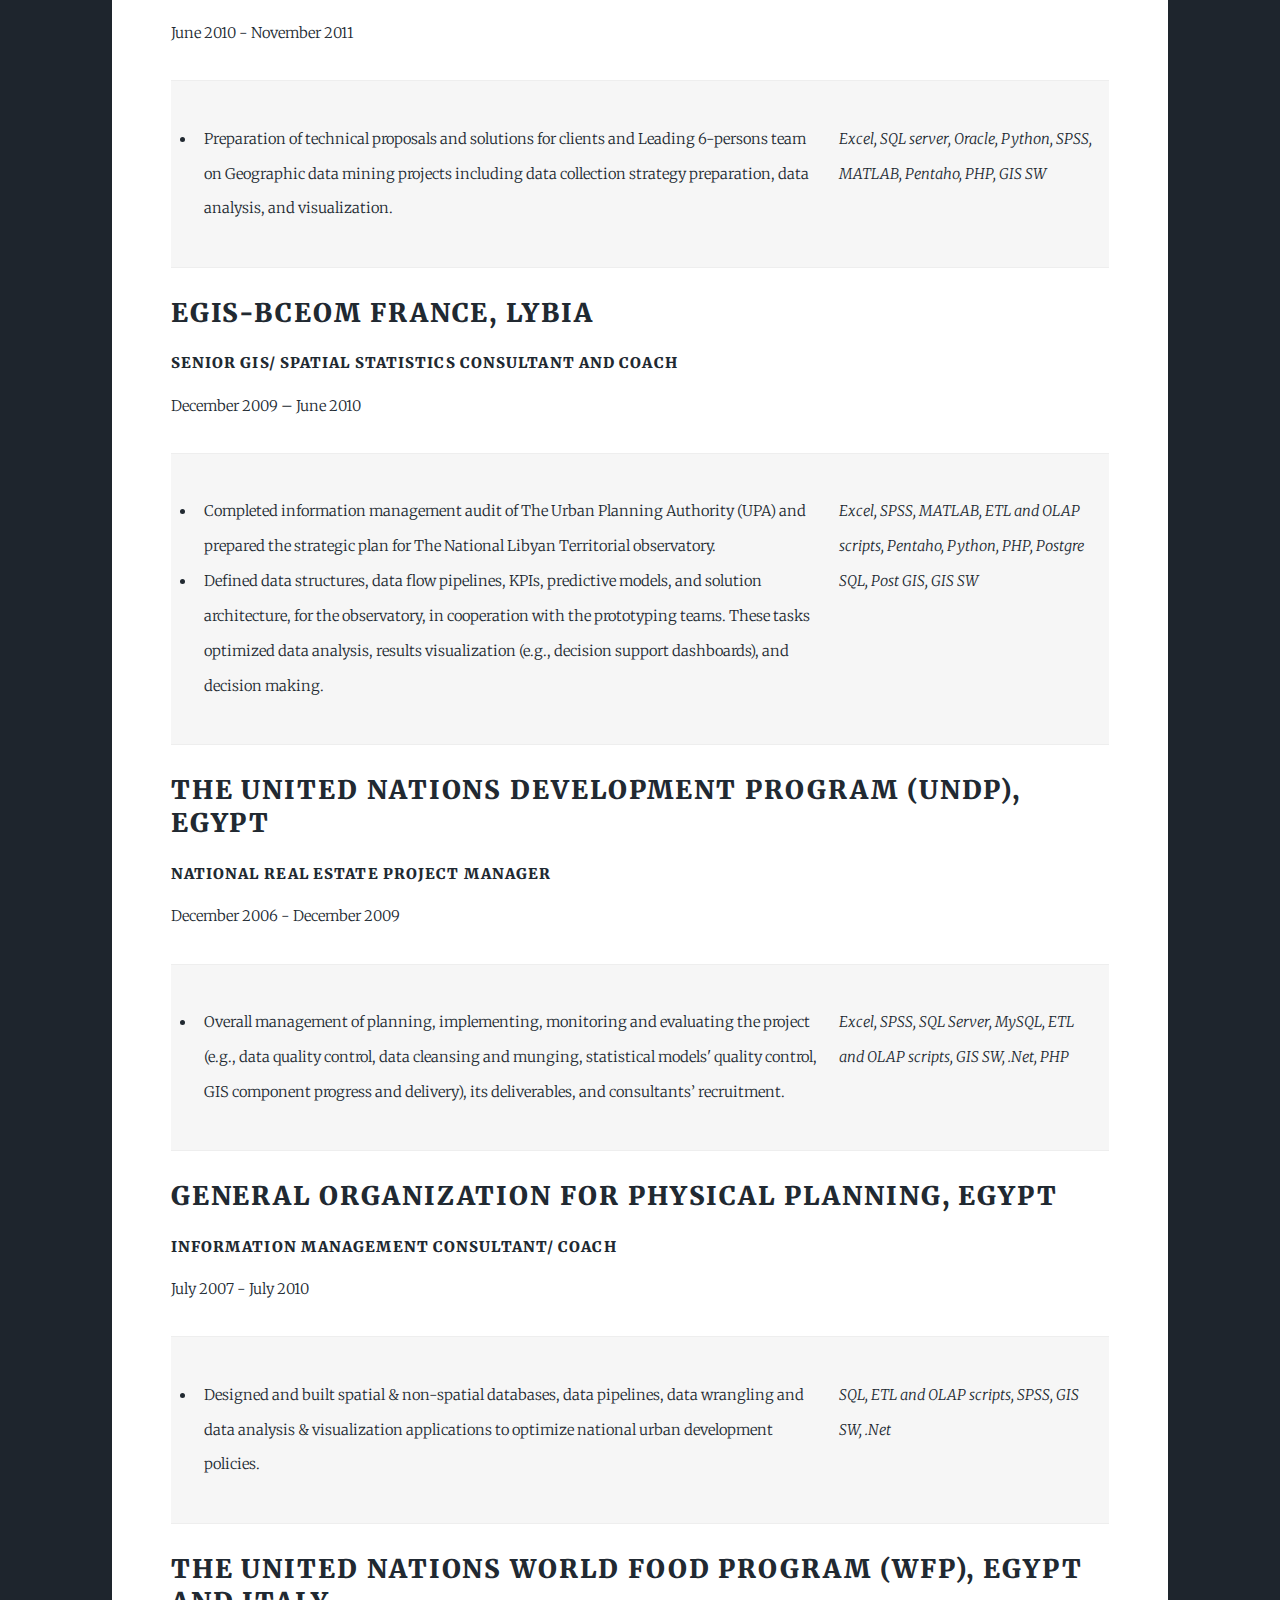
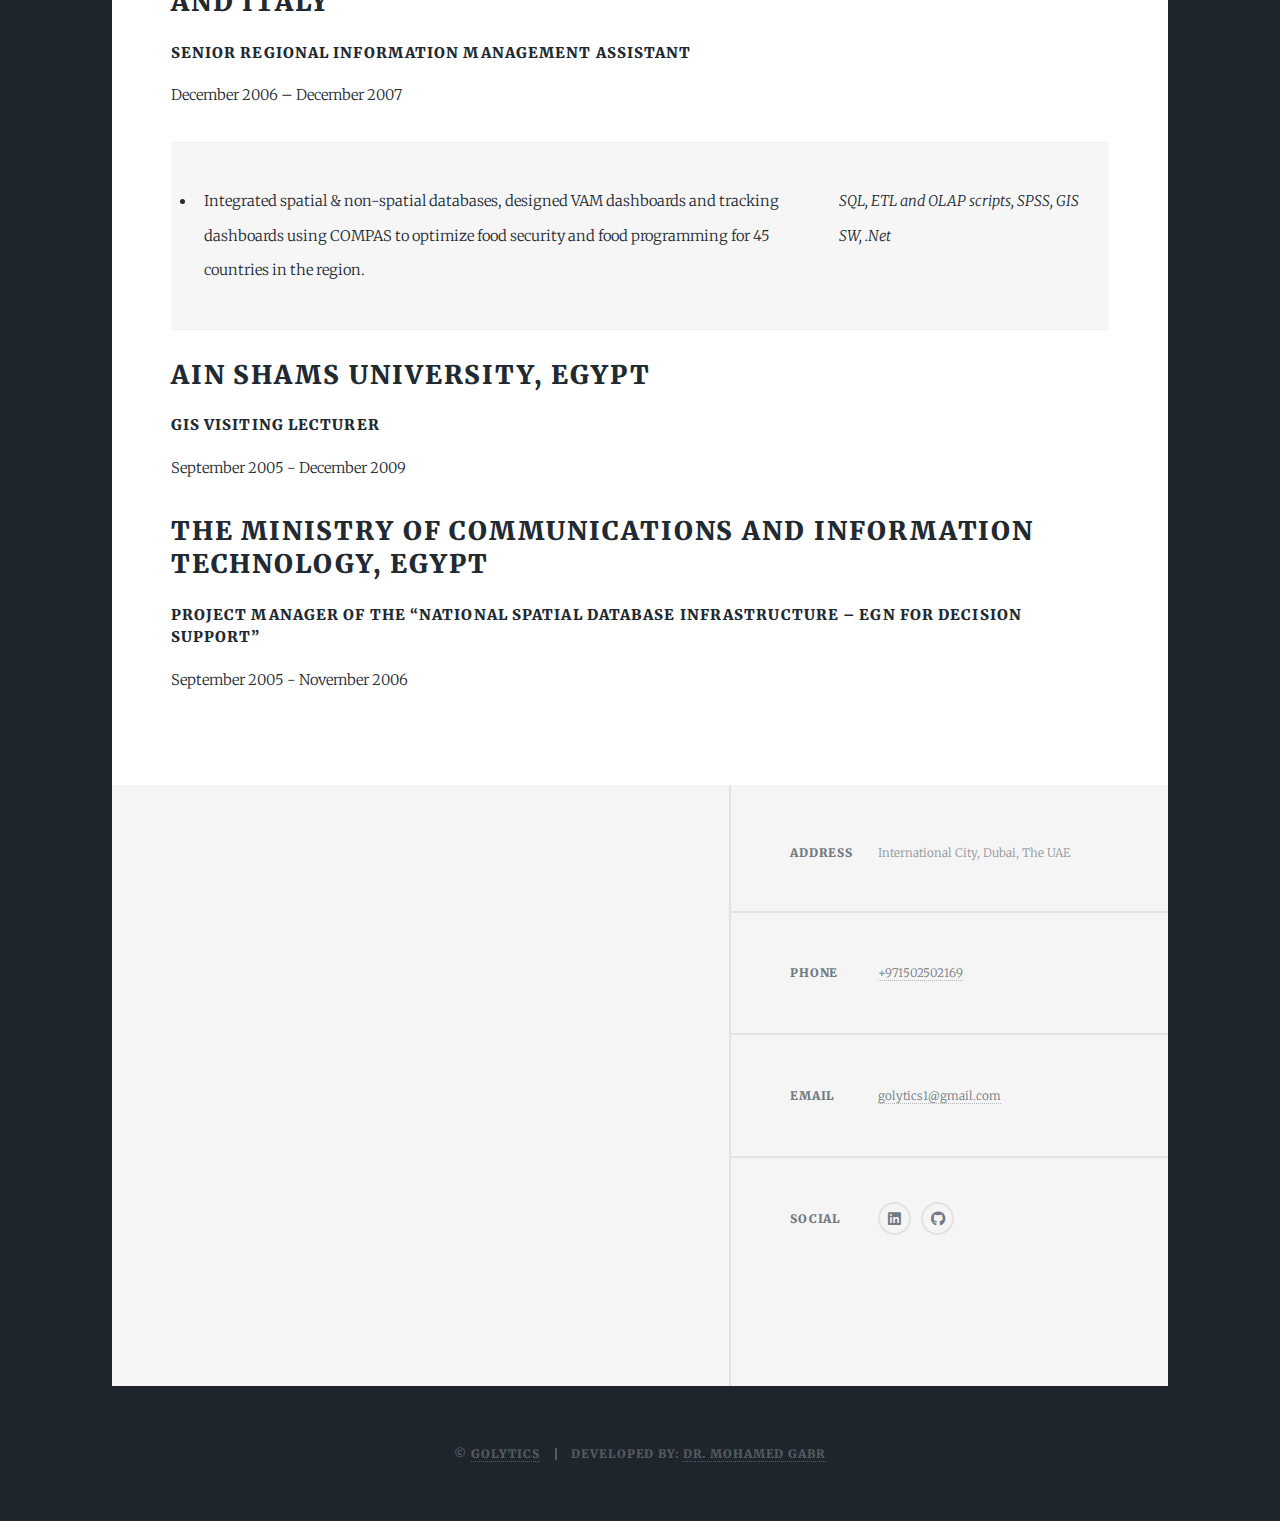
<file: MyExperience.html>
<!DOCTYPE HTML>
<!--
	Massively by HTML5 UP
	html5up.net | @ajlkn
	Free for personal and commercial use under the CCA 3.0 license (html5up.net/license)
-->
<html>
	<head>

				<!-- Global site tag (gtag.js) - Google Analytics -->
				<script async src="https://www.googletagmanager.com/gtag/js?id=G-QX8H7VED8C"></script>
				<script>
				window.dataLayer = window.dataLayer || [];
				function gtag(){dataLayer.push(arguments);}
				gtag('js', new Date());
		
				gtag('config', 'G-QX8H7VED8C');
				</script>


		<title>Professional Exprience</title>
		<meta charset="utf-8" />
		<meta name="viewport" content="width=device-width, initial-scale=1, user-scalable=no" />
		<link rel="stylesheet" href="assets/css/main.css" />
		<link rel="icon" type="image/png" href="images/mylogo.png">
		<noscript><link rel="stylesheet" href="assets/css/noscript.css" /></noscript>
		<script src="https://apps.elfsight.com/p/platform.js" defer></script>
		<div class="elfsight-app-7efae684-c950-4e81-8d00-f6cf1ba9d008"></div>
	</head>
	<body class="is-preload">

		<!-- Wrapper -->
			<div>

				<!-- Header -->
					<header id="header">
						<a href="index.html" class="logo"><img src="images/mylogo.png"><br>MG</a>
					</header>

				<!-- Nav -->
					<nav id="nav">
						<ul class="links">
							<li style="font-family: Merriweather;"><a href="index.html">Projects</a></li>
							<li class="active" style="font-family: Merriweather;"><a href="MyExperience.html">Experiences </a></li>
							<li style="font-family: Merriweather;"><a href="MyCertificates.html">Certification </a></li>
							<li style="font-family: Merriweather;"><a href="MySkills.html">Skills </a></li>
							<!--li><a href="MyTraining">Training </a></li-->
							<!--li><a href="MyConsultation">Consultation </a></li-->
						</ul>
						<!-- ul class="icons">
							<li><a href="#" class="icon brands alt fa-twitter"><span class="label">Twitter</span></a></li>
							<li><a href="#" class="icon brands alt fa-facebook-f"><span class="label">Facebook</span></a></li>
								<li><a href="#" class="icon brands alt fa-linkedin"><span class="label">LinkedIn</span></a></li>
								<li><a href="https://github.com/gbrbreen1" class="icon brands alt fa-github"><span class="label">GitHub</span></a></li>
						</ul-->
						<ul class="icons">
							<!--li><a href="#" class="icon brands alt fa-twitter"><span class="label">Twitter</span></a></li>
							<li><a href="#" class="icon brands alt fa-facebook-f"><span class="label">Facebook</span></a></li-->
								<script src="https://apps.elfsight.com/p/platform.js" defer></script>
								<div class="elfsight-app-7efae684-c950-4e81-8d00-f6cf1ba9d008"></div>
								<li><a href="https://www.linkedin.com/in/mohamed-gabr-63731538/" class="icon brands alt fa-linkedin"><span class="label">LinkedIn</span></a></li>
								<li><a href="https://github.com/gbrbreen1" class="icon brands alt fa-github"><span class="label">GitHub</span></a></li>
						</ul>
					</nav>

				<!-- Main -->
					<div id="main">

						<!-- Post -->
							<section class="post">
								<header class="major">
									<h2>My Experiences</h2>
								</header>

								<!-- Text stuff -->
									<h2 style="font-family: Merriweather">Possible for intelligent and smart solutions – Dubai, The UAE</h2>
									<h4 style="font-family: Merriweather">Senior consultant & director of data science and business intelligence analytics</h4> 
									<p style="font-family: Merriweather">2018 Till NOW</p>
									<div class="table-wrapper">
										<table>
											<tbody>
												<tr>
													<td style="width:70%;font-family: Merriweather;">
														<p>
															<ul>
																<li>Establish value-added relationships with business customers to discover their needs, assess current analytical, BI & AI capabilities and strategies. Collaborate with enterprise data warehouse, data governance, and business teams on data quality issues, as well as architecture or structure of data repositories. Then, Plan, manage and develop data-driven solutions and products, in an agile mode, to optimize their decisions and achieve business goals.</li>
																<li>Plan, manage, develop, present and maintain BI & predictive analytics dynamic visualizations to inform and engage customers on key metrics and performance measures. Interpret the findings in an understandable and actionable way tailored to the audience and customer's needs.</li>
																<li>Actively participate in selecting and recruiting other consultants especially in gamification & 3d virtual environment projects that require statistical models for big data analytics.</li>
															</ul>
														</p>
					
													</td>
													<td style="font-family: Merriweather"><i>Python, gaming & 3d virtual environment libraries and platforms</i></td>
												</tr>
											</tbody>
										</table>
									</div>
									<!--hr /-->


									<h2 style="font-family: Merriweather">Ahsant global - Smart Hospitality (a sister company of Ahsant Dubai for Hotel Supplies), The UAE </h2>
									<h4 style="font-family: Merriweather">Manager for digital products and digital transformation, June 2017 – June 2020</h4> 
									<p style="font-family: Merriweather">June 2017 – June 2020</p>
								<div class="table-wrapper">
									<table>
										<tbody>
											<tr>
												<td style="width:70%;font-family: Merriweather;" align="">
													<p>
														<ul>
															<li>Prepared projects’ proposals and made pre-sales presentations for clients on different solutions (e.g., AI and BI, Smart mirrors, augmented reality solutions, gamification, digital marketing… etc.) to gain stakeholders buy-in and help them define the use cases.</li>
															<li>Worked with cross-functional teams to structure problems, identify appropriate data sources, extract/ scrap, integrate data and develop integrated data-driven solutions and products.</li>
															<li>Planned, managed and led Information management and solution integration for data-driven and technology state-of-art projects in the cultural, tourism and hospitality, ecommerce, and digital marketing sectors.</li>
															<li>Managed and analyzed digital marketing and ecommerce data for clients starting from forming strategies, KPIs, metrics, and integrating the digital marketing tools (Google Analytics, Google Ads, social media platforms, etc.) and data to reach specific decisions for optimizing digital marketing expenses till content creation using human and AI tools.</li>
														</ul>
													</p>
				
												</td>
												<td style="font-family: Merriweather"><i>SQL Server, Mongo DB, Neo4j, Python, Python libraries (e.g., Pandas, NumPy, scikit-learn, Matplotlib, Open CV, others), Spider, Jupyter Notebook, Pycharm, VScode, Google CoLab, Git, Power BI, GIS SW, Google Analytics, Google Search Console, Google Ads, Google Data Studio, AWS, GCP</i></td>
											</tr>
										</tbody>
									</table>
								</div>
								<!--hr /-->

								<h2 style="font-family: Merriweather">Tawgeeh (Founder), Egypt and GCC</h2>
								<h4 style="font-family: Merriweather">Information Management/ data science and business intelligence principal consultant</h4>
								<p style="font-family: Merriweather">June 2011 – June 2017</p>
							<div class="table-wrapper">
								<table>
									<tbody>
										<tr>
											<td style="width:70%;font-family: Merriweather;" align="">
												<p>
													<ul>
														<li>Prepared projects’ proposals and make pre-sales presentations for clients. Guided the data strategy for the company’s clients and mentoring data science team members (on average 10) in wrangling and analyzing vast pools of data to provide integrated solutions to business problems and create new business opportunities.</li>
														<li>Created scraping algorithms to integrate data into data products and created machine learning models for anomaly detection in survey data. Also, conducted cluster analysis algorithms to explore and generate segmented profiles and KPIs of urban communities and neighborhoods.</li>
													</ul>
												</p>
			
											</td>
											<td style="font-family: Merriweather"><i>SQL Server, Mongo DB, Python, Python libraries (e.g., Pandas, NumPy, scikit-learn, Matplotlib, others), Git, Power BI, Tableau, GIS SW </i></td>
										</tr>
									</tbody>
								</table>
							</div>
							<!--hr /-->


							<h2 style="font-family: Merriweather">Fayoum University, Egypt </h2>
							<h4 style="font-family: Merriweather">Visiting Lecturer (GIS, Geo-marketing, spatial data mining and BI)</h4>
							<p style="font-family: Merriweather">May 2015 – October 2016</p>


						<h2 style="font-family: Merriweather">Lead Limited (co-founder), Egypt </h2>
						<h4 style="font-family: Merriweather">Online business development technical consultant</h4>
						<p style="font-family: Merriweather">April 2011 - December 2012</p>
					<div class="table-wrapper">
						<table>
							<tbody>
								<tr>
									<td style="width:70%;font-family: Merriweather;" align="">
										<p>
											<ul>
												<li>Developed online marketing plans and determined the needed tools (e.g., Google insights, SEO tools, Alexa, Social media analytics, back link analysis tools) of digital marketing implementation for various clients. Also, Created cluster analysis and recommendation algorithms for e-buyers.</li>
											</ul>
										</p>
	
									</td>
									<td style="font-family: Merriweather"><i>Excel, SPSS, MATLAB, SQL server, Oracle, Python, Python libraries (e.g., Pandas, NumPy, scikit-learn, Matplotlib, Django, others), Pentaho, PHP</i></td>
								</tr>
							</tbody>
						</table>
					</div>
					<!--hr /-->


					<h2 style="font-family: Merriweather">Tawgeeh Consulting, Egypt and Lybia </h2>
						<h4 style="font-family: Merriweather">Senior GIS/ spatial statistics consultant and coach </h4>
						<p style="font-family: Merriweather">June 2010 - November 2011</p>
					<div class="table-wrapper">
						<table>
							<tbody>
								<tr>
									<td style="width:70%;font-family: Merriweather;" align="">
										<p>
											<ul>
												<li>Preparation of technical proposals and solutions for clients and Leading 6-persons team on Geographic data mining projects including data collection strategy preparation, data analysis, and visualization.</li>
											</ul>
										</p>
	
									</td>
									<td style="font-family: Merriweather"><i>Excel, SQL server, Oracle, Python, SPSS, MATLAB, Pentaho, PHP, GIS SW</i></td>
								</tr>
							</tbody>
						</table>
					</div>
					<!--hr /-->


					<h2 style="font-family: Merriweather">Egis-BCEOM France, Lybia</h2>
					<h4 style="font-family: Merriweather">Senior GIS/ spatial statistics Consultant and Coach</h4>
					<p style="font-family: Merriweather">December 2009 – June 2010</p>
				<div class="table-wrapper">
					<table>
						<tbody>
							<tr>
								<td style="width:70%; font-family: Merriweather;" align="">
									<p>
										<ul>
											<li>Completed information management audit of The Urban Planning Authority (UPA) and prepared the strategic plan for The National Libyan Territorial observatory.</li>
											<li>Defined data structures, data flow pipelines, KPIs, predictive models, and solution architecture, for the observatory, in cooperation with the prototyping teams. These tasks optimized data analysis, results visualization (e.g., decision support dashboards), and decision making.</li>
										</ul>
										
									</p>

								</td>
								<td style="font-family: Merriweather"><i>Excel, SPSS, MATLAB, ETL and OLAP scripts, Pentaho, Python, PHP, Postgre SQL, Post GIS, GIS SW</i></td>
							</tr>
						</tbody>
					</table>
				</div>
				<!--hr /-->


				<h2 style="font-family: Merriweather">The United Nations Development Program (UNDP), Egypt</h2>
				<h4 style="font-family: Merriweather">National Real Estate Project Manager</h4>
				<p style="font-family: Merriweather">December 2006 - December 2009</p>
			<div class="table-wrapper">
				<table>
					<tbody>
						<tr>
							<td style="width:70%; font-family: Merriweather;" align="">
								<p>
									<ul>
										<li>Overall management of planning, implementing, monitoring and evaluating the project (e.g., data quality control, data cleansing and munging, statistical models' quality control, GIS component progress and delivery), its deliverables, and consultants’ recruitment. </li>
									</ul>
									
								</p>

							</td>
							<td style="font-family: Merriweather"><i>Excel, SPSS, SQL Server, MySQL, ETL and OLAP scripts, GIS SW, .Net, PHP </i></td>
						</tr>
					</tbody>
				</table>
			</div>
			<!--hr /-->


			<h2 style="font-family: Merriweather">General Organization for Physical Planning, Egypt</h2>
			<h4 style="font-family: Merriweather">Information management Consultant/ Coach</h4>
			<p style="font-family: Merriweather">July 2007 - July 2010</p>
		<div class="table-wrapper">
			<table>
				<tbody>
					<tr>
						<td style="width:70%;font-family: Merriweather;" align="">
							<p>
								<ul>
									<li>Designed and built spatial & non-spatial databases, data pipelines, data wrangling and data analysis & visualization applications to optimize national urban development policies.</li>
								</ul>
								
							</p>

						</td>
						<td style="font-family: Merriweather"><i>SQL, ETL and OLAP scripts, SPSS, GIS SW, .Net</i></td>
					</tr>
				</tbody>
			</table>
		</div>
		<!--hr /-->


		<h2 style="font-family: Merriweather">The United Nations World Food Program (WFP), Egypt and Italy</h2>
		<h4 style="font-family: Merriweather"> Senior Regional Information Management Assistant</h4>
		<p style="font-family: Merriweather">December 2006 – December 2007</p>
	<div class="table-wrapper">
		<table>
			<tbody>
				<tr>
					<td style="width:70%;font-family: Merriweather;" align="">
						<p>
							<ul>
								<li>Integrated spatial & non-spatial databases, designed VAM dashboards and tracking dashboards using COMPAS to optimize food security and food programming for 45 countries in the region.</li>
							</ul>
							
						</p>

					</td>
					<td style="font-family: Merriweather"><i>SQL, ETL and OLAP scripts, SPSS, GIS SW, .Net</i></td>
				</tr>
			</tbody>
		</table>
	</div>
	<!--hr /-->


	<h2 style="font-family: Merriweather">Ain Shams University, Egypt</h2>
	<h4 style="font-family: Merriweather"> GIS Visiting Lecturer</h4>
	<p style="font-family: Merriweather">September 2005 - December 2009</p>



<h2 style="font-family: Merriweather">The Ministry of Communications and Information Technology, Egypt</h2>
<h4 style="font-family: Merriweather"> Project Manager of the “National Spatial Database Infrastructure – EGN for Decision Support”</h4>
<p style="font-family: Merriweather">September 2005 - November 2006</p>

							</section>

					</div>
<!-- Footer -->
<footer id="footer">
	<section>
		<!--form method="post" action="#">
			<div class="fields">
				<div class="field">
					<label for="name">Name</label>
					<input type="text" name="name" id="name" />
				</div>
				<div class="field">
					<label for="email">Email</label>
					<input type="text" name="email" id="email" />
				</div>
				<div class="field">
					<label for="message">Message</label>
					<textarea name="message" id="message" rows="3"></textarea>
				</div>
			</div>
			<ul class="actions">
				<li><input type="submit" value="Send Message" /></li>
			</ul>
		</form-->
		<iframe src="https://docs.google.com/forms/d/e/1FAIpQLSdbTd5B3KFznbQG-y4hZWg1DmQ-fBhJjiDLC37zUwCm3_r7Wg/viewform?embedded=true" width="500" height="500" frameborder="0" marginheight="0" marginwidth="0">Loading…</iframe>						</section>
	<section class="split contact">
		<section class="alt">
			<h3>Address</h3>
			<p>International City, Dubai, The UAE</p>
		</section>
		<section>
			<h3>Phone</h3>
			<p><a href="#">+971502502169</a></p>
		</section>
		<section>
			<h3>Email</h3>
			<p><a href="mailto: golytics1@gmail.com">golytics1@gmail.com</a></p>
		</section>
		<section>
			<h3>Social</h3>
			<ul class="icons alt">
				<!--li><a href="#" class="icon brands alt fa-twitter"><span class="label">Twitter</span></a></li>
				<li><a href="#" class="icon brands alt fa-facebook-f"><span class="label">Facebook</span></a></li-->
				<li><a href="https://www.linkedin.com/in/mohamed-gabr-63731538/" class="icon brands alt fa-linkedin"><span class="label">LinkedIn</span></a></li>
				<li><a href="https://github.com/gbrbreen1" class="icon brands alt fa-github"><span class="label">GitHub</span></a></li>
			</ul>
		</section>
	</section>
</footer>

<!-- Copyright -->
<div id="copyright">
	<ul><li>&copy; <a href="https://golytics.github.io/">GoLytics</a></li><li>Developed By: <a href="https://golytics.github.io/">Dr. Mohamed Gabr</a></li></ul>
</div>

</div>

<!-- Scripts -->
<script src="assets/js/jquery.min.js"></script>
<script src="assets/js/jquery.scrollex.min.js"></script>
<script src="assets/js/jquery.scrolly.min.js"></script>
<script src="assets/js/browser.min.js"></script>
<script src="assets/js/breakpoints.min.js"></script>
<script src="assets/js/util.js"></script>
<script src="assets/js/main.js"></script>

</body>
</html>
</file>
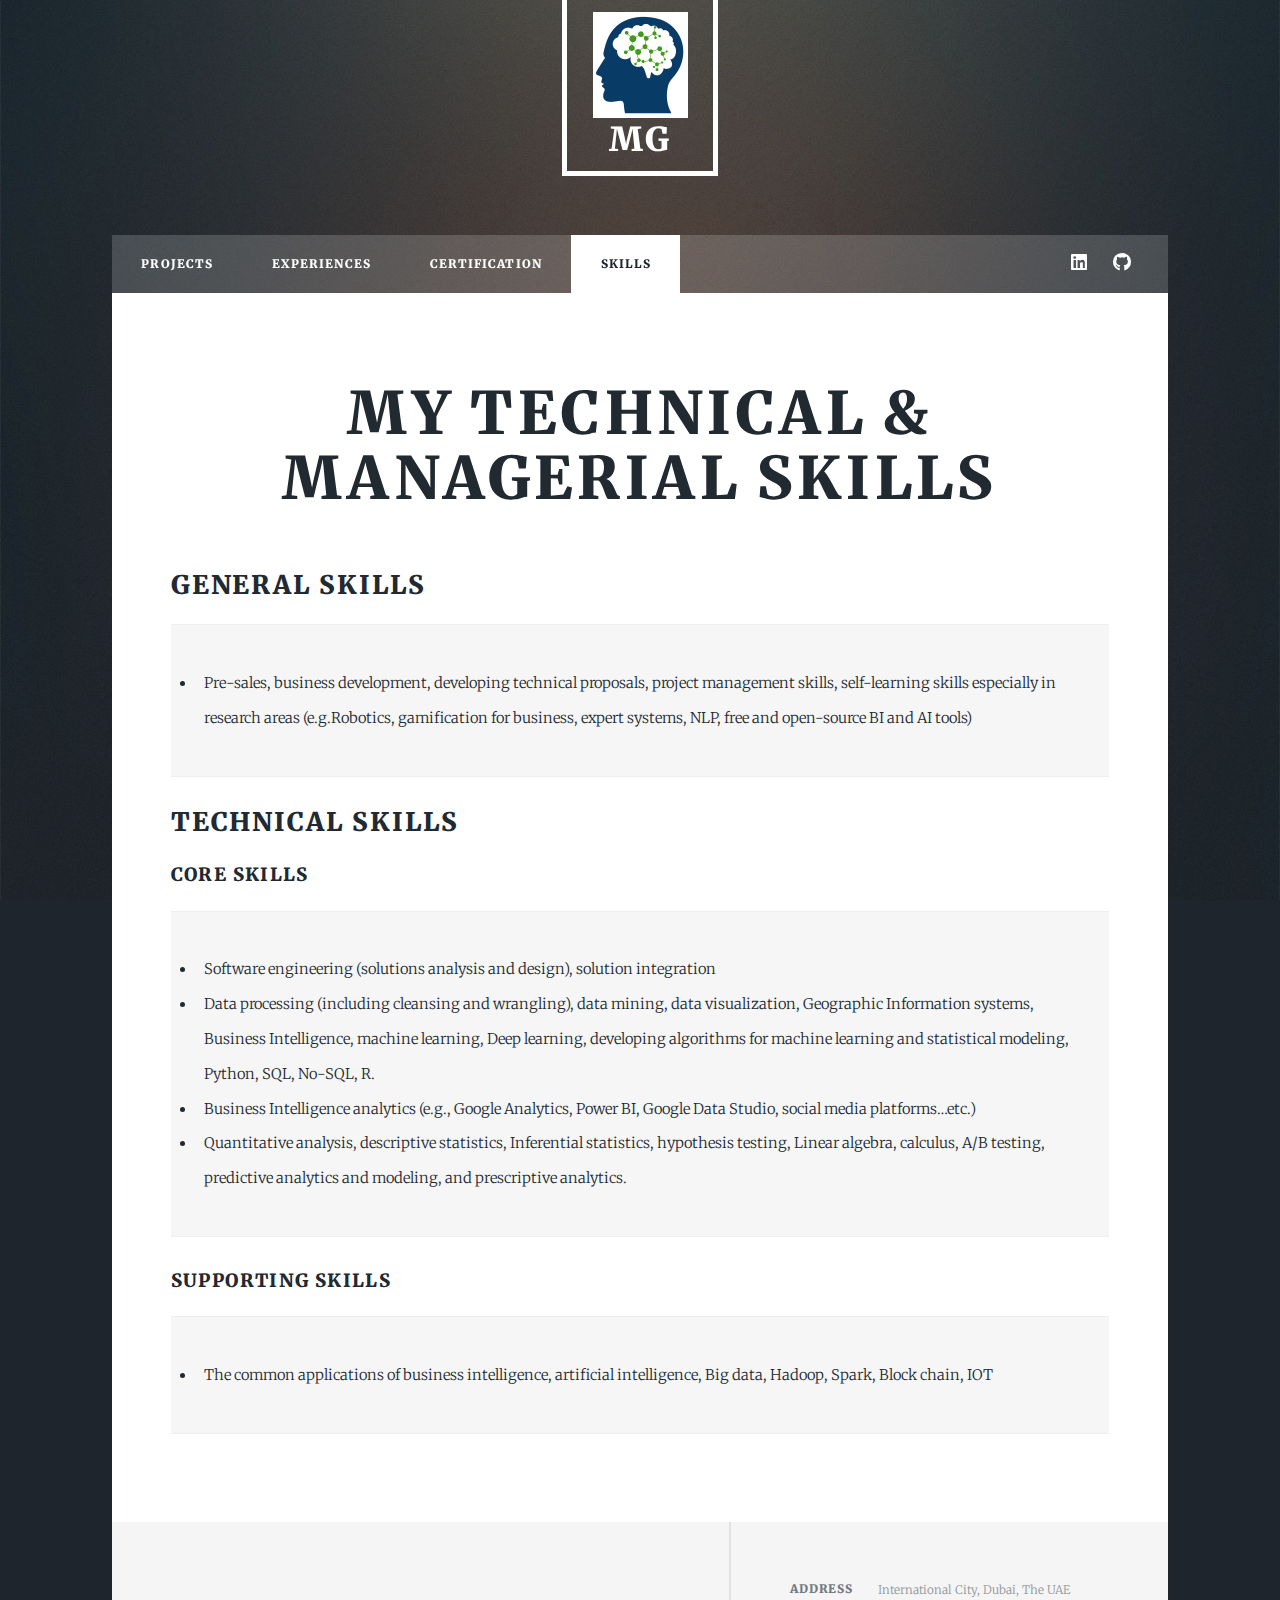
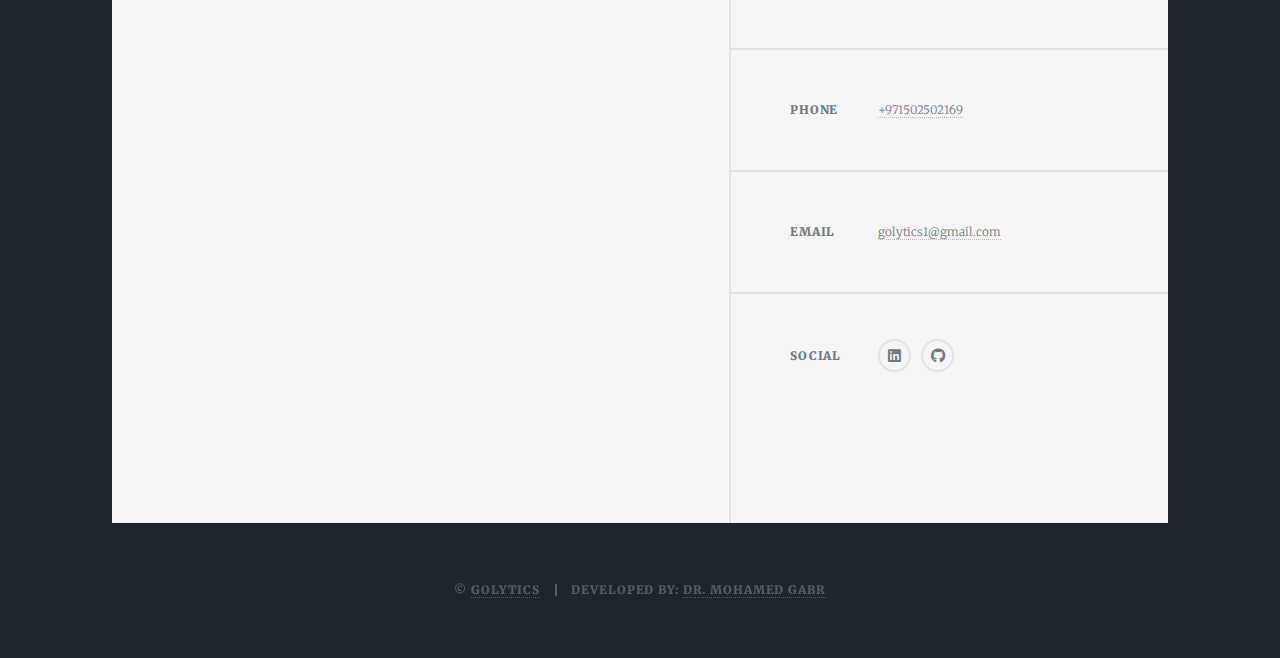
<file: MySkills.html>
<!DOCTYPE HTML>
<!--
	Massively by HTML5 UP
	html5up.net | @ajlkn
	Free for personal and commercial use under the CCA 3.0 license (html5up.net/license)
-->
<html>
	<head>
				<!-- Global site tag (gtag.js) - Google Analytics -->
				<script async src="https://www.googletagmanager.com/gtag/js?id=G-QX8H7VED8C"></script>
				<script>
				window.dataLayer = window.dataLayer || [];
				function gtag(){dataLayer.push(arguments);}
				gtag('js', new Date());
		
				gtag('config', 'G-QX8H7VED8C');
				</script>


		<title>Technical& managerial Skills</title>
		<meta charset="utf-8" />
		<meta name="viewport" content="width=device-width, initial-scale=1, user-scalable=no" />
		<link rel="stylesheet" href="assets/css/main.css" />
		<link rel="icon" type="image/png" href="images/mylogo.png">
		<noscript><link rel="stylesheet" href="assets/css/noscript.css" /></noscript>
		<script src="https://apps.elfsight.com/p/platform.js" defer></script>
		<div class="elfsight-app-7efae684-c950-4e81-8d00-f6cf1ba9d008"></div>
	</head>
	<body class="is-preload">

		<!-- Wrapper -->
			<div id="wrapper">

				<!-- Header -->
					<header id="header">
						<a href="index.html" class="logo"><img src="images/mylogo.png"><br>MG</a>
					</header>

				<!-- Nav -->
					<nav id="nav">
						<ul class="links">
							<li style="font-family: Merriweather;"><a href="index.html">Projects</a></li>
							<li style="font-family: Merriweather;"><a href="MyExperience.html">Experiences </a></li>
							<li style="font-family: Merriweather;"><a href="MyCertificates.html">Certification </a></li>
							<li class="active" style="font-family: Merriweather;"><a href="MySkills.html">Skills </a></li>
							<!--li><a href="MyTraining">Training </a></li-->
							<!--li><a href="MyConsultation">Consultation </a></li-->
						</ul>
						<!-- ul class="icons">
							<li><a href="#" class="icon brands alt fa-twitter"><span class="label">Twitter</span></a></li>
							<li><a href="#" class="icon brands alt fa-facebook-f"><span class="label">Facebook</span></a></li>
								<li><a href="#" class="icon brands alt fa-linkedin"><span class="label">LinkedIn</span></a></li>
								<li><a href="https://github.com/gbrbreen1" class="icon brands alt fa-github"><span class="label">GitHub</span></a></li>
						</ul-->

						<ul class="icons">
							<!--li><a href="#" class="icon brands alt fa-twitter"><span class="label">Twitter</span></a></li>
							<li><a href="#" class="icon brands alt fa-facebook-f"><span class="label">Facebook</span></a></li-->
								<script src="https://apps.elfsight.com/p/platform.js" defer></script>
								<div class="elfsight-app-7efae684-c950-4e81-8d00-f6cf1ba9d008"></div>
								<li><a href="https://www.linkedin.com/in/mohamed-gabr-63731538/" class="icon brands alt fa-linkedin"><span class="label">LinkedIn</span></a></li>
								<li><a href="https://github.com/gbrbreen1" class="icon brands alt fa-github"><span class="label">GitHub</span></a></li>
						</ul>
					</nav>

				<!-- Main -->
					<div id="main">

						<!-- Post -->
							<section class="post">
								<header class="major">
									<h1 style="font-family: Merriweather">My Technical & managerial skills</h1>
								</header>

								<!-- Text stuff -->

								<!-- Text stuff -->
								<h2 style="font-family: Merriweather">General Skills</h2>
								<div class="table-wrapper">
									<table>
										<tbody>
											<tr>
												<td style="width:70%;font-family: Merriweather;">
													<p>
														<ul>
															<li>Pre-sales, business development, developing technical proposals, 
																project management skills, self-learning skills especially in research 
																areas (e.g.Robotics, gamification for business, expert systems, NLP, free and open-source BI and AI tools)</li>
														</ul>
													</p>
				
												</td>
												
											</tr>
										</tbody>
									</table>
								</div>
								<!--hr /-->


									<h2 style="font-family: Merriweather">Technical Skills</h2>
									<h3 style="font-family: Merriweather">Core Skills</h3>
									<div class="table-wrapper">
										<table>
											<tbody>
												<tr>
													<td style="width:70%;font-family: Merriweather;" align="">
														<p>
															<ul>
																<li>Software engineering (solutions analysis and design), solution integration</li>
																<li>Data processing (including cleansing and wrangling), data mining, data visualization, Geographic Information systems, Business Intelligence, machine learning, Deep learning, developing algorithms for machine learning and statistical modeling, Python, SQL, No-SQL, R.</li>
																<li>Business Intelligence analytics (e.g., Google Analytics, Power BI, Google Data Studio, social media platforms…etc.)</b></li>
																<li>Quantitative analysis, descriptive statistics, Inferential statistics, hypothesis testing, Linear algebra, calculus, A/B testing, predictive analytics and modeling, and prescriptive analytics.
																</li>
															</ul>
														</p>
					
													</td>
													
												</tr>
											</tbody>
										</table>
									</div>
									<!--hr /-->

									<h3 style="font-family: Merriweather">Supporting Skills</h3>
									<div class="table-wrapper">
										<table>
											<tbody>
												<tr>
													<td style="width:70%;font-family: Merriweather;">
														<p>
															<ul>
																<li>The common applications of business intelligence, artificial intelligence, Big data, Hadoop, Spark, Block chain, IOT</li>
															</ul>
														</p>
					
													</td>
													
												</tr>
											</tbody>
										</table>
									</div>
								</section>
							</div>

				<!-- Footer -->
				<footer id="footer">
					<section>
						<!--form method="post" action="#">
							<div class="fields">
								<div class="field">
									<label for="name">Name</label>
									<input type="text" name="name" id="name" />
								</div>
								<div class="field">
									<label for="email">Email</label>
									<input type="text" name="email" id="email" />
								</div>
								<div class="field">
									<label for="message">Message</label>
									<textarea name="message" id="message" rows="3"></textarea>
								</div>
							</div>
							<ul class="actions">
								<li><input type="submit" value="Send Message" /></li>
							</ul>
						</form-->
					<iframe src="https://docs.google.com/forms/d/e/1FAIpQLSdbTd5B3KFznbQG-y4hZWg1DmQ-fBhJjiDLC37zUwCm3_r7Wg/viewform?embedded=true" width="500" height="500" frameborder="0" marginheight="0" marginwidth="0">Loading…</iframe></section>
					<section class="split contact">
						<section class="alt">
							<h3>Address</h3>
							<p>International City, Dubai, The UAE</p>

						</section>
						<section>
							<h3>Phone</h3>
							<p><a href="#">+971502502169</a></p>
						</section>
						<section>
							<h3>Email</h3>
							<p><a href="mailto: golytics1@gmail.com">golytics1@gmail.com</a></p>
						</section>
						<section>
							<h3>Social</h3>
							<ul class="icons alt">
								<!--li><a href="#" class="icon brands alt fa-twitter"><span class="label">Twitter</span></a></li>
								<li><a href="#" class="icon brands alt fa-facebook-f"><span class="label">Facebook</span></a></li-->
								<li><a href="https://www.linkedin.com/in/mohamed-gabr-63731538/" class="icon brands alt fa-linkedin"><span class="label">LinkedIn</span></a></li>
								<li><a href="https://github.com/gbrbreen1" class="icon brands alt fa-github"><span class="label">GitHub</span></a></li>
							</ul>
						</section>
					</section>
				</footer>


				<!-- Copyright -->
					<div id="copyright">
						<ul><li>&copy; <a href="https://golytics.github.io/">GoLytics</a></li><li>Developed By: <a href="https://golytics.github.io/">Dr. Mohamed Gabr</a></li></ul>
					</div>

			</div>

		<!-- Scripts -->
			<script src="assets/js/jquery.min.js"></script>
			<script src="assets/js/jquery.scrollex.min.js"></script>
			<script src="assets/js/jquery.scrolly.min.js"></script>
			<script src="assets/js/browser.min.js"></script>
			<script src="assets/js/breakpoints.min.js"></script>
			<script src="assets/js/util.js"></script>
			<script src="assets/js/main.js"></script>

	</body>
</html>
</file>
<file: assets/css/main.css>
@import url(fontawesome-all.min.css);
@import url("https://fonts.googleapis.com/css?family=Merriweather:300,700,300italic,700italic|Source+Sans+Pro:900");

      /*@import url('https://fonts.googleapis.com/css?family=Muli&display=swap');
      @import url('https://fonts.googleapis.com/css?family=Quicksand&display=swap');*/
/*
	Massively by HTML5 UP
	html5up.net | @ajlkn
	Free for personal and commercial use under the CCA 3.0 license (html5up.net/license)
*/

html, body, div, span, applet, object,
iframe, h1, h2, h3, h4, h5, h6, p, blockquote,
pre, a, abbr, acronym, address, big, cite,
code, del, dfn, em, img, ins, kbd, q, s, samp,
small, strike, strong, sub, sup, tt, var, b,
u, i, center, dl, dt, dd, ol, ul, li, fieldset,
form, label, legend, table, caption, tbody,
tfoot, thead, tr, th, td, article, aside,
canvas, details, embed, figure, figcaption,
footer, header, hgroup, menu, nav, output, ruby,
section, summary, time, mark, audio, video {
	margin: 0;
	padding: 0;
	border: 0;
	font-size: 100%;
	font: inherit;
	vertical-align: baseline;}

article, aside, details, figcaption, figure,
footer, header, hgroup, menu, nav, section {
	display: block;}

body {
	line-height: 1;
}

ol, ul {
	list-style: none;
}

blockquote, q {
	quotes: none;
}

	blockquote:before, blockquote:after, q:before, q:after {
		content: '';
		content: none;
	}

table {
	border-collapse: collapse;
	border-spacing: 0;
}

body {
	-webkit-text-size-adjust: none;
}

mark {
	background-color: transparent;
	color: inherit;
}

input::-moz-focus-inner {
	border: 0;
	padding: 0;
}

input, select, textarea {
	-moz-appearance: none;
	-webkit-appearance: none;
	-ms-appearance: none;
	appearance: none;
}

/* Basic */

	@-ms-viewport {
		width: device-width;
	}

	body {
		-ms-overflow-style: scrollbar;
	}

	@media screen and (max-width: 480px) {

		html, body {
			min-width: 320px;
		}

	}

	html {
		box-sizing: border-box;
	}

	*, *:before, *:after {
		box-sizing: inherit;
	}

	body {
		background-color: #1e252d;
	}

		body.is-preload *, body.is-preload *:before, body.is-preload *:after {
			-moz-animation: none !important;
			-webkit-animation: none !important;
			-ms-animation: none !important;
			animation: none !important;
			-moz-transition: none !important;
			-webkit-transition: none !important;
			-ms-transition: none !important;
			transition: none !important;
		}

/* Type */

	html {
		font-size: 16pt;
	}

		@media screen and (max-width: 1680px) {

			html {
				font-size: 12pt;
			}

		}

		@media screen and (max-width: 1280px) {

			html {
				font-size: 11pt;
			}

		}

		@media screen and (max-width: 360px) {

			html {
				font-size: 10pt;
			}

		}

	body {
		color: #212931;
	}

	body, input, select, textarea {
		font-family: "Merriweather", Georgia, serif;
		font-weight: 300;
		font-size: 1rem;
		line-height: 2.375;
	}

	a {
		-moz-transition: color 0.2s ease-in-out, background-color 0.2s ease-in-out, border-color 0.2s ease-in-out, box-shadow 0.2s ease-in-out;
		-webkit-transition: color 0.2s ease-in-out, background-color 0.2s ease-in-out, border-color 0.2s ease-in-out, box-shadow 0.2s ease-in-out;
		-ms-transition: color 0.2s ease-in-out, background-color 0.2s ease-in-out, border-color 0.2s ease-in-out, box-shadow 0.2s ease-in-out;
		transition: color 0.2s ease-in-out, background-color 0.2s ease-in-out, border-color 0.2s ease-in-out, box-shadow 0.2s ease-in-out;
		border-bottom: dotted 1px;
		text-decoration: none;
	}

		a:hover {
			border-bottom-color: transparent;
		}

	strong, b {
		font-weight: 600;
	}

	em, i {
		font-style: italic;
	}

	p {
		text-align: justify;
		margin: 0 0 2rem 0;
	}

	h1, h2, h3, h4, h5, h6 {
		font-family: "Merriweather", "Source Sans Pro", Helvetica, sans-serif;
		font-weight: 900;
		line-height: 1.5;
		letter-spacing: 0.075em;
		text-transform: uppercase;
		margin: 0 0 1rem 0;
	}

		h1 a, h2 a, h3 a, h4 a, h5 a, h6 a {
			border-bottom: 0;
			color: inherit;
			text-decoration: none;
		}

	h1 {
		font-size: 4rem;
		line-height: 1.1;
		margin: 0 0 2rem 0;
	}

	h2 {
		font-size: 1.75rem;
		line-height: 1.3;
		margin: 0 0 1.5rem 0;
	}

	h3 {
		font-size: 1.25rem;
		margin: 0 0 1.5rem 0;
	}

	h4 {
		font-size: 1rem;
	}

	h5 {
		font-size: 0.9rem;
	}

	h6 {
		font-size: 0.8rem;
	}

	sub {
		font-size: 0.8rem;
		position: relative;
		top: 0.5rem;
	}

	sup {
		font-size: 0.8rem;
		position: relative;
		top: -0.5rem;
	}

	blockquote {
		border-left: solid 4px;
		font-style: italic;
		margin: 0 0 2rem 0;
		padding: 0.5rem 0 0.5rem 2rem;
	}

	code {
		border: solid 2px;
		font-family: "Merriweather", "Courier New", monospace;
		font-size: 0.9rem;
		margin: 0 0.25rem;
		padding: 0.25rem 0.65rem;
	}

	pre {
		-webkit-overflow-scrolling: touch;
		font-family: "Merriweather", "Courier New", monospace;
		font-size: 0.9rem;
		margin: 0 0 2rem 0;
	}

		pre code {
			display: block;
			line-height: 1.75;
			padding: 1rem 1.5rem;
			overflow-x: auto;
		}

	hr {
		border: 0;
		border-bottom: solid 2px;
		margin: 3rem 0;
	}

		hr.major {
			margin: 5rem 0;
		}

	.align-left {
		text-align: left;
	}

	.align-center {
		text-align: center;
	}

	.align-right {
		text-align: right;
	}

	input, select, textarea {
		color: #212931;
	}

	a {
		color: #212931;
		border-bottom-color: rgba(33, 41, 49, 0.5);
	}

		a:hover {
			border-bottom-color: transparent;
			color: #18bfef !important;
		}

	strong, b {
		color: #212931;
	}

	h1, h2, h3, h4, h5, h6 {
		color: #212931;
	}

	blockquote {
		border-left-color: #eeeeee;
	}

	code {
		background: rgba(220, 220, 220, 0.25);
		border-color: #eeeeee;
	}

	hr {
		border-bottom-color: #eeeeee;
	}

/* Row */

	.row {
		display: flex;
		flex-wrap: wrap;
		box-sizing: border-box;
		align-items: stretch;
	}

		.row > * {
			box-sizing: border-box;
		}

		.row.gtr-uniform > * > :last-child {
			margin-bottom: 0;
		}

		.row.aln-left {
			justify-content: flex-start;
		}

		.row.aln-center {
			justify-content: center;
		}

		.row.aln-right {
			justify-content: flex-end;
		}

		.row.aln-top {
			align-items: flex-start;
		}

		.row.aln-middle {
			align-items: center;
		}

		.row.aln-bottom {
			align-items: flex-end;
		}

		.row > .imp {
			order: -1;
		}

		.row > .col-1 {
			width: 8.33333%;
		}

		.row > .off-1 {
			margin-left: 8.33333%;
		}

		.row > .col-2 {
			width: 16.66667%;
		}

		.row > .off-2 {
			margin-left: 16.66667%;
		}

		.row > .col-3 {
			width: 25%;
		}

		.row > .off-3 {
			margin-left: 25%;
		}

		.row > .col-4 {
			width: 33.33333%;
		}

		.row > .off-4 {
			margin-left: 33.33333%;
		}

		.row > .col-5 {
			width: 41.66667%;
		}

		.row > .off-5 {
			margin-left: 41.66667%;
		}

		.row > .col-6 {
			width: 50%;
		}

		.row > .off-6 {
			margin-left: 50%;
		}

		.row > .col-7 {
			width: 58.33333%;
		}

		.row > .off-7 {
			margin-left: 58.33333%;
		}

		.row > .col-8 {
			width: 66.66667%;
		}

		.row > .off-8 {
			margin-left: 66.66667%;
		}

		.row > .col-9 {
			width: 75%;
		}

		.row > .off-9 {
			margin-left: 75%;
		}

		.row > .col-10 {
			width: 83.33333%;
		}

		.row > .off-10 {
			margin-left: 83.33333%;
		}

		.row > .col-11 {
			width: 91.66667%;
		}

		.row > .off-11 {
			margin-left: 91.66667%;
		}

		.row > .col-12 {
			width: 100%;
		}

		.row > .off-12 {
			margin-left: 100%;
		}

		.row.gtr-0 {
			margin-top: 0;
			margin-left: 0rem;
		}

			.row.gtr-0 > * {
				padding: 0 0 0 0rem;
			}

			.row.gtr-0.gtr-uniform {
				margin-top: 0rem;
			}

				.row.gtr-0.gtr-uniform > * {
					padding-top: 0rem;
				}

		.row.gtr-25 {
			margin-top: 0;
			margin-left: -0.375rem;
		}

			.row.gtr-25 > * {
				padding: 0 0 0 0.375rem;
			}

			.row.gtr-25.gtr-uniform {
				margin-top: -0.375rem;
			}

				.row.gtr-25.gtr-uniform > * {
					padding-top: 0.375rem;
				}

		.row.gtr-50 {
			margin-top: 0;
			margin-left: -0.75rem;
		}

			.row.gtr-50 > * {
				padding: 0 0 0 0.75rem;
			}

			.row.gtr-50.gtr-uniform {
				margin-top: -0.75rem;
			}

				.row.gtr-50.gtr-uniform > * {
					padding-top: 0.75rem;
				}

		.row {
			margin-top: 0;
			margin-left: -1.5rem;
		}

			.row > * {
				padding: 0 0 0 1.5rem;
			}

			.row.gtr-uniform {
				margin-top: -1.5rem;
			}

				.row.gtr-uniform > * {
					padding-top: 1.5rem;
				}

		.row.gtr-150 {
			margin-top: 0;
			margin-left: -2.25rem;
		}

			.row.gtr-150 > * {
				padding: 0 0 0 2.25rem;
			}

			.row.gtr-150.gtr-uniform {
				margin-top: -2.25rem;
			}

				.row.gtr-150.gtr-uniform > * {
					padding-top: 2.25rem;
				}

		.row.gtr-200 {
			margin-top: 0;
			margin-left: -3rem;
		}

			.row.gtr-200 > * {
				padding: 0 0 0 3rem;
			}

			.row.gtr-200.gtr-uniform {
				margin-top: -3rem;
			}

				.row.gtr-200.gtr-uniform > * {
					padding-top: 3rem;
				}

		@media screen and (max-width: 1680px) {

			.row {
				display: flex;
				flex-wrap: wrap;
				box-sizing: border-box;
				align-items: stretch;
			}

				.row > * {
					box-sizing: border-box;
				}

				.row.gtr-uniform > * > :last-child {
					margin-bottom: 0;
				}

				.row.aln-left {
					justify-content: flex-start;
				}

				.row.aln-center {
					justify-content: center;
				}

				.row.aln-right {
					justify-content: flex-end;
				}

				.row.aln-top {
					align-items: flex-start;
				}

				.row.aln-middle {
					align-items: center;
				}

				.row.aln-bottom {
					align-items: flex-end;
				}

				.row > .imp-xlarge {
					order: -1;
				}

				.row > .col-1-xlarge {
					width: 8.33333%;
				}

				.row > .off-1-xlarge {
					margin-left: 8.33333%;
				}

				.row > .col-2-xlarge {
					width: 16.66667%;
				}

				.row > .off-2-xlarge {
					margin-left: 16.66667%;
				}

				.row > .col-3-xlarge {
					width: 25%;
				}

				.row > .off-3-xlarge {
					margin-left: 25%;
				}

				.row > .col-4-xlarge {
					width: 33.33333%;
				}

				.row > .off-4-xlarge {
					margin-left: 33.33333%;
				}

				.row > .col-5-xlarge {
					width: 41.66667%;
				}

				.row > .off-5-xlarge {
					margin-left: 41.66667%;
				}

				.row > .col-6-xlarge {
					width: 50%;
				}

				.row > .off-6-xlarge {
					margin-left: 50%;
				}

				.row > .col-7-xlarge {
					width: 58.33333%;
				}

				.row > .off-7-xlarge {
					margin-left: 58.33333%;
				}

				.row > .col-8-xlarge {
					width: 66.66667%;
				}

				.row > .off-8-xlarge {
					margin-left: 66.66667%;
				}

				.row > .col-9-xlarge {
					width: 75%;
				}

				.row > .off-9-xlarge {
					margin-left: 75%;
				}

				.row > .col-10-xlarge {
					width: 83.33333%;
				}

				.row > .off-10-xlarge {
					margin-left: 83.33333%;
				}

				.row > .col-11-xlarge {
					width: 91.66667%;
				}

				.row > .off-11-xlarge {
					margin-left: 91.66667%;
				}

				.row > .col-12-xlarge {
					width: 100%;
				}

				.row > .off-12-xlarge {
					margin-left: 100%;
				}

				.row.gtr-0 {
					margin-top: 0;
					margin-left: 0rem;
				}

					.row.gtr-0 > * {
						padding: 0 0 0 0rem;
					}

					.row.gtr-0.gtr-uniform {
						margin-top: 0rem;
					}

						.row.gtr-0.gtr-uniform > * {
							padding-top: 0rem;
						}

				.row.gtr-25 {
					margin-top: 0;
					margin-left: -0.375rem;
				}

					.row.gtr-25 > * {
						padding: 0 0 0 0.375rem;
					}

					.row.gtr-25.gtr-uniform {
						margin-top: -0.375rem;
					}

						.row.gtr-25.gtr-uniform > * {
							padding-top: 0.375rem;
						}

				.row.gtr-50 {
					margin-top: 0;
					margin-left: -0.75rem;
				}

					.row.gtr-50 > * {
						padding: 0 0 0 0.75rem;
					}

					.row.gtr-50.gtr-uniform {
						margin-top: -0.75rem;
					}

						.row.gtr-50.gtr-uniform > * {
							padding-top: 0.75rem;
						}

				.row {
					margin-top: 0;
					margin-left: -1.5rem;
				}

					.row > * {
						padding: 0 0 0 1.5rem;
					}

					.row.gtr-uniform {
						margin-top: -1.5rem;
					}

						.row.gtr-uniform > * {
							padding-top: 1.5rem;
						}

				.row.gtr-150 {
					margin-top: 0;
					margin-left: -2.25rem;
				}

					.row.gtr-150 > * {
						padding: 0 0 0 2.25rem;
					}

					.row.gtr-150.gtr-uniform {
						margin-top: -2.25rem;
					}

						.row.gtr-150.gtr-uniform > * {
							padding-top: 2.25rem;
						}

				.row.gtr-200 {
					margin-top: 0;
					margin-left: -3rem;
				}

					.row.gtr-200 > * {
						padding: 0 0 0 3rem;
					}

					.row.gtr-200.gtr-uniform {
						margin-top: -3rem;
					}

						.row.gtr-200.gtr-uniform > * {
							padding-top: 3rem;
						}

		}

		@media screen and (max-width: 1280px) {

			.row {
				display: flex;
				flex-wrap: wrap;
				box-sizing: border-box;
				align-items: stretch;
			}

				.row > * {
					box-sizing: border-box;
				}

				.row.gtr-uniform > * > :last-child {
					margin-bottom: 0;
				}

				.row.aln-left {
					justify-content: flex-start;
				}

				.row.aln-center {
					justify-content: center;
				}

				.row.aln-right {
					justify-content: flex-end;
				}

				.row.aln-top {
					align-items: flex-start;
				}

				.row.aln-middle {
					align-items: center;
				}

				.row.aln-bottom {
					align-items: flex-end;
				}

				.row > .imp-large {
					order: -1;
				}

				.row > .col-1-large {
					width: 8.33333%;
				}

				.row > .off-1-large {
					margin-left: 8.33333%;
				}

				.row > .col-2-large {
					width: 16.66667%;
				}

				.row > .off-2-large {
					margin-left: 16.66667%;
				}

				.row > .col-3-large {
					width: 25%;
				}

				.row > .off-3-large {
					margin-left: 25%;
				}

				.row > .col-4-large {
					width: 33.33333%;
				}

				.row > .off-4-large {
					margin-left: 33.33333%;
				}

				.row > .col-5-large {
					width: 41.66667%;
				}

				.row > .off-5-large {
					margin-left: 41.66667%;
				}

				.row > .col-6-large {
					width: 50%;
				}

				.row > .off-6-large {
					margin-left: 50%;
				}

				.row > .col-7-large {
					width: 58.33333%;
				}

				.row > .off-7-large {
					margin-left: 58.33333%;
				}

				.row > .col-8-large {
					width: 66.66667%;
				}

				.row > .off-8-large {
					margin-left: 66.66667%;
				}

				.row > .col-9-large {
					width: 75%;
				}

				.row > .off-9-large {
					margin-left: 75%;
				}

				.row > .col-10-large {
					width: 83.33333%;
				}

				.row > .off-10-large {
					margin-left: 83.33333%;
				}

				.row > .col-11-large {
					width: 91.66667%;
				}

				.row > .off-11-large {
					margin-left: 91.66667%;
				}

				.row > .col-12-large {
					width: 100%;
				}

				.row > .off-12-large {
					margin-left: 100%;
				}

				.row.gtr-0 {
					margin-top: 0;
					margin-left: 0rem;
				}

					.row.gtr-0 > * {
						padding: 0 0 0 0rem;
					}

					.row.gtr-0.gtr-uniform {
						margin-top: 0rem;
					}

						.row.gtr-0.gtr-uniform > * {
							padding-top: 0rem;
						}

				.row.gtr-25 {
					margin-top: 0;
					margin-left: -0.375rem;
				}

					.row.gtr-25 > * {
						padding: 0 0 0 0.375rem;
					}

					.row.gtr-25.gtr-uniform {
						margin-top: -0.375rem;
					}

						.row.gtr-25.gtr-uniform > * {
							padding-top: 0.375rem;
						}

				.row.gtr-50 {
					margin-top: 0;
					margin-left: -0.75rem;
				}

					.row.gtr-50 > * {
						padding: 0 0 0 0.75rem;
					}

					.row.gtr-50.gtr-uniform {
						margin-top: -0.75rem;
					}

						.row.gtr-50.gtr-uniform > * {
							padding-top: 0.75rem;
						}

				.row {
					margin-top: 0;
					margin-left: -1.5rem;
				}

					.row > * {
						padding: 0 0 0 1.5rem;
					}

					.row.gtr-uniform {
						margin-top: -1.5rem;
					}

						.row.gtr-uniform > * {
							padding-top: 1.5rem;
						}

				.row.gtr-150 {
					margin-top: 0;
					margin-left: -2.25rem;
				}

					.row.gtr-150 > * {
						padding: 0 0 0 2.25rem;
					}

					.row.gtr-150.gtr-uniform {
						margin-top: -2.25rem;
					}

						.row.gtr-150.gtr-uniform > * {
							padding-top: 2.25rem;
						}

				.row.gtr-200 {
					margin-top: 0;
					margin-left: -3rem;
				}

					.row.gtr-200 > * {
						padding: 0 0 0 3rem;
					}

					.row.gtr-200.gtr-uniform {
						margin-top: -3rem;
					}

						.row.gtr-200.gtr-uniform > * {
							padding-top: 3rem;
						}

		}

		@media screen and (max-width: 980px) {

			.row {
				display: flex;
				flex-wrap: wrap;
				box-sizing: border-box;
				align-items: stretch;
			}

				.row > * {
					box-sizing: border-box;
				}

				.row.gtr-uniform > * > :last-child {
					margin-bottom: 0;
				}

				.row.aln-left {
					justify-content: flex-start;
				}

				.row.aln-center {
					justify-content: center;
				}

				.row.aln-right {
					justify-content: flex-end;
				}

				.row.aln-top {
					align-items: flex-start;
				}

				.row.aln-middle {
					align-items: center;
				}

				.row.aln-bottom {
					align-items: flex-end;
				}

				.row > .imp-medium {
					order: -1;
				}

				.row > .col-1-medium {
					width: 8.33333%;
				}

				.row > .off-1-medium {
					margin-left: 8.33333%;
				}

				.row > .col-2-medium {
					width: 16.66667%;
				}

				.row > .off-2-medium {
					margin-left: 16.66667%;
				}

				.row > .col-3-medium {
					width: 25%;
				}

				.row > .off-3-medium {
					margin-left: 25%;
				}

				.row > .col-4-medium {
					width: 33.33333%;
				}

				.row > .off-4-medium {
					margin-left: 33.33333%;
				}

				.row > .col-5-medium {
					width: 41.66667%;
				}

				.row > .off-5-medium {
					margin-left: 41.66667%;
				}

				.row > .col-6-medium {
					width: 50%;
				}

				.row > .off-6-medium {
					margin-left: 50%;
				}

				.row > .col-7-medium {
					width: 58.33333%;
				}

				.row > .off-7-medium {
					margin-left: 58.33333%;
				}

				.row > .col-8-medium {
					width: 66.66667%;
				}

				.row > .off-8-medium {
					margin-left: 66.66667%;
				}

				.row > .col-9-medium {
					width: 75%;
				}

				.row > .off-9-medium {
					margin-left: 75%;
				}

				.row > .col-10-medium {
					width: 83.33333%;
				}

				.row > .off-10-medium {
					margin-left: 83.33333%;
				}

				.row > .col-11-medium {
					width: 91.66667%;
				}

				.row > .off-11-medium {
					margin-left: 91.66667%;
				}

				.row > .col-12-medium {
					width: 100%;
				}

				.row > .off-12-medium {
					margin-left: 100%;
				}

				.row.gtr-0 {
					margin-top: 0;
					margin-left: 0rem;
				}

					.row.gtr-0 > * {
						padding: 0 0 0 0rem;
					}

					.row.gtr-0.gtr-uniform {
						margin-top: 0rem;
					}

						.row.gtr-0.gtr-uniform > * {
							padding-top: 0rem;
						}

				.row.gtr-25 {
					margin-top: 0;
					margin-left: -0.375rem;
				}

					.row.gtr-25 > * {
						padding: 0 0 0 0.375rem;
					}

					.row.gtr-25.gtr-uniform {
						margin-top: -0.375rem;
					}

						.row.gtr-25.gtr-uniform > * {
							padding-top: 0.375rem;
						}

				.row.gtr-50 {
					margin-top: 0;
					margin-left: -0.75rem;
				}

					.row.gtr-50 > * {
						padding: 0 0 0 0.75rem;
					}

					.row.gtr-50.gtr-uniform {
						margin-top: -0.75rem;
					}

						.row.gtr-50.gtr-uniform > * {
							padding-top: 0.75rem;
						}

				.row {
					margin-top: 0;
					margin-left: -1.5rem;
				}

					.row > * {
						padding: 0 0 0 1.5rem;
					}

					.row.gtr-uniform {
						margin-top: -1.5rem;
					}

						.row.gtr-uniform > * {
							padding-top: 1.5rem;
						}

				.row.gtr-150 {
					margin-top: 0;
					margin-left: -2.25rem;
				}

					.row.gtr-150 > * {
						padding: 0 0 0 2.25rem;
					}

					.row.gtr-150.gtr-uniform {
						margin-top: -2.25rem;
					}

						.row.gtr-150.gtr-uniform > * {
							padding-top: 2.25rem;
						}

				.row.gtr-200 {
					margin-top: 0;
					margin-left: -3rem;
				}

					.row.gtr-200 > * {
						padding: 0 0 0 3rem;
					}

					.row.gtr-200.gtr-uniform {
						margin-top: -3rem;
					}

						.row.gtr-200.gtr-uniform > * {
							padding-top: 3rem;
						}

		}

		@media screen and (max-width: 736px) {

			.row {
				display: flex;
				flex-wrap: wrap;
				box-sizing: border-box;
				align-items: stretch;
			}

				.row > * {
					box-sizing: border-box;
				}

				.row.gtr-uniform > * > :last-child {
					margin-bottom: 0;
				}

				.row.aln-left {
					justify-content: flex-start;
				}

				.row.aln-center {
					justify-content: center;
				}

				.row.aln-right {
					justify-content: flex-end;
				}

				.row.aln-top {
					align-items: flex-start;
				}

				.row.aln-middle {
					align-items: center;
				}

				.row.aln-bottom {
					align-items: flex-end;
				}

				.row > .imp-small {
					order: -1;
				}

				.row > .col-1-small {
					width: 8.33333%;
				}

				.row > .off-1-small {
					margin-left: 8.33333%;
				}

				.row > .col-2-small {
					width: 16.66667%;
				}

				.row > .off-2-small {
					margin-left: 16.66667%;
				}

				.row > .col-3-small {
					width: 25%;
				}

				.row > .off-3-small {
					margin-left: 25%;
				}

				.row > .col-4-small {
					width: 33.33333%;
				}

				.row > .off-4-small {
					margin-left: 33.33333%;
				}

				.row > .col-5-small {
					width: 41.66667%;
				}

				.row > .off-5-small {
					margin-left: 41.66667%;
				}

				.row > .col-6-small {
					width: 50%;
				}

				.row > .off-6-small {
					margin-left: 50%;
				}

				.row > .col-7-small {
					width: 58.33333%;
				}

				.row > .off-7-small {
					margin-left: 58.33333%;
				}

				.row > .col-8-small {
					width: 66.66667%;
				}

				.row > .off-8-small {
					margin-left: 66.66667%;
				}

				.row > .col-9-small {
					width: 75%;
				}

				.row > .off-9-small {
					margin-left: 75%;
				}

				.row > .col-10-small {
					width: 83.33333%;
				}

				.row > .off-10-small {
					margin-left: 83.33333%;
				}

				.row > .col-11-small {
					width: 91.66667%;
				}

				.row > .off-11-small {
					margin-left: 91.66667%;
				}

				.row > .col-12-small {
					width: 100%;
				}

				.row > .off-12-small {
					margin-left: 100%;
				}

				.row.gtr-0 {
					margin-top: 0;
					margin-left: 0rem;
				}

					.row.gtr-0 > * {
						padding: 0 0 0 0rem;
					}

					.row.gtr-0.gtr-uniform {
						margin-top: 0rem;
					}

						.row.gtr-0.gtr-uniform > * {
							padding-top: 0rem;
						}

				.row.gtr-25 {
					margin-top: 0;
					margin-left: -0.375rem;
				}

					.row.gtr-25 > * {
						padding: 0 0 0 0.375rem;
					}

					.row.gtr-25.gtr-uniform {
						margin-top: -0.375rem;
					}

						.row.gtr-25.gtr-uniform > * {
							padding-top: 0.375rem;
						}

				.row.gtr-50 {
					margin-top: 0;
					margin-left: -0.75rem;
				}

					.row.gtr-50 > * {
						padding: 0 0 0 0.75rem;
					}

					.row.gtr-50.gtr-uniform {
						margin-top: -0.75rem;
					}

						.row.gtr-50.gtr-uniform > * {
							padding-top: 0.75rem;
						}

				.row {
					margin-top: 0;
					margin-left: -1.5rem;
				}

					.row > * {
						padding: 0 0 0 1.5rem;
					}

					.row.gtr-uniform {
						margin-top: -1.5rem;
					}

						.row.gtr-uniform > * {
							padding-top: 1.5rem;
						}

				.row.gtr-150 {
					margin-top: 0;
					margin-left: -2.25rem;
				}

					.row.gtr-150 > * {
						padding: 0 0 0 2.25rem;
					}

					.row.gtr-150.gtr-uniform {
						margin-top: -2.25rem;
					}

						.row.gtr-150.gtr-uniform > * {
							padding-top: 2.25rem;
						}

				.row.gtr-200 {
					margin-top: 0;
					margin-left: -3rem;
				}

					.row.gtr-200 > * {
						padding: 0 0 0 3rem;
					}

					.row.gtr-200.gtr-uniform {
						margin-top: -3rem;
					}

						.row.gtr-200.gtr-uniform > * {
							padding-top: 3rem;
						}

		}

		@media screen and (max-width: 480px) {

			.row {
				display: flex;
				flex-wrap: wrap;
				box-sizing: border-box;
				align-items: stretch;
			}

				.row > * {
					box-sizing: border-box;
				}

				.row.gtr-uniform > * > :last-child {
					margin-bottom: 0;
				}

				.row.aln-left {
					justify-content: flex-start;
				}

				.row.aln-center {
					justify-content: center;
				}

				.row.aln-right {
					justify-content: flex-end;
				}

				.row.aln-top {
					align-items: flex-start;
				}

				.row.aln-middle {
					align-items: center;
				}

				.row.aln-bottom {
					align-items: flex-end;
				}

				.row > .imp-xsmall {
					order: -1;
				}

				.row > .col-1-xsmall {
					width: 8.33333%;
				}

				.row > .off-1-xsmall {
					margin-left: 8.33333%;
				}

				.row > .col-2-xsmall {
					width: 16.66667%;
				}

				.row > .off-2-xsmall {
					margin-left: 16.66667%;
				}

				.row > .col-3-xsmall {
					width: 25%;
				}

				.row > .off-3-xsmall {
					margin-left: 25%;
				}

				.row > .col-4-xsmall {
					width: 33.33333%;
				}

				.row > .off-4-xsmall {
					margin-left: 33.33333%;
				}

				.row > .col-5-xsmall {
					width: 41.66667%;
				}

				.row > .off-5-xsmall {
					margin-left: 41.66667%;
				}

				.row > .col-6-xsmall {
					width: 50%;
				}

				.row > .off-6-xsmall {
					margin-left: 50%;
				}

				.row > .col-7-xsmall {
					width: 58.33333%;
				}

				.row > .off-7-xsmall {
					margin-left: 58.33333%;
				}

				.row > .col-8-xsmall {
					width: 66.66667%;
				}

				.row > .off-8-xsmall {
					margin-left: 66.66667%;
				}

				.row > .col-9-xsmall {
					width: 75%;
				}

				.row > .off-9-xsmall {
					margin-left: 75%;
				}

				.row > .col-10-xsmall {
					width: 83.33333%;
				}

				.row > .off-10-xsmall {
					margin-left: 83.33333%;
				}

				.row > .col-11-xsmall {
					width: 91.66667%;
				}

				.row > .off-11-xsmall {
					margin-left: 91.66667%;
				}

				.row > .col-12-xsmall {
					width: 100%;
				}

				.row > .off-12-xsmall {
					margin-left: 100%;
				}

				.row.gtr-0 {
					margin-top: 0;
					margin-left: 0rem;
				}

					.row.gtr-0 > * {
						padding: 0 0 0 0rem;
					}

					.row.gtr-0.gtr-uniform {
						margin-top: 0rem;
					}

						.row.gtr-0.gtr-uniform > * {
							padding-top: 0rem;
						}

				.row.gtr-25 {
					margin-top: 0;
					margin-left: -0.375rem;
				}

					.row.gtr-25 > * {
						padding: 0 0 0 0.375rem;
					}

					.row.gtr-25.gtr-uniform {
						margin-top: -0.375rem;
					}

						.row.gtr-25.gtr-uniform > * {
							padding-top: 0.375rem;
						}

				.row.gtr-50 {
					margin-top: 0;
					margin-left: -0.75rem;
				}

					.row.gtr-50 > * {
						padding: 0 0 0 0.75rem;
					}

					.row.gtr-50.gtr-uniform {
						margin-top: -0.75rem;
					}

						.row.gtr-50.gtr-uniform > * {
							padding-top: 0.75rem;
						}

				.row {
					margin-top: 0;
					margin-left: -1.5rem;
				}

					.row > * {
						padding: 0 0 0 1.5rem;
					}

					.row.gtr-uniform {
						margin-top: -1.5rem;
					}

						.row.gtr-uniform > * {
							padding-top: 1.5rem;
						}

				.row.gtr-150 {
					margin-top: 0;
					margin-left: -2.25rem;
				}

					.row.gtr-150 > * {
						padding: 0 0 0 2.25rem;
					}

					.row.gtr-150.gtr-uniform {
						margin-top: -2.25rem;
					}

						.row.gtr-150.gtr-uniform > * {
							padding-top: 2.25rem;
						}

				.row.gtr-200 {
					margin-top: 0;
					margin-left: -3rem;
				}

					.row.gtr-200 > * {
						padding: 0 0 0 3rem;
					}

					.row.gtr-200.gtr-uniform {
						margin-top: -3rem;
					}

						.row.gtr-200.gtr-uniform > * {
							padding-top: 3rem;
						}

		}

		@media screen and (max-width: 360px) {

			.row {
				display: flex;
				flex-wrap: wrap;
				box-sizing: border-box;
				align-items: stretch;
			}

				.row > * {
					box-sizing: border-box;
				}

				.row.gtr-uniform > * > :last-child {
					margin-bottom: 0;
				}

				.row.aln-left {
					justify-content: flex-start;
				}

				.row.aln-center {
					justify-content: center;
				}

				.row.aln-right {
					justify-content: flex-end;
				}

				.row.aln-top {
					align-items: flex-start;
				}

				.row.aln-middle {
					align-items: center;
				}

				.row.aln-bottom {
					align-items: flex-end;
				}

				.row > .imp-xxsmall {
					order: -1;
				}

				.row > .col-1-xxsmall {
					width: 8.33333%;
				}

				.row > .off-1-xxsmall {
					margin-left: 8.33333%;
				}

				.row > .col-2-xxsmall {
					width: 16.66667%;
				}

				.row > .off-2-xxsmall {
					margin-left: 16.66667%;
				}

				.row > .col-3-xxsmall {
					width: 25%;
				}

				.row > .off-3-xxsmall {
					margin-left: 25%;
				}

				.row > .col-4-xxsmall {
					width: 33.33333%;
				}

				.row > .off-4-xxsmall {
					margin-left: 33.33333%;
				}

				.row > .col-5-xxsmall {
					width: 41.66667%;
				}

				.row > .off-5-xxsmall {
					margin-left: 41.66667%;
				}

				.row > .col-6-xxsmall {
					width: 50%;
				}

				.row > .off-6-xxsmall {
					margin-left: 50%;
				}

				.row > .col-7-xxsmall {
					width: 58.33333%;
				}

				.row > .off-7-xxsmall {
					margin-left: 58.33333%;
				}

				.row > .col-8-xxsmall {
					width: 66.66667%;
				}

				.row > .off-8-xxsmall {
					margin-left: 66.66667%;
				}

				.row > .col-9-xxsmall {
					width: 75%;
				}

				.row > .off-9-xxsmall {
					margin-left: 75%;
				}

				.row > .col-10-xxsmall {
					width: 83.33333%;
				}

				.row > .off-10-xxsmall {
					margin-left: 83.33333%;
				}

				.row > .col-11-xxsmall {
					width: 91.66667%;
				}

				.row > .off-11-xxsmall {
					margin-left: 91.66667%;
				}

				.row > .col-12-xxsmall {
					width: 100%;
				}

				.row > .off-12-xxsmall {
					margin-left: 100%;
				}

				.row.gtr-0 {
					margin-top: 0;
					margin-left: 0rem;
				}

					.row.gtr-0 > * {
						padding: 0 0 0 0rem;
					}

					.row.gtr-0.gtr-uniform {
						margin-top: 0rem;
					}

						.row.gtr-0.gtr-uniform > * {
							padding-top: 0rem;
						}

				.row.gtr-25 {
					margin-top: 0;
					margin-left: -0.375rem;
				}

					.row.gtr-25 > * {
						padding: 0 0 0 0.375rem;
					}

					.row.gtr-25.gtr-uniform {
						margin-top: -0.375rem;
					}

						.row.gtr-25.gtr-uniform > * {
							padding-top: 0.375rem;
						}

				.row.gtr-50 {
					margin-top: 0;
					margin-left: -0.75rem;
				}

					.row.gtr-50 > * {
						padding: 0 0 0 0.75rem;
					}

					.row.gtr-50.gtr-uniform {
						margin-top: -0.75rem;
					}

						.row.gtr-50.gtr-uniform > * {
							padding-top: 0.75rem;
						}

				.row {
					margin-top: 0;
					margin-left: -1.5rem;
				}

					.row > * {
						padding: 0 0 0 1.5rem;
					}

					.row.gtr-uniform {
						margin-top: -1.5rem;
					}

						.row.gtr-uniform > * {
							padding-top: 1.5rem;
						}

				.row.gtr-150 {
					margin-top: 0;
					margin-left: -2.25rem;
				}

					.row.gtr-150 > * {
						padding: 0 0 0 2.25rem;
					}

					.row.gtr-150.gtr-uniform {
						margin-top: -2.25rem;
					}

						.row.gtr-150.gtr-uniform > * {
							padding-top: 2.25rem;
						}

				.row.gtr-200 {
					margin-top: 0;
					margin-left: -3rem;
				}

					.row.gtr-200 > * {
						padding: 0 0 0 3rem;
					}

					.row.gtr-200.gtr-uniform {
						margin-top: -3rem;
					}

						.row.gtr-200.gtr-uniform > * {
							padding-top: 3rem;
						}

		}

/* Box */

	.box {
		border: solid 2px;
		margin-bottom: 2rem;
		padding: 1.5rem;
	}

		.box > :last-child,
		.box > :last-child > :last-child,
		.box > :last-child > :last-child > :last-child {
			margin-bottom: 0;
		}

		.box.alt {
			border: 0;
			border-radius: 0;
			padding: 0;
		}

	.box {
		border-color: #eeeeee;
	}

/* Button */

	input[type="submit"],
	input[type="reset"],
	input[type="button"],
	button,
	.button {
		-moz-appearance: none;
		-webkit-appearance: none;
		-ms-appearance: none;
		appearance: none;
		-moz-transition: background-color 0.2s ease-in-out, box-shadow 0.2s ease-in-out, color 0.2s ease-in-out;
		-webkit-transition: background-color 0.2s ease-in-out, box-shadow 0.2s ease-in-out, color 0.2s ease-in-out;
		-ms-transition: background-color 0.2s ease-in-out, box-shadow 0.2s ease-in-out, color 0.2s ease-in-out;
		transition: background-color 0.2s ease-in-out, box-shadow 0.2s ease-in-out, color 0.2s ease-in-out;
		border: 0;
		border-radius: 0;
		cursor: pointer;
		display: inline-block;
		font-family: "Merriweather", "Source Sans Pro", Helvetica, sans-serif;
		font-size: 0.8rem;
		font-weight: 900;
		letter-spacing: 0.075em;
		height: 3rem;
		line-height: 3rem;
		padding: 0 2rem;
		text-align: center;
		text-decoration: none;
		text-transform: uppercase;
		white-space: nowrap;
	}

		input[type="submit"].icon:before,
		input[type="reset"].icon:before,
		input[type="button"].icon:before,
		button.icon:before,
		.button.icon:before {
			margin-right: 0.5rem;
		}

		input[type="submit"].icon.solo,
		input[type="reset"].icon.solo,
		input[type="button"].icon.solo,
		button.icon.solo,
		.button.icon.solo {
			position: relative;
			width: 4rem;
			height: 4rem;
			line-height: 4rem;
			border-radius: 4rem;
			text-indent: 4rem;
			overflow: hidden;
			padding: 0;
			white-space: nowrap;
		}

			input[type="submit"].icon.solo:before,
			input[type="reset"].icon.solo:before,
			input[type="button"].icon.solo:before,
			button.icon.solo:before,
			.button.icon.solo:before {
				position: absolute;
				display: block;
				top: 0;
				left: 0;
				width: inherit;
				height: inherit;
				line-height: inherit;
				font-size: 1.25rem;
				margin-right: 0;
				text-align: center;
				text-indent: 0;
			}

		input[type="submit"].fit,
		input[type="reset"].fit,
		input[type="button"].fit,
		button.fit,
		.button.fit {
			width: 100%;
		}

		input[type="submit"].small,
		input[type="reset"].small,
		input[type="button"].small,
		button.small,
		.button.small {
			font-size: 0.7rem;
			height: 2.5rem;
			line-height: 2.5rem;
			padding: 0 1.5rem;
		}

		input[type="submit"].large,
		input[type="reset"].large,
		input[type="button"].large,
		button.large,
		.button.large {
			font-size: 0.9rem;
			height: 3.5rem;
			line-height: 3.5rem;
			padding: 0 2.75rem;
		}

		@media screen and (max-width: 980px) {

			input[type="submit"],
			input[type="reset"],
			input[type="button"],
			button,
			.button {
				font-size: 0.9rem;
				height: 3.25rem;
				line-height: 3.25rem;
			}

				input[type="submit"].large,
				input[type="reset"].large,
				input[type="button"].large,
				button.large,
				.button.large {
					font-size: 1rem;
					height: 3.75rem;
					line-height: 3.75rem;
				}

		}

		input[type="submit"].disabled, input[type="submit"]:disabled,
		input[type="reset"].disabled,
		input[type="reset"]:disabled,
		input[type="button"].disabled,
		input[type="button"]:disabled,
		button.disabled,
		button:disabled,
		.button.disabled,
		.button:disabled {
			pointer-events: none;
			opacity: 0.25;
		}

	input[type="submit"],
	input[type="reset"],
	input[type="button"],
	button,
	.button {
		background-color: transparent;
		box-shadow: inset 0 0 0 2px #212931;
		color: #212931 !important;
	}

		input[type="submit"]:hover,
		input[type="reset"]:hover,
		input[type="button"]:hover,
		button:hover,
		.button:hover {
			box-shadow: inset 0 0 0 2px #18bfef;
			color: #18bfef !important;
		}

		input[type="submit"].primary,
		input[type="reset"].primary,
		input[type="button"].primary,
		button.primary,
		.button.primary {
			background-color: #212931;
			box-shadow: none;
			color: #ffffff !important;
		}

			input[type="submit"].primary:hover,
			input[type="reset"].primary:hover,
			input[type="button"].primary:hover,
			button.primary:hover,
			.button.primary:hover {
				background-color: #18bfef;
			}

/* Form */

	form {
		margin: 0 0 2rem 0;
	}

		form > :last-child {
			margin-bottom: 0;
		}

		form > .fields {
			display: -moz-flex;
			display: -webkit-flex;
			display: -ms-flex;
			display: flex;
			-moz-flex-wrap: wrap;
			-webkit-flex-wrap: wrap;
			-ms-flex-wrap: wrap;
			flex-wrap: wrap;
			width: calc(100% + 3rem);
			margin: -1.5rem 0 2rem -1.5rem;
		}

			form > .fields > .field {
				-moz-flex-grow: 0;
				-webkit-flex-grow: 0;
				-ms-flex-grow: 0;
				flex-grow: 0;
				-moz-flex-shrink: 0;
				-webkit-flex-shrink: 0;
				-ms-flex-shrink: 0;
				flex-shrink: 0;
				padding: 1.5rem 0 0 1.5rem;
				width: calc(100% - 1.5rem);
			}

				form > .fields > .field.half {
					width: calc(50% - 0.75rem);
				}

				form > .fields > .field.third {
					width: calc(100%/3 - 0.5rem);
				}

				form > .fields > .field.quarter {
					width: calc(25% - 0.375rem);
				}

		@media screen and (max-width: 480px) {

			form > .fields {
				width: calc(100% + 3rem);
				margin: -1.5rem 0 2rem -1.5rem;
			}

				form > .fields > .field {
					padding: 1.5rem 0 0 1.5rem;
					width: calc(100% - 1.5rem);
				}

					form > .fields > .field.half {
						width: calc(100% - 1.5rem);
					}

					form > .fields > .field.third {
						width: calc(100% - 1.5rem);
					}

					form > .fields > .field.quarter {
						width: calc(100% - 1.5rem);
					}

		}

	label {
		display: block;
		font-family: "Merriweather", "Source Sans Pro", Helvetica, sans-serif;
		font-weight: 900;
		line-height: 1.5;
		letter-spacing: 0.075em;
		font-size: 0.8rem;
		text-transform: uppercase;
		margin: 0 0 0.75rem 0;
	}

		@media screen and (max-width: 980px) {

			label {
				font-size: 0.9rem;
			}

		}

	input[type="text"],
	input[type="password"],
	input[type="email"],
	select,
	textarea {
		-moz-appearance: none;
		-webkit-appearance: none;
		-ms-appearance: none;
		appearance: none;
		background: transparent;
		border-radius: 0;
		border: solid 2px;
		color: inherit;
		display: block;
		outline: 0;
		padding: 0 1rem;
		text-decoration: none;
		width: 100%;
	}

		input[type="text"]:invalid,
		input[type="password"]:invalid,
		input[type="email"]:invalid,
		select:invalid,
		textarea:invalid {
			box-shadow: none;
		}

	select {
		background-size: 1.25rem;
		background-repeat: no-repeat;
		background-position: calc(100% - 1rem) center;
		height: 3rem;
		padding-right: 3rem;
		text-overflow: ellipsis;
	}

		select:focus::-ms-value {
			background-color: transparent;
		}

		select::-ms-expand {
			display: none;
		}

	input[type="text"],
	input[type="password"],
	input[type="email"],
	select {
		height: 3rem;
	}

	textarea {
		padding: 0.75rem 1rem;
	}

	input[type="checkbox"],
	input[type="radio"] {
		-moz-appearance: none;
		-webkit-appearance: none;
		-ms-appearance: none;
		appearance: none;
		display: block;
		float: left;
		margin-right: -2rem;
		opacity: 0;
		width: 1rem;
		z-index: -1;
	}

		input[type="checkbox"] + label,
		input[type="radio"] + label {
			text-decoration: none;
			cursor: pointer;
			display: inline-block;
			font-size: 1rem;
			letter-spacing: 0;
			font-family: "Merriweather", Georgia, serif;
			text-transform: none;
			font-weight: 300;
			padding-left: 2.8rem;
			padding-right: 1rem;
			position: relative;
		}

			input[type="checkbox"] + label:before,
			input[type="radio"] + label:before {
				-moz-osx-font-smoothing: grayscale;
				-webkit-font-smoothing: antialiased;
				display: inline-block;
				font-style: normal;
				font-variant: normal;
				text-rendering: auto;
				line-height: 1;
				text-transform: none !important;
				font-family: 'Font Awesome 5 Free';
				font-weight: 900;
			}

			input[type="checkbox"] + label:before,
			input[type="radio"] + label:before {
				border-radius: 0;
				border: solid 2px;
				content: '';
				display: inline-block;
				font-size: 0.8rem;
				height: 1.8rem;
				left: 0;
				line-height: 1.65rem;
				position: absolute;
				text-align: center;
				top: -0.125rem;
				width: 1.8rem;
			}

		input[type="checkbox"]:checked + label:before,
		input[type="radio"]:checked + label:before {
			content: '\f00c';
		}

	input[type="checkbox"] + label:before {
		border-radius: 0;
	}

	input[type="radio"] + label:before {
		border-radius: 100%;
	}

	::-webkit-input-placeholder {
		opacity: 1.0;
	}

	:-moz-placeholder {
		opacity: 1.0;
	}

	::-moz-placeholder {
		opacity: 1.0;
	}

	:-ms-input-placeholder {
		opacity: 1.0;
	}

	label {
		color: #212931;
	}

	input[type="text"],
	input[type="password"],
	input[type="email"],
	select,
	textarea {
		border-color: #eeeeee;
	}

		input[type="text"]:focus,
		input[type="password"]:focus,
		input[type="email"]:focus,
		select:focus,
		textarea:focus {
			border-color: #18bfef;
		}

	select {
		background-image: url("data:image/svg+xml;charset=utf8,%3Csvg xmlns='http://www.w3.org/2000/svg' width='40' height='40' preserveAspectRatio='none' viewBox='0 0 40 40'%3E%3Cpath d='M9.4,12.3l10.4,10.4l10.4-10.4c0.2-0.2,0.5-0.4,0.9-0.4c0.3,0,0.6,0.1,0.9,0.4l3.3,3.3c0.2,0.2,0.4,0.5,0.4,0.9 c0,0.4-0.1,0.6-0.4,0.9L20.7,31.9c-0.2,0.2-0.5,0.4-0.9,0.4c-0.3,0-0.6-0.1-0.9-0.4L4.3,17.3c-0.2-0.2-0.4-0.5-0.4-0.9 c0-0.4,0.1-0.6,0.4-0.9l3.3-3.3c0.2-0.2,0.5-0.4,0.9-0.4S9.1,12.1,9.4,12.3z' fill='%23eeeeee' /%3E%3C/svg%3E");
	}

		select option {
			background-color: #ffffff;
			color: #212931;
		}

	.select-wrapper:before {
		color: #eeeeee;
	}

	input[type="checkbox"] + label,
	input[type="radio"] + label {
		color: #212931;
	}

		input[type="checkbox"] + label:before,
		input[type="radio"] + label:before {
			border-color: #eeeeee;
		}

	input[type="checkbox"]:checked + label:before,
	input[type="radio"]:checked + label:before {
		background-color: #212931;
		border-color: #212931;
		color: #ffffff;
	}

	input[type="checkbox"]:focus + label:before,
	input[type="radio"]:focus + label:before {
		border-color: #18bfef;
	}

	::-webkit-input-placeholder {
		color: #909498 !important;
	}

	:-moz-placeholder {
		color: #909498 !important;
	}

	::-moz-placeholder {
		color: #909498 !important;
	}

	:-ms-input-placeholder {
		color: #909498 !important;
	}

	.formerize-placeholder {
		color: #909498 !important;
	}

/* Icon */

	.icon {
		text-decoration: none;
		border-bottom: none;
		position: relative;
	}

		.icon:before {
			-moz-osx-font-smoothing: grayscale;
			-webkit-font-smoothing: antialiased;
			display: inline-block;
			font-style: normal;
			font-variant: normal;
			text-rendering: auto;
			line-height: 1;
			text-transform: none !important;
			font-family: 'Font Awesome 5 Free';
			font-weight: 400;
		}

		.icon > .label {
			display: none;
		}

		.icon:before {
			line-height: inherit;
		}

		.icon.solid:before {
			font-weight: 900;
		}

		.icon.brands:before {
			font-family: 'Font Awesome 5 Brands';
		}

/* Image */

	.image {
		border: 0;
		display: inline-block;
		position: relative;
	}

		.image img {
			display: block;
		}

		.image.left, .image.right {
			max-width: 40%;
		}

			.image.left img, .image.right img {
				width: 100%;
			}

		.image.left {
			float: left;
			margin: 0 2rem 2rem 0;
			top: 0.75rem;
		}

		.image.right {
			float: right;
			margin: 0 0 2rem 2rem;
			top: 0.75rem;
		}

		.image.fit {
			display: block;
			margin: 2.5rem 0;
			width: 100%;
		}

			.image.fit:first-child {
				margin-top: 0;
			}

			.image.fit img {
				width: 100%;
			}

		.image.main {
			display: block;
			margin: 4rem 0;
			width: 100%;
		}

			.image.main:first-child {
				margin-top: 0;
			}

			.image.main img {
				width: 100%;
			}

		@media screen and (max-width: 736px) {

			.image.fit {
				margin: 2rem 0;
			}

			.image.main {
				margin: 2rem 0;
			}

		}

	a.image {
		overflow: hidden;
	}

		a.image img {
			-moz-transition: -moz-transform 0.2s ease-out;
			-webkit-transition: -webkit-transform 0.2s ease-out;
			-ms-transition: -ms-transform 0.2s ease-out;
			transition: transform 0.2s ease-out;
		}

		a.image:hover img {
			-moz-transform: scale(1.05);
			-webkit-transform: scale(1.05);
			-ms-transform: scale(1.05);
			transform: scale(1.05);
		}

/* Actions */

	ul.actions {
		display: -moz-flex;
		display: -webkit-flex;
		display: -ms-flex;
		display: flex;
		cursor: default;
		list-style: none;
		margin-left: -1rem;
		padding-left: 0;
	}

		ul.actions li {
			padding: 0 0 0 1rem;
			vertical-align: middle;
		}

		ul.actions.special {
			-moz-justify-content: center;
			-webkit-justify-content: center;
			-ms-justify-content: center;
			justify-content: center;
			width: 100%;
			margin-left: 0;
		}

			ul.actions.special li:first-child {
				padding-left: 0;
			}

		ul.actions.stacked {
			-moz-flex-direction: column;
			-webkit-flex-direction: column;
			-ms-flex-direction: column;
			flex-direction: column;
			margin-left: 0;
		}

			ul.actions.stacked li {
				padding: 1.3rem 0 0 0;
			}

				ul.actions.stacked li:first-child {
					padding-top: 0;
				}

		ul.actions.fit {
			width: calc(100% + 1rem);
		}

			ul.actions.fit li {
				-moz-flex-grow: 1;
				-webkit-flex-grow: 1;
				-ms-flex-grow: 1;
				flex-grow: 1;
				-moz-flex-shrink: 1;
				-webkit-flex-shrink: 1;
				-ms-flex-shrink: 1;
				flex-shrink: 1;
				width: 100%;
			}

				ul.actions.fit li > * {
					width: 100%;
				}

			ul.actions.fit.stacked {
				width: 100%;
			}

		@media screen and (max-width: 480px) {

			ul.actions:not(.fixed) {
				-moz-flex-direction: column;
				-webkit-flex-direction: column;
				-ms-flex-direction: column;
				flex-direction: column;
				margin-left: 0;
				width: 100% !important;
			}

				ul.actions:not(.fixed) li {
					-moz-flex-grow: 1;
					-webkit-flex-grow: 1;
					-ms-flex-grow: 1;
					flex-grow: 1;
					-moz-flex-shrink: 1;
					-webkit-flex-shrink: 1;
					-ms-flex-shrink: 1;
					flex-shrink: 1;
					padding: 1rem 0 0 0;
					text-align: center;
					width: 100%;
				}

					ul.actions:not(.fixed) li > * {
						width: 100%;
					}

					ul.actions:not(.fixed) li:first-child {
						padding-top: 0;
					}

					ul.actions:not(.fixed) li input[type="submit"],
					ul.actions:not(.fixed) li input[type="reset"],
					ul.actions:not(.fixed) li input[type="button"],
					ul.actions:not(.fixed) li button,
					ul.actions:not(.fixed) li .button {
						width: 100%;
					}

						ul.actions:not(.fixed) li input[type="submit"].icon:before,
						ul.actions:not(.fixed) li input[type="reset"].icon:before,
						ul.actions:not(.fixed) li input[type="button"].icon:before,
						ul.actions:not(.fixed) li button.icon:before,
						ul.actions:not(.fixed) li .button.icon:before {
							margin-left: -0.5rem;
						}

		}

/* Icons */

	ul.icons {
		cursor: default;
		list-style: none;
		padding-left: 0;
	}

		ul.icons li {
			display: inline-block;
			padding: 0 0.5rem 0 0;
			vertical-align: middle;
		}

			ul.icons li:last-child {
				padding-right: 0;
			}

			ul.icons li .icon:before {
				width: 2.25rem;
				height: 2.25rem;
				line-height: 2.25rem;
				display: inline-block;
				text-align: center;
				border-radius: 100%;
				font-size: 1.25rem;
			}

		ul.icons.alt li .icon:before {
			-moz-transition: color 0.2s ease-in-out, background-color 0.2s ease-in-out, border-color 0.2s ease-in-out, box-shadow 0.2s ease-in-out;
			-webkit-transition: color 0.2s ease-in-out, background-color 0.2s ease-in-out, border-color 0.2s ease-in-out, box-shadow 0.2s ease-in-out;
			-ms-transition: color 0.2s ease-in-out, background-color 0.2s ease-in-out, border-color 0.2s ease-in-out, box-shadow 0.2s ease-in-out;
			transition: color 0.2s ease-in-out, background-color 0.2s ease-in-out, border-color 0.2s ease-in-out, box-shadow 0.2s ease-in-out;
			font-size: 1rem;
		}

/* List */

	ol {
		list-style: decimal;
		margin: 0 0 2rem 0;
		padding-left: 1.25rem;
	}

		ol li {
			padding-left: 0.25rem;
		}

	ul {
		list-style: disc;
		margin: 0 0 2rem 0;
		padding-left: 1rem;
	}

		ul li {
			padding-left: 0.5rem;
		}

		ul.divided {
			list-style: none;
			padding-left: 0;
		}

			ul.divided li {
				border-top: solid 1px;
				padding: 0.5rem 0;
			}

				ul.divided li:first-child {
					border-top: 0;
					padding-top: 0;
				}

	dl {
		margin: 0 0 2rem 0;
	}

		dl dt {
			display: block;
			font-weight: 600;
			margin: 0 0 1rem 0;
		}

		dl dd {
			margin-left: 2rem;
		}

	ul.divided li {
		border-top-color: #eeeeee;
	}

	ul.icons li a.icon:hover:before {
		color: #18bfef;
	}

	ul.icons.alt li .icon:before {
		box-shadow: inset 0 0 0 2px #eeeeee;
	}

	ul.icons.alt li a.icon:hover:before {
		box-shadow: inset 0 0 0 2px #18bfef;
	}

/* Section/Article */

	section.special, article.special {
		text-align: center;
	}

	header {
		cursor: default;
	}

		header > .date {
			display: block;
			font-size: 0.8rem;
			height: 1;
			margin: 0 0 1rem 0;
			position: relative;
		}

		header > p {
			font-style: italic;
		}

		header > h1 + p {
			font-size: 1.1rem;
			margin-top: -0.5rem;
			line-height: 2;
		}

		header > h2 + p {
			font-size: 1rem;
			margin-top: -0.75rem;
		}

		header > h3 + p {
			font-size: 0.9rem;
			margin-top: -0.75rem;
		}

		header > h4 + p {
			font-size: 0.8rem;
			margin-top: -0.75rem;
		}

		header.major {
			margin: 0 0 4rem 0;
			text-align: center;
		}

			header.major > :last-child {
				margin-bottom: 0;
			}

			header.major > p {
				margin-top: 0;
				text-align: center;
			}

			header.major > .date {
				font-size: 1rem;
				margin: 0 0 4rem 0;
			}

				header.major > .date:before, header.major > .date:after {
					content: '';
					display: block;
					position: absolute;
					top: 50%;
					width: calc(50% - 6rem);
					border-top: solid 2px;
				}

				header.major > .date:before {
					left: 0;
				}

				header.major > .date:after {
					right: 0;
				}

		@media screen and (max-width: 980px) {

			header br {
				display: none;
			}

		}

		@media screen and (max-width: 736px) {

			header.major {
				margin: 0 0 2rem 0;
			}

		}

	header.major .date:before, header.major .date:after {
		border-top-color: #eeeeee;
	}

/* Table */

	.table-wrapper {
		-webkit-overflow-scrolling: touch;
		overflow-x: auto;
	}

	table {
		margin: 0 0 2rem 0;
		width: 100%;
	}

		table tbody tr {
			border: solid 1px;
			border-left: 0;
			border-right: 0;
		}

		table td {
			padding: 0.75rem 0.75rem;
		}

		table th {
			font-family: "Merriweather", "Source Sans Pro", Helvetica, sans-serif;
			font-size: 0.8rem;
			font-weight: 900;
			letter-spacing: 0.075em;
			line-height: 1.5;
			padding: 0 0.75rem 0.75rem 0.75rem;
			text-align: left;
			text-transform: uppercase;
		}

			@media screen and (max-width: 980px) {

				table th {
					font-size: 0.9rem;
				}

			}

		table thead {
			border-bottom: solid 2px;
		}

		table tfoot {
			border-top: solid 2px;
		}

		table.alt {
			border-collapse: separate;
		}

			table.alt tbody tr td {
				border: solid 1px;
				border-left-width: 0;
				border-top-width: 0;
			}

				table.alt tbody tr td:first-child {
					border-left-width: 1px;
				}

			table.alt tbody tr:first-child td {
				border-top-width: 1px;
			}

			table.alt thead {
				border-bottom: 0;
			}

			table.alt tfoot {
				border-top: 0;
			}

	table tbody tr {
		border-color: #eeeeee;
	}

		table tbody tr:nth-child(2n + 1) {
			background-color: rgba(220, 220, 220, 0.25);
		}

	table th {
		color: #212931;
	}

	table thead {
		border-bottom-color: #eeeeee;
	}

	table tfoot {
		border-top-color: #eeeeee;
	}

	table.alt tbody tr td {
		border-color: #eeeeee;
	}

/* Pagination */

	.pagination {
		display: -moz-inline-flex;
		display: -webkit-inline-flex;
		display: -ms-inline-flex;
		display: inline-flex;
		-moz-user-select: none;
		-webkit-user-select: none;
		-ms-user-select: none;
		user-select: none;
		cursor: default;
		list-style: none;
		margin: 0 0 2rem 2px;
		padding: 0;
	}

		.pagination a, .pagination span {
			-moz-transition: background-color 0.2s ease-in-out, border-color 0.2s ease-in-out, box-shadow 0.2s ease-in-out, color 0.2s ease-in-out;
			-webkit-transition: background-color 0.2s ease-in-out, border-color 0.2s ease-in-out, box-shadow 0.2s ease-in-out, color 0.2s ease-in-out;
			-ms-transition: background-color 0.2s ease-in-out, border-color 0.2s ease-in-out, box-shadow 0.2s ease-in-out, color 0.2s ease-in-out;
			transition: background-color 0.2s ease-in-out, border-color 0.2s ease-in-out, box-shadow 0.2s ease-in-out, color 0.2s ease-in-out;
			border: solid 2px;
			display: inline-block;
			font-family: "Merriweather", "Source Sans Pro", Helvetica, sans-serif;
			font-size: 0.8rem;
			font-weight: 900;
			height: 3rem;
			letter-spacing: 0.075em;
			line-height: calc(3rem - 4px);
			margin-left: -2px;
			min-width: 3rem;
			position: relative;
			text-align: center;
			text-decoration: none;
			text-transform: uppercase;
		}

		.pagination .next, .pagination .previous {
			text-decoration: none;
			padding: 0 1.75rem;
		}

			.pagination .next:before, .pagination .previous:before {
				-moz-osx-font-smoothing: grayscale;
				-webkit-font-smoothing: antialiased;
				display: inline-block;
				font-style: normal;
				font-variant: normal;
				text-rendering: auto;
				line-height: 1;
				text-transform: none !important;
				font-family: 'Font Awesome 5 Free';
				font-weight: 900;
			}

			.pagination .next:before, .pagination .previous:before {
				display: inline-block;
				color: inherit !important;
				line-height: inherit;
			}

		.pagination .previous:before {
			content: '\f104';
			margin-right: 0.9375em;
		}

		.pagination .next:before {
			content: '\f105';
			float: right;
			margin-left: 0.9375em;
		}

		@media screen and (max-width: 980px) {

			.pagination a, .pagination span {
				font-size: 0.9rem;
			}

		}

		@media screen and (max-width: 480px) {

			.pagination .page, .pagination .extra {
				display: none;
			}

		}

	.pagination a, .pagination span {
		border-color: #eeeeee;
	}

	.pagination a {
		color: #212931 !important;
	}

		.pagination a:hover {
			color: #18bfef !important;
			border-color: #18bfef;
			z-index: 1;
		}

			.pagination a:hover + a,
			.pagination a:hover + span {
				border-left-color: #18bfef;
			}

		.pagination a.active {
			background-color: #eeeeee;
		}

	.pagination span {
		color: #eeeeee;
	}

/* Wrapper */

	#wrapper {
		-moz-transition: opacity 0.5s ease;
		-webkit-transition: opacity 0.5s ease;
		-ms-transition: opacity 0.5s ease;
		transition: opacity 0.5s ease;
		position: relative;
		z-index: 1;
		overflow: hidden;
	}

		#wrapper > .bg {
			position: absolute;
			top: 0;
			left: 0;
			width: 100%;
			height: 100%;
			background-color: #212931;
			background-image: url("../../images/overlay.png"), linear-gradient(0deg, rgba(0, 0, 0, 0.1), rgba(0, 0, 0, 0.1)), url("../../images/bg.jpg");
			background-size: auto,								auto,														100% auto;
			background-position: center,								center,														top center;
			background-repeat: repeat,								no-repeat,													no-repeat;
			background-attachment: scroll,								scroll,														scroll;
			z-index: -1;
		}

			#wrapper > .bg.fixed {
				position: fixed;
				width: 100vw;
				height: 100vh;
			}

		#wrapper.fade-in:before {
			pointer-events: none;
			-moz-transition: opacity 1s ease-in-out;
			-webkit-transition: opacity 1s ease-in-out;
			-ms-transition: opacity 1s ease-in-out;
			transition: opacity 1s ease-in-out;
			-moz-transition-delay: 0.75s;
			-webkit-transition-delay: 0.75s;
			-ms-transition-delay: 0.75s;
			transition-delay: 0.75s;
			background: #1e252d;
			content: '';
			display: block;
			height: 100%;
			left: 0;
			opacity: 0;
			position: fixed;
			top: 0;
			width: 100%;
		}

		body.is-preload #wrapper.fade-in:before {
			opacity: 1;
		}

		@media screen and (orientation: portrait) {

			#wrapper > .bg {
				background-size: auto,								auto,														auto 175%;
			}

		}

/* Intro */

	#intro {
		color: #ffffff;
		padding: 8rem 4rem 6rem 4rem ;
		-moz-align-items: center;
		-webkit-align-items: center;
		-ms-align-items: center;
		align-items: center;
		display: -moz-flex;
		display: -webkit-flex;
		display: -ms-flex;
		display: flex;
		-moz-flex-direction: column;
		-webkit-flex-direction: column;
		-ms-flex-direction: column;
		flex-direction: column;
		-moz-justify-content: -moz-flex-end;
		-webkit-justify-content: -webkit-flex-end;
		-ms-justify-content: -ms-flex-end;
		justify-content: flex-end;
		-moz-transition: opacity 1s ease, -moz-transform 1s ease;
		-webkit-transition: opacity 1s ease, -webkit-transform 1s ease;
		-ms-transition: opacity 1s ease, -ms-transform 1s ease;
		transition: opacity 1s ease, transform 1s ease;
		position: relative;
		cursor: default;
		text-align: center;
		z-index: 1;
		min-height: 100vh;
	}

		#intro input, #intro select, #intro textarea {
			color: #ffffff;
		}

		#intro a {
			color: #ffffff;
			border-bottom-color: rgba(255, 255, 255, 0.5);
		}

			#intro a:hover {
				border-bottom-color: transparent;
				color: #18bfef !important;
			}

		#intro strong, #intro b {
			color: #ffffff;
		}

		#intro h1, #intro h2, #intro h3, #intro h4, #intro h5, #intro h6 {
			color: #ffffff;
		}

		#intro blockquote {
			border-left-color: #ffffff;
		}

		#intro code {
			background: rgba(255, 255, 255, 0.075);
			border-color: #ffffff;
		}

		#intro hr {
			border-bottom-color: #ffffff;
		}

		#intro input[type="submit"],
		#intro input[type="reset"],
		#intro input[type="button"],
		#intro button,
		#intro .button {
			background-color: transparent;
			box-shadow: inset 0 0 0 2px #ffffff;
			color: #ffffff !important;
		}

			#intro input[type="submit"]:hover,
			#intro input[type="reset"]:hover,
			#intro input[type="button"]:hover,
			#intro button:hover,
			#intro .button:hover {
				box-shadow: inset 0 0 0 2px #18bfef;
				color: #18bfef !important;
			}

			#intro input[type="submit"].primary,
			#intro input[type="reset"].primary,
			#intro input[type="button"].primary,
			#intro button.primary,
			#intro .button.primary {
				background-color: #ffffff;
				box-shadow: none;
				color: #1e252d !important;
			}

				#intro input[type="submit"].primary:hover,
				#intro input[type="reset"].primary:hover,
				#intro input[type="button"].primary:hover,
				#intro button.primary:hover,
				#intro .button.primary:hover {
					background-color: #18bfef;
				}

		#intro h1 {
			font-size: 5rem;
			line-height: 1;
		}

		#intro p {
			font-size: 1.25rem;
			font-style: italic;
			margin-top: -0.25rem;
			text-align: center;
		}

		#intro + #header {
			margin-top: -20rem;
		}

			#intro + #header .logo {
				-moz-transform: translateY(2rem);
				-webkit-transform: translateY(2rem);
				-ms-transform: translateY(2rem);
				transform: translateY(2rem);
				opacity: 0;
				visibility: hidden;
			}

		#intro.hidden {
			pointer-events: none;
			-moz-transform: translateY(2rem);
			-webkit-transform: translateY(2rem);
			-ms-transform: translateY(2rem);
			transform: translateY(2rem);
			-moz-transition: opacity 0.5s ease, -moz-transform 0.5s ease, visibility 0.5s;
			-webkit-transition: opacity 0.5s ease, -webkit-transform 0.5s ease, visibility 0.5s;
			-ms-transition: opacity 0.5s ease, -ms-transform 0.5s ease, visibility 0.5s;
			transition: opacity 0.5s ease, transform 0.5s ease, visibility 0.5s;
			opacity: 0;
			visibility: hidden;
		}

			#intro.hidden + #header .logo {
				-moz-transform: translateY(0);
				-webkit-transform: translateY(0);
				-ms-transform: translateY(0);
				transform: translateY(0);
				opacity: 1;
				visibility: visible;
			}

		body.is-preload #intro {
			-moz-transform: translateY(2rem);
			-webkit-transform: translateY(2rem);
			-ms-transform: translateY(2rem);
			transform: translateY(2rem);
			opacity: 0;
		}

			body.is-preload #intro:not(.hidden) + #header + #nav {
				-moz-transform: translateY(4rem);
				-webkit-transform: translateY(4rem);
				-ms-transform: translateY(4rem);
				transform: translateY(4rem);
				opacity: 0;
			}

		@media screen and (max-width: 980px) {

			#intro {
				padding: 4rem 4rem 2rem 4rem ;
				min-height: 90vh;
			}

				#intro p br {
					display: none;
				}

				#intro + #header {
					margin-top: -14rem;
				}

		}

		@media screen and (max-width: 736px) {

			#intro {
				padding: 3rem 2rem 1rem 2rem ;
				min-height: 80vh;
			}

				#intro h1 {
					font-size: 3.25rem;
					line-height: 1.1;
					margin-bottom: 1rem;
				}

				#intro p {
					font-size: 1rem;
					margin-top: 0rem;
				}

				#intro .actions {
					display: none;
				}

		}

/* Header */

	#header {
		color: #ffffff;
		-moz-align-items: center;
		-webkit-align-items: center;
		-ms-align-items: center;
		align-items: center;
		display: -moz-flex;
		display: -webkit-flex;
		display: -ms-flex;
		display: flex;
		-moz-flex-direction: column;
		-webkit-flex-direction: column;
		-ms-flex-direction: column;
		flex-direction: column;
		-moz-justify-content: -moz-flex-end;
		-webkit-justify-content: -webkit-flex-end;
		-ms-justify-content: -ms-flex-end;
		justify-content: flex-end;
		pointer-events: none;
		-moz-user-select: none;
		-webkit-user-select: none;
		-ms-user-select: none;
		user-select: none;
		height: 20rem;
		padding-bottom: 8rem;
		position: relative;
		text-align: center;
		z-index: 2;
	}

		#header input, #header select, #header textarea {
			color: #ffffff;
		}

		#header a {
			color: #ffffff;
			border-bottom-color: rgba(255, 255, 255, 0.5);
		}

			#header a:hover {
				border-bottom-color: transparent;
				color: #18bfef !important;
			}

		#header strong, #header b {
			color: #ffffff;
		}

		#header h1, #header h2, #header h3, #header h4, #header h5, #header h6 {
			color: #ffffff;
		}

		#header blockquote {
			border-left-color: #ffffff;
		}

		#header code {
			background: rgba(255, 255, 255, 0.075);
			border-color: #ffffff;
		}

		#header hr {
			border-bottom-color: #ffffff;
		}

		#header .logo {
			-moz-transition: border-color 0.2s ease-in-out, color 0.2s ease-in-out, opacity 0.5s ease, -moz-transform 0.5s ease, visibility 0.5s;
			-webkit-transition: border-color 0.2s ease-in-out, color 0.2s ease-in-out, opacity 0.5s ease, -webkit-transform 0.5s ease, visibility 0.5s;
			-ms-transition: border-color 0.2s ease-in-out, color 0.2s ease-in-out, opacity 0.5s ease, -ms-transform 0.5s ease, visibility 0.5s;
			transition: border-color 0.2s ease-in-out, color 0.2s ease-in-out, opacity 0.5s ease, transform 0.5s ease, visibility 0.5s;
			pointer-events: auto;
			border-style: solid;
			border-color: #ffffff;
			border-width: 5px !important;
			font-family: "Merriweather", "Source Sans Pro", Helvetica, sans-serif;
			font-size: 2.25rem;
			font-weight: 900;
			letter-spacing: 0.075em;
			line-height: 1;
			padding: 1rem 1.75rem;
			text-transform: uppercase;
			visibility: visible;
		}

			#header .logo:hover {
				border-color: #18bfef !important;
				color: #18bfef !important;
			}

		@media screen and (max-width: 980px) {

			#header {
				height: 14rem;
				padding-bottom: 4rem;
			}

		}

		@media screen and (max-width: 736px) {

			#header {
				padding-bottom: 3rem;
			}

				#header .logo {
					font-size: 1.75rem;
					border-width: 3px !important;
				}

		}

/* Nav */

	#nav {
		color: #ffffff;
		display: -moz-flex;
		display: -webkit-flex;
		display: -ms-flex;
		display: flex;
		-moz-transition: -moz-transform 1s ease, opacity 1s ease;
		-webkit-transition: -webkit-transform 1s ease, opacity 1s ease;
		-ms-transition: -ms-transform 1s ease, opacity 1s ease;
		transition: transform 1s ease, opacity 1s ease;
		background: rgba(255, 255, 255, 0.175);
		height: 4rem;
		line-height: 4rem;
		margin: -4rem auto 0 auto;
		overflow: hidden;
		padding: 0 2rem 0 0;
		position: relative;
		width: calc(100% - 4rem);
		max-width: 72rem;
		z-index: 2;
	}

		#nav ul.divided li {
			border-top-color: #ffffff;
		}

		#nav ul.icons li a.icon:hover:before {
			color: #18bfef;
		}

		#nav ul.icons.alt li .icon:before {
			box-shadow: inset 0 0 0 2px #ffffff;
		}

		#nav ul.icons.alt li a.icon:hover:before {
			box-shadow: inset 0 0 0 2px #18bfef;
		}

		#nav input, #nav select, #nav textarea {
			color: #ffffff;
		}

		#nav a {
			color: #ffffff;
			border-bottom-color: rgba(255, 255, 255, 0.5);
		}

			#nav a:hover {
				border-bottom-color: transparent;
				color: #18bfef !important;
			}

		#nav strong, #nav b {
			color: #ffffff;
		}

		#nav h1, #nav h2, #nav h3, #nav h4, #nav h5, #nav h6 {
			color: #ffffff;
		}

		#nav blockquote {
			border-left-color: #ffffff;
		}

		#nav code {
			background: rgba(255, 255, 255, 0.075);
			border-color: #ffffff;
		}

		#nav hr {
			border-bottom-color: #ffffff;
		}

		#nav ul.links {
			display: -moz-flex;
			display: -webkit-flex;
			display: -ms-flex;
			display: flex;
			-moz-flex-grow: 1;
			-webkit-flex-grow: 1;
			-ms-flex-grow: 1;
			flex-grow: 1;
			-moz-flex-shrink: 1;
			-webkit-flex-shrink: 1;
			-ms-flex-shrink: 1;
			flex-shrink: 1;
			font-family: "Merriweather", "Source Sans Pro", Helvetica, sans-serif;
			font-weight: 900;
			letter-spacing: 0.075em;
			list-style: none;
			margin-bottom: 0;
			padding-left: 0;
			text-transform: uppercase;
		}

			#nav ul.links li {
				display: block;
				padding-left: 0;
			}

				#nav ul.links li a {
					-moz-transition: background-color 0.2s ease-in-out, color 0.2s ease-in-out;
					-webkit-transition: background-color 0.2s ease-in-out, color 0.2s ease-in-out;
					-ms-transition: background-color 0.2s ease-in-out, color 0.2s ease-in-out;
					transition: background-color 0.2s ease-in-out, color 0.2s ease-in-out;
					display: block;
					font-size: 0.8rem;
					outline: none;
					padding: 0 2rem;
				}

					#nav ul.links li a:hover {
						color: inherit !important;
						background-color: rgba(255, 255, 255, 0.1);
					}

				#nav ul.links li.active {
					background-color: #ffffff;
				}

					#nav ul.links li.active a {
						color: #1e252d;
					}

						#nav ul.links li.active a:hover {
							color: #18bfef !important;
						}

		#nav ul.icons {
			-moz-flex-grow: 0;
			-webkit-flex-grow: 0;
			-ms-flex-grow: 0;
			flex-grow: 0;
			-moz-flex-shrink: 0;
			-webkit-flex-shrink: 0;
			-ms-flex-shrink: 0;
			flex-shrink: 0;
			margin-bottom: 0;
		}

		@media screen and (max-width: 980px) {

			#nav {
				display: none;
			}

		}

/* Main */

	#main {
		background-color: #ffffff;
		position: relative;
		margin: 0 auto;
		width: calc(100% - 4rem);
		max-width: 72rem;
		z-index: 2;
	}

		#main > * {
			padding: 4rem 4rem 2rem 4rem ;
			border-top: solid 2px #eeeeee;
			margin: 0;
		}

			#main > *:first-child {
				border-top: 0;
			}

		#main > footer {
			text-align: center;
		}

		#main > .post {
			padding: 8rem 8rem 6rem 8rem ;
		}

			#main > .post header.major > .date {
				margin-top: -2rem;
			}

			#main > .post header.major > h1, #main > .post header.major h2 {
				font-size: 4rem;
				line-height: 1.1;
				margin: 0 0 2rem 0;
			}

			#main > .post.featured {
				text-align: center;
			}

			@media screen and (max-width: 1280px) {

				#main > .post {
					padding: 6rem 4rem 4rem 4rem ;
				}

			}

			@media screen and (max-width: 736px) {

				#main > .post {
					padding: 4rem 2rem 2rem 2rem ;
				}

					#main > .post header.major > .date {
						margin-top: -1rem;
						margin-bottom: 2rem;
					}

					#main > .post header.major > h1, #main > .post header.major h2 {
						font-size: 2.5rem;
						line-height: 1.2;
						margin: 0 0 1.5rem 0;
					}

			}

		#main > .posts {
			display: -moz-flex;
			display: -webkit-flex;
			display: -ms-flex;
			display: flex;
			-moz-flex-wrap: wrap;
			-webkit-flex-wrap: wrap;
			-ms-flex-wrap: wrap;
			flex-wrap: wrap;
			-moz-align-items: -moz-stretch;
			-webkit-align-items: -webkit-stretch;
			-ms-align-items: -ms-stretch;
			align-items: stretch;
			text-align: center;
			width: 100%;
			padding: 0;
		}

			#main > .posts > * {
				-moz-flex-shrink: 1;
				-webkit-flex-shrink: 1;
				-ms-flex-shrink: 1;
				flex-shrink: 1;
				-moz-flex-grow: 0;
				-webkit-flex-grow: 0;
				-ms-flex-grow: 0;
				flex-grow: 0;
			}

			#main > .posts > * {
				width: 50%;
			}

			#main > .posts > * {
				padding: 4rem;
				width: 50%;
			}

			#main > .posts > article {
				border-color: #eeeeee;
				border-left-width: 2px;
				border-style: solid;
				border-top-width: 2px;
				text-align: center;
			}

				#main > .posts > article > :last-child {
					margin-bottom: 0;
				}

				#main > .posts > article:nth-child(2n - 1) {
					border-left-width: 0;
				}

				#main > .posts > article:nth-child(-n + 2) {
					border-top-width: 0;
				}

			@media screen and (max-width: 980px) {

				#main > .posts > * {
					width: 50%;
				}

				#main > .posts > * {
					padding: 2.5rem;
					width: 50%;
				}

			}

			@media screen and (max-width: 736px) {

				#main > .posts > * {
					width: 100%;
				}

				#main > .posts > * {
					padding: 2rem;
					width: 100%;
				}

				#main > .posts > article:nth-child(2n - 1) {
					border-left-width: 2px;
				}

				#main > .posts > article:nth-child(-n + 2) {
					border-top-width: 2px;
				}

				#main > .posts > article:nth-child(n) {
					border-left-width: 0;
				}

				#main > .posts > article:nth-child(-n + 1) {
					border-top-width: 0;
				}

				#main > .posts > article .image {
					max-width: 25rem;
					margin-left: auto;
					margin-right: auto;
				}

			}

		@media screen and (max-width: 736px) {

			#main > * {
				padding: 2rem 2rem 0.1rem 2rem ;
			}

		}

		@media screen and (max-width: 480px) {

			#main {
				width: 100%;
			}

		}

/* Footer */

	#footer {
		color: #717981;
		display: -moz-flex;
		display: -webkit-flex;
		display: -ms-flex;
		display: flex;
		background-color: #f5f5f5;
		color: #909498;
		cursor: default;
		position: relative;
		margin: 0 auto;
		width: calc(100% - 4rem);
		max-width: 72rem;
		z-index: 2;
	}

		#footer input, #footer select, #footer textarea {
			color: #717981;
		}

		#footer a {
			color: #717981;
			border-bottom-color: rgba(113, 121, 129, 0.5);
		}

			#footer a:hover {
				border-bottom-color: transparent;
				color: #18bfef !important;
			}

		#footer strong, #footer b {
			color: #717981;
		}

		#footer h1, #footer h2, #footer h3, #footer h4, #footer h5, #footer h6 {
			color: #717981;
		}

		#footer blockquote {
			border-left-color: #e2e2e2;
		}

		#footer code {
			background: rgba(220, 220, 220, 0.5);
			border-color: #e2e2e2;
		}

		#footer hr {
			border-bottom-color: #e2e2e2;
		}

		#footer .box {
			border-color: #e2e2e2;
		}

		#footer input[type="submit"],
		#footer input[type="reset"],
		#footer input[type="button"],
		#footer button,
		#footer .button {
			background-color: transparent;
			box-shadow: inset 0 0 0 2px #717981;
			color: #717981 !important;
		}

			#footer input[type="submit"]:hover,
			#footer input[type="reset"]:hover,
			#footer input[type="button"]:hover,
			#footer button:hover,
			#footer .button:hover {
				box-shadow: inset 0 0 0 2px #18bfef;
				color: #18bfef !important;
			}

			#footer input[type="submit"].primary,
			#footer input[type="reset"].primary,
			#footer input[type="button"].primary,
			#footer button.primary,
			#footer .button.primary {
				background-color: #717981;
				box-shadow: none;
				color: #f5f5f5 !important;
			}

				#footer input[type="submit"].primary:hover,
				#footer input[type="reset"].primary:hover,
				#footer input[type="button"].primary:hover,
				#footer button.primary:hover,
				#footer .button.primary:hover {
					background-color: #18bfef;
				}

		#footer label {
			color: #717981;
		}

		#footer input[type="text"],
		#footer input[type="password"],
		#footer input[type="email"],
		#footer select,
		#footer textarea {
			border-color: #e2e2e2;
		}

			#footer input[type="text"]:focus,
			#footer input[type="password"]:focus,
			#footer input[type="email"]:focus,
			#footer select:focus,
			#footer textarea:focus {
				border-color: #18bfef;
			}

		#footer select {
			background-image: url("data:image/svg+xml;charset=utf8,%3Csvg xmlns='http://www.w3.org/2000/svg' width='40' height='40' preserveAspectRatio='none' viewBox='0 0 40 40'%3E%3Cpath d='M9.4,12.3l10.4,10.4l10.4-10.4c0.2-0.2,0.5-0.4,0.9-0.4c0.3,0,0.6,0.1,0.9,0.4l3.3,3.3c0.2,0.2,0.4,0.5,0.4,0.9 c0,0.4-0.1,0.6-0.4,0.9L20.7,31.9c-0.2,0.2-0.5,0.4-0.9,0.4c-0.3,0-0.6-0.1-0.9-0.4L4.3,17.3c-0.2-0.2-0.4-0.5-0.4-0.9 c0-0.4,0.1-0.6,0.4-0.9l3.3-3.3c0.2-0.2,0.5-0.4,0.9-0.4S9.1,12.1,9.4,12.3z' fill='%23e2e2e2' /%3E%3C/svg%3E");
		}

			#footer select option {
				background-color: #f5f5f5;
				color: #717981;
			}

		#footer .select-wrapper:before {
			color: #e2e2e2;
		}

		#footer input[type="checkbox"] + label,
		#footer input[type="radio"] + label {
			color: #717981;
		}

			#footer input[type="checkbox"] + label:before,
			#footer input[type="radio"] + label:before {
				border-color: #e2e2e2;
			}

		#footer input[type="checkbox"]:checked + label:before,
		#footer input[type="radio"]:checked + label:before {
			background-color: #717981;
			border-color: #717981;
			color: #f5f5f5;
		}

		#footer input[type="checkbox"]:focus + label:before,
		#footer input[type="radio"]:focus + label:before {
			border-color: #18bfef;
		}

		#footer ::-webkit-input-placeholder {
			color: #b3b7bb !important;
		}

		#footer :-moz-placeholder {
			color: #b3b7bb !important;
		}

		#footer ::-moz-placeholder {
			color: #b3b7bb !important;
		}

		#footer :-ms-input-placeholder {
			color: #b3b7bb !important;
		}

		#footer .formerize-placeholder {
			color: #b3b7bb !important;
		}

		#footer ul.divided li {
			border-top-color: #e2e2e2;
		}

		#footer ul.icons li a.icon:hover:before {
			color: #18bfef;
		}

		#footer ul.icons.alt li .icon:before {
			box-shadow: inset 0 0 0 2px #e2e2e2;
		}

		#footer ul.icons.alt li a.icon:hover:before {
			box-shadow: inset 0 0 0 2px #18bfef;
		}

		#footer header.major .date:before, #footer header.major .date:after {
			border-top-color: #e2e2e2;
		}

		#footer table tbody tr {
			border-color: #e2e2e2;
		}

			#footer table tbody tr:nth-child(2n + 1) {
				background-color: rgba(220, 220, 220, 0.5);
			}

		#footer table th {
			color: #717981;
		}

		#footer table thead {
			border-bottom-color: #e2e2e2;
		}

		#footer table tfoot {
			border-top-color: #e2e2e2;
		}

		#footer table.alt tbody tr td {
			border-color: #e2e2e2;
		}

		#footer .pagination a, #footer .pagination span {
			border-color: #e2e2e2;
		}

		#footer .pagination a {
			color: #717981 !important;
		}

			#footer .pagination a:hover {
				color: #18bfef !important;
				border-color: #18bfef;
				z-index: 1;
			}

				#footer .pagination a:hover + a,
				#footer .pagination a:hover + span {
					border-left-color: #18bfef;
				}

			#footer .pagination a.active {
				background-color: #e2e2e2;
			}

		#footer .pagination span {
			color: #e2e2e2;
		}

		#footer > section {
			-moz-flex-basis: 50%;
			-webkit-flex-basis: 50%;
			-ms-flex-basis: 50%;
			flex-basis: 50%;
			-moz-flex-grow: 1;
			-webkit-flex-grow: 1;
			-ms-flex-grow: 1;
			flex-grow: 1;
			-moz-flex-shrink: 1;
			-webkit-flex-shrink: 1;
			-ms-flex-shrink: 1;
			flex-shrink: 1;
			padding: 4rem 4rem 2rem 4rem ;
			border-left: solid 2px #e2e2e2;
		}

			#footer > section:first-child {
				border-left: 0;
			}

			#footer > section.split {
				display: -moz-flex;
				display: -webkit-flex;
				display: -ms-flex;
				display: flex;
				-moz-flex-direction: column;
				-webkit-flex-direction: column;
				-ms-flex-direction: column;
				flex-direction: column;
				padding: 0;
			}

				#footer > section.split > section {
					padding: 3rem 4rem 1rem 4rem ;
					border-top: solid 2px #e2e2e2;
				}

					#footer > section.split > section:first-child {
						padding: 5rem 4rem 1rem 4rem ;
						border-top: 0;
					}

					#footer > section.split > section:last-child {
						padding: 3rem 4rem 3rem 4rem ;
					}

				#footer > section.split.contact > section {
					display: -moz-flex;
					display: -webkit-flex;
					display: -ms-flex;
					display: flex;
					-moz-align-items: center;
					-webkit-align-items: center;
					-ms-align-items: center;
					align-items: center;
					padding: 3.15rem 4rem;
				}

					#footer > section.split.contact > section > * {
						margin-bottom: 0;
					}

					#footer > section.split.contact > section > :first-child {
						-moz-flex-shrink: 0;
						-webkit-flex-shrink: 0;
						-ms-flex-shrink: 0;
						flex-shrink: 0;
						-moz-flex-grow: 0;
						-webkit-flex-grow: 0;
						-ms-flex-grow: 0;
						flex-grow: 0;
						width: 6rem;
					}

					#footer > section.split.contact > section > :last-child {
						-moz-flex-shrink: 1;
						-webkit-flex-shrink: 1;
						-ms-flex-shrink: 1;
						flex-shrink: 1;
						-moz-flex-grow: 1;
						-webkit-flex-grow: 1;
						-ms-flex-grow: 1;
						flex-grow: 1;
					}

					#footer > section.split.contact > section:first-child {
						padding: 4rem 4rem 3rem 4rem;
					}

					#footer > section.split.contact > section:last-child {
						padding: 3rem 4rem 4rem 4rem;
					}

					#footer > section.split.contact > section.alt {
						-moz-align-items: -moz-flex-start;
						-webkit-align-items: -webkit-flex-start;
						-ms-align-items: -ms-flex-start;
						align-items: flex-start;
					}

						#footer > section.split.contact > section.alt > :last-child {
							margin-top: -0.325rem;
						}

		#footer form label,
		#footer h3,
		#footer p {
			font-size: 0.8rem;
		}

		@media screen and (max-width: 980px) {

			#footer {
				display: block;
			}

				#footer > section {
					border-top: solid 2px #e2e2e2;
				}

					#footer > section:first-child {
						border-top: 0;
					}

					#footer > section.split > section {
						padding: 4rem 4rem 2rem 4rem ;
					}

						#footer > section.split > section:first-child {
							padding: 4rem 4rem 2rem 4rem ;
						}

						#footer > section.split > section:last-child {
							padding: 4rem 4rem 2rem 4rem ;
						}

					#footer > section.split.contact > section {
						padding: 4rem;
					}

						#footer > section.split.contact > section:first-child {
							padding: 4rem;
						}

						#footer > section.split.contact > section:last-child {
							padding: 4rem;
						}

				#footer form label,
				#footer h3,
				#footer p {
					font-size: 0.9rem;
				}

		}

		@media screen and (max-width: 736px) {

			#footer > section {
				padding: 2rem 2rem 0.1rem 2rem ;
			}

				#footer > section.split > section {
					padding: 2rem 2rem 0.1rem 2rem ;
				}

					#footer > section.split > section:first-child {
						padding: 2rem 2rem 0.1rem 2rem ;
					}

					#footer > section.split > section:last-child {
						padding: 2rem 2rem 0.1rem 2rem ;
					}

				#footer > section.split.contact > section {
					padding: 2rem;
				}

					#footer > section.split.contact > section:first-child {
						padding: 2rem;
					}

					#footer > section.split.contact > section:last-child {
						padding: 2rem;
					}

		}

		@media screen and (max-width: 480px) {

			#footer {
				width: 100%;
			}

		}

	#copyright {
		color: #ffffff;
		position: relative;
		color: rgba(255, 255, 255, 0.25);
		cursor: default;
		font-family: "Merriweather", "Source Sans Pro", Helvetica, sans-serif;
		font-size: 0.8rem;
		font-weight: 900;
		letter-spacing: 0.075em;
		line-height: 1.5;
		text-align: center;
		text-transform: uppercase;
		margin: 4rem auto 8rem auto;
		width: calc(100% - 4rem);
		max-width: 72rem;
		z-index: 2;
	}

		#copyright input, #copyright select, #copyright textarea {
			color: #ffffff;
		}

		#copyright a {
			color: #ffffff;
			border-bottom-color: rgba(255, 255, 255, 0.5);
		}

			#copyright a:hover {
				border-bottom-color: transparent;
				color: #18bfef !important;
			}

		#copyright strong, #copyright b {
			color: #ffffff;
		}

		#copyright h1, #copyright h2, #copyright h3, #copyright h4, #copyright h5, #copyright h6 {
			color: #ffffff;
		}

		#copyright blockquote {
			border-left-color: #ffffff;
		}

		#copyright code {
			background: rgba(255, 255, 255, 0.075);
			border-color: #ffffff;
		}

		#copyright hr {
			border-bottom-color: #ffffff;
		}

		#copyright a {
			color: inherit;
			border-bottom-color: inherit;
		}

		#copyright ul {
			list-style: none;
			margin: 0;
			padding-left: 0;
		}

			#copyright ul li {
				border-left: solid 2px;
				display: inline-block;
				line-height: 1;
				margin-left: 1rem;
				padding-left: 1rem;
			}

				#copyright ul li:first-child {
					border-left: 0;
					margin-left: 0;
					padding-left: 0;
				}

		@media screen and (max-width: 1280px) {

			#copyright {
				margin: 4rem auto;
			}

		}

		@media screen and (max-width: 480px) {

			#copyright ul li {
				border-left: 0;
				margin: 1rem 0 0 0;
				padding-left: 0;
				display: block;
			}

				#copyright ul li:first-child {
					margin-top: 0;
				}

		}

/* Nav Panel */

	#navPanelToggle {
		text-decoration: none;
		-moz-transition: color 0.2s ease-in-out, background-color 0.2s ease-in-out, box-shadow 0.2s ease-in-out;
		-webkit-transition: color 0.2s ease-in-out, background-color 0.2s ease-in-out, box-shadow 0.2s ease-in-out;
		-ms-transition: color 0.2s ease-in-out, background-color 0.2s ease-in-out, box-shadow 0.2s ease-in-out;
		transition: color 0.2s ease-in-out, background-color 0.2s ease-in-out, box-shadow 0.2s ease-in-out;
		display: none;
		position: fixed;
		top: 0.75rem;
		right: 0.75rem;
		border: 0;
		color: #ffffff;
		font-family: "Merriweather", "Source Sans Pro", Helvetica, sans-serif;
		font-size: 0.9rem;
		font-weight: 900;
		letter-spacing: 0.075em;
		padding: 0.375rem 1.25rem;
		text-transform: uppercase;
		z-index: 10001;
	}

		#navPanelToggle:before {
			-moz-osx-font-smoothing: grayscale;
			-webkit-font-smoothing: antialiased;
			display: inline-block;
			font-style: normal;
			font-variant: normal;
			text-rendering: auto;
			line-height: 1;
			text-transform: none !important;
			font-family: 'Font Awesome 5 Free';
			font-weight: 900;
		}

		#navPanelToggle:before {
			content: '\f0c9';
			margin-right: 0.5rem;
		}

		#navPanelToggle.alt {
			background-color: rgba(255, 255, 255, 0.875);
			box-shadow: 0 0.125rem 0.75rem 0 rgba(30, 37, 45, 0.25);
			color: #212931;
		}

			#navPanelToggle.alt:hover {
				background-color: #ffffff;
			}

		@media screen and (max-width: 980px) {

			#navPanelToggle {
				display: block;
			}

		}

		@media screen and (max-width: 736px) {

			#navPanelToggle {
				font-size: 0.8rem;
				padding: 0.25rem 1rem;
			}

		}

	#navPanel {
		-moz-transform: translateX(20rem);
		-webkit-transform: translateX(20rem);
		-ms-transform: translateX(20rem);
		transform: translateX(20rem);
		-moz-transition: -moz-transform 0.5s ease, box-shadow 0.5s ease, visibility 0.5s;
		-webkit-transition: -webkit-transform 0.5s ease, box-shadow 0.5s ease, visibility 0.5s;
		-ms-transition: -ms-transform 0.5s ease, box-shadow 0.5s ease, visibility 0.5s;
		transition: transform 0.5s ease, box-shadow 0.5s ease, visibility 0.5s;
		display: none;
		-webkit-overflow-scrolling: touch;
		background: #ffffff;
		box-shadow: none;
		color: #212931;
		height: 100%;
		max-width: 80%;
		overflow-y: auto;
		padding: 3rem 2rem;
		position: fixed;
		right: 0;
		top: 0;
		visibility: hidden;
		width: 20rem;
		z-index: 10002;
	}

		#navPanel .links {
			list-style: none;
			padding-left: 0;
		}

			#navPanel .links li {
				border-top: solid 2px #eeeeee;
			}

				#navPanel .links li a {
					border-bottom: 0;
					display: block;
					font-family: "Merriweather", "Source Sans Pro", Helvetica, sans-serif;
					font-size: 0.9rem;
					font-size: 0.9rem;
					font-weight: 900;
					letter-spacing: 0.075em;
					padding: 0.75rem 0;
					text-transform: uppercase;
				}

				#navPanel .links li:first-child {
					border-top: 0;
				}

		#navPanel .close {
			text-decoration: none;
			-moz-transition: color 0.2s ease-in-out;
			-webkit-transition: color 0.2s ease-in-out;
			-ms-transition: color 0.2s ease-in-out;
			transition: color 0.2s ease-in-out;
			-webkit-tap-highlight-color: rgba(0, 0, 0, 0);
			border: 0;
			color: #909498;
			cursor: pointer;
			display: block;
			height: 3.25rem;
			line-height: 3.25rem;
			padding-right: 1.25rem;
			position: absolute;
			right: 0;
			text-align: right;
			top: 0;
			vertical-align: middle;
			width: 7rem;
		}

			#navPanel .close:before {
				-moz-osx-font-smoothing: grayscale;
				-webkit-font-smoothing: antialiased;
				display: inline-block;
				font-style: normal;
				font-variant: normal;
				text-rendering: auto;
				line-height: 1;
				text-transform: none !important;
				font-family: 'Font Awesome 5 Free';
				font-weight: 900;
			}

			#navPanel .close:before {
				content: '\f00d';
				font-size: 1.25rem;
			}

			#navPanel .close:hover {
				color: #212931;
			}

			@media screen and (max-width: 736px) {

				#navPanel .close {
					height: 4rem;
					line-height: 4rem;
				}

			}

		@media screen and (max-width: 980px) {

			#navPanel {
				display: block;
			}

		}

		@media screen and (max-width: 736px) {

			#navPanel {
				padding: 2.5rem 1.75rem;
			}

		}

	@media screen and (max-width: 980px) {

		body.is-navPanel-visible #wrapper {
			opacity: 0.5;
		}

		body.is-navPanel-visible #navPanel {
			-moz-transform: translateX(0);
			-webkit-transform: translateX(0);
			-ms-transform: translateX(0);
			transform: translateX(0);
			box-shadow: 0 0 1.5rem 0 rgba(0, 0, 0, 0.2);
			visibility: visible;
		}

	}
</file>
<file: assets/css/noscript.css>
@import url(font-awesome.min.css);

/*
	Massively by HTML5 UP
	html5up.net | @ajlkn
	Free for personal and commercial use under the CCA 3.0 license (html5up.net/license)
*/

/* Wrapper */

	#wrapper {
		background-color: #212931;
		background-image: url("../../images/overlay.png"), linear-gradient(0deg, rgba(0, 0, 0, 0.1), rgba(0, 0, 0, 0.1)), url("../../images/bg.jpg");
		background-size: auto,								auto,														100% auto;
		background-position: center,								center,														top center;
		background-repeat: repeat,								no-repeat,													no-repeat;
		background-attachment: fixed,								fixed,														fixed;
	}

		#wrapper.fade-in:before {
			display: none;
		}

/* Intro */

	body.is-preload #intro {
		opacity: 1;
	}

		body.is-preload #intro:not(.hidden) + #header + #nav {
			-moz-transform: none;
			-webkit-transform: none;
			-ms-transform: none;
			transform: none;
			opacity: 1;
		}
</file>
